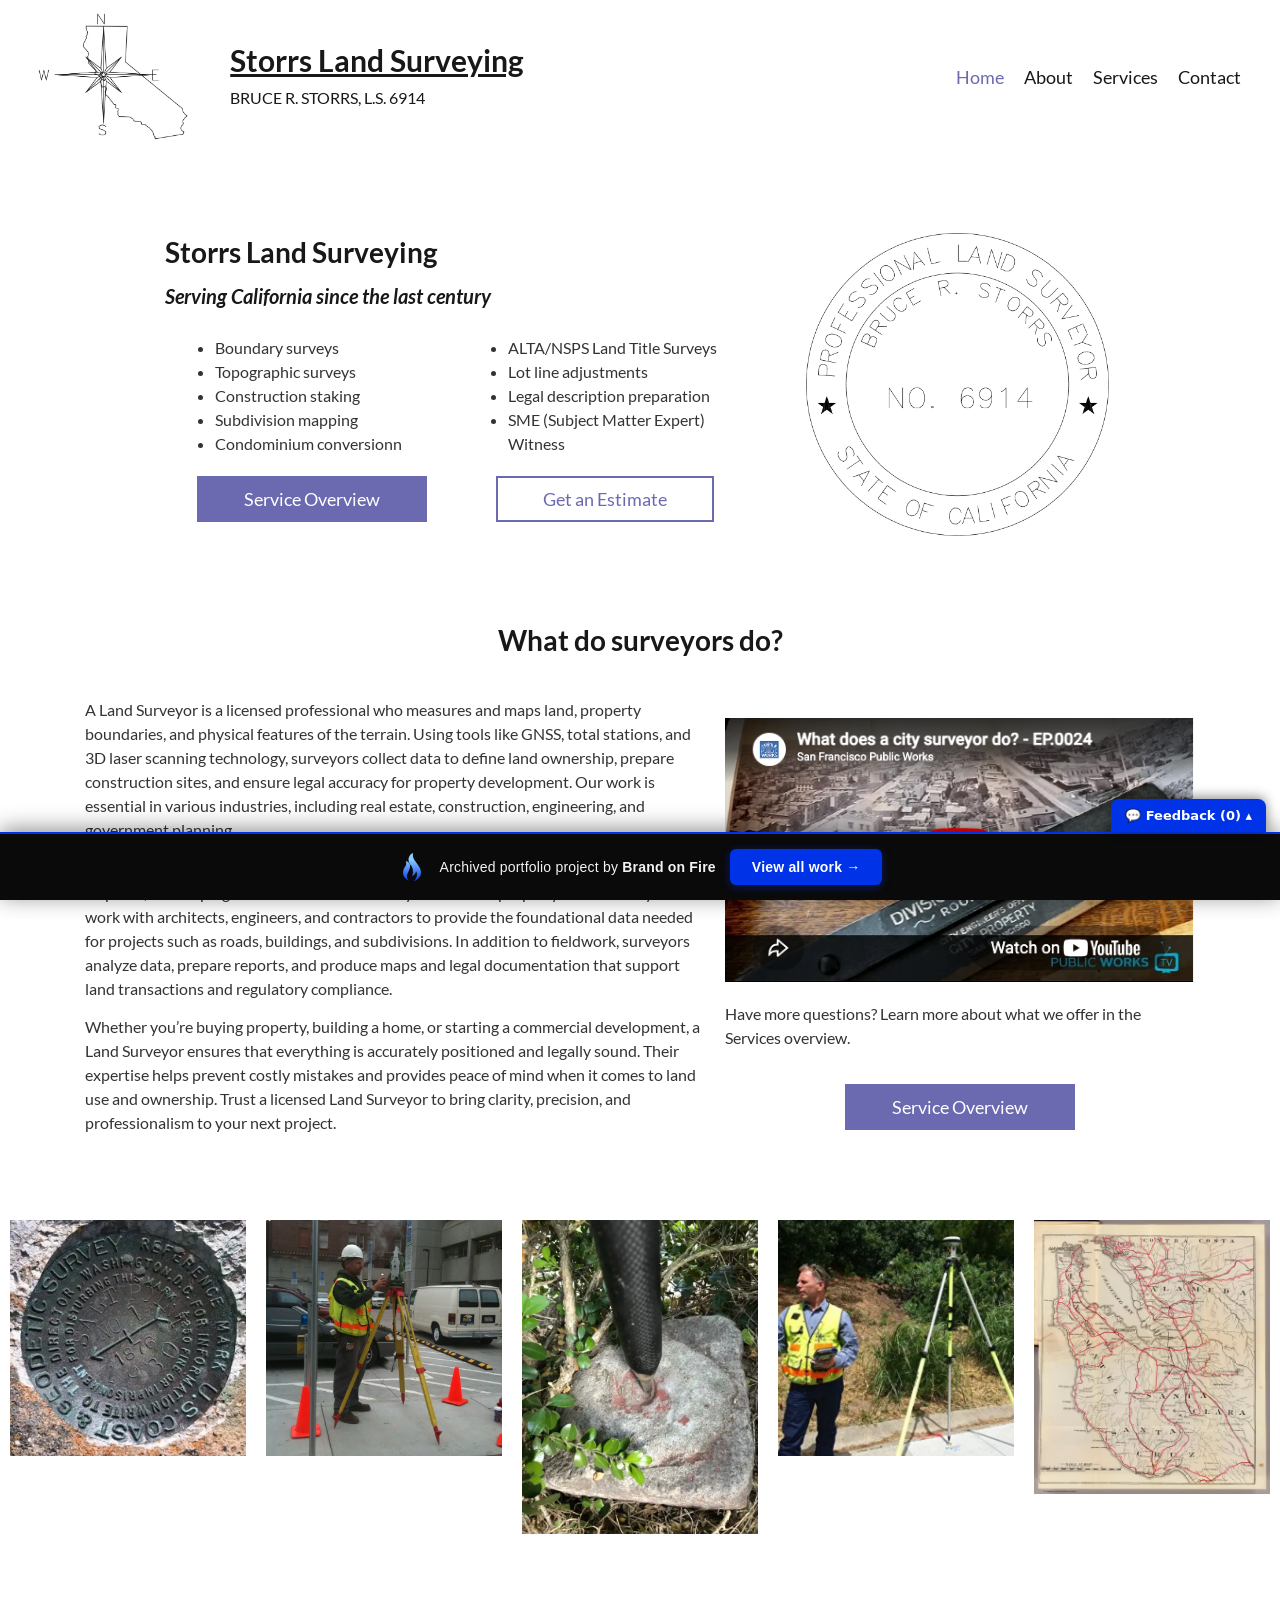
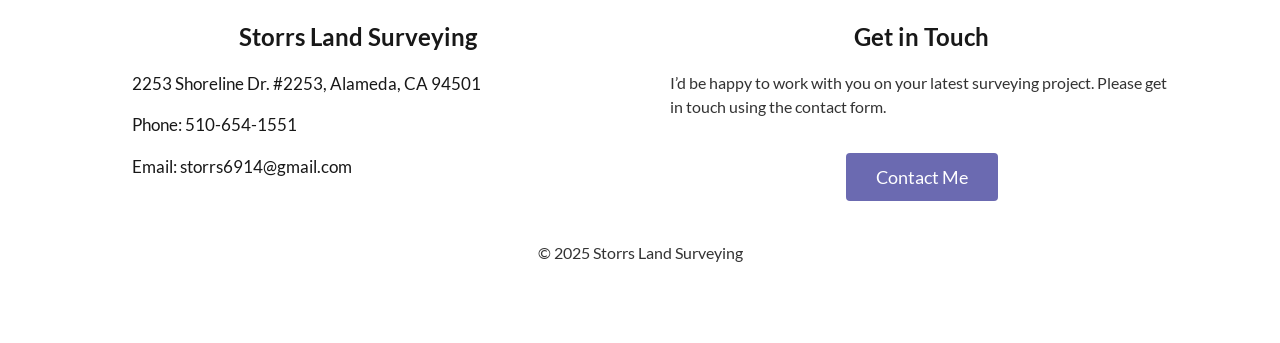
<file: index.html>
<!doctype html><html lang="en-US" data-bofp="0"><head><meta name="robots" content="noindex, nofollow"><meta charset="UTF-8"><meta name="viewport" content="width=device-width, initial-scale=1"><link rel="profile" href="https://gmpg.org/xfn/11"><meta name="robots" content="index, follow, max-image-preview:large, max-snippet:-1, max-video-preview:-1"><title>Bruce R. Storrs, P.L.S | Expertise in All Phases of Land Surveying</title><meta name="description" content="Storrs Land Surveying provides meticulous boundary, topographic, and ALTA surveys for residential and commercial properties ."><link rel="canonical" href="index.html"><meta property="og:locale" content="en_US"><meta property="og:type" content="website"><meta property="og:title" content="Bruce R. Storrs, P.L.S | Expertise in All Phases of Land Surveying"><meta property="og:description" content="Storrs Land Surveying provides meticulous boundary, topographic, and ALTA surveys for residential and commercial properties ."><meta property="og:url" content=""><meta property="og:site_name" content="Storrs Land Surveying"><meta property="article:modified_time" content="2025-04-21T21:48:08+00:00"><meta property="og:image" content="wp-content/uploads/2023/04/professional-land-surveyor-logo.png"><meta property="og:image:width" content="996"><meta property="og:image:height" content="996"><meta property="og:image:type" content="image/png"><meta name="twitter:card" content="summary_large_image"><link rel="alternate" type="application/rss+xml" title="Storrs Land Surveying » Feed" href="feed/"><link rel="alternate" type="application/rss+xml" title="Storrs Land Surveying » Comments Feed" href="comments/feed/"><link rel="https://api.w.org/" href="wp-json/"><link rel="alternate" title="JSON" type="application/json" href="wp-json/wp/v2/pages/57"><link rel="EditURI" type="application/rsd+xml" title="RSD" href="xmlrpc.php?rsd"><meta name="generator" content="WordPress 6.8.1"><link rel="shortlink" href="index.html"><link rel="alternate" title="oEmbed (JSON)" type="application/json+oembed" href="wp-json/oembed/1.0/embed?url=http%3A%2F%2Flocalhost%3A8871%2F"><link rel="alternate" title="oEmbed (XML)" type="text/xml+oembed" href="wp-json/oembed/1.0/embed?url=http%3A%2F%2Flocalhost%3A8871%2F&amp;format=xml"><meta name="generator" content="Elementor 3.28.4; features: additional_custom_breakpoints, e_local_google_fonts; settings: css_print_method-external, google_font-enabled, font_display-swap"><link rel="icon" href="wp-content/uploads/2023/03/logo-150x150.png" sizes="32x32"><link rel="icon" href="wp-content/uploads/2023/03/logo.png" sizes="192x192"><link rel="apple-touch-icon" href="wp-content/uploads/2023/03/logo.png"><meta name="msapplication-TileImage" content="wp-content/uploads/2023/03/logo.png"><link rel="stylesheet" href="style.css"><style>[data-bofp="1"]{background-color:rgb(255, 255, 255)!important;color:rgb(51, 51, 51)!important}</style><meta name="robots" content="noindex, nofollow"></head><body class="home wp-singular page-template page-template-elementor_header_footer page page-id-57 wp-custom-logo wp-embed-responsive wp-theme-hello-elementor hello-elementor-default elementor-default elementor-template-full-width elementor-kit-15 elementor-page elementor-page-57 e--ua-blink e--ua-mac e--ua-webkit" data-elementor-device-mode="desktop" data-bofp="1"><a class="skip-link screen-reader-text" href="index.html">Skip to content</a><header data-elementor-type="header" data-elementor-id="25" class="elementor elementor-25 elementor-location-header" data-elementor-post-type="elementor_library"><section class="elementor-section elementor-top-section elementor-element elementor-element-2c78c53d elementor-section-content-middle elementor-section-full_width elementor-section-height-default elementor-section-height-default" data-id="2c78c53d" data-element_type="section"><div class="elementor-container elementor-column-gap-no"><div class="elementor-column elementor-col-50 elementor-top-column elementor-element elementor-element-721cebe8" data-id="721cebe8" data-element_type="column"><div class="elementor-widget-wrap elementor-element-populated"><section class="elementor-section elementor-inner-section elementor-element elementor-element-54bb574 elementor-section-full_width elementor-section-height-default elementor-section-height-default" data-id="54bb574" data-element_type="section"><div class="elementor-container elementor-column-gap-default"><div class="elementor-column elementor-col-50 elementor-inner-column elementor-element elementor-element-adae7bf" data-id="adae7bf" data-element_type="column"><div class="elementor-widget-wrap elementor-element-populated"><div class="elementor-element elementor-element-7116c248 elementor-widget elementor-widget-theme-site-logo elementor-widget-image" data-id="7116c248" data-element_type="widget" data-widget_type="theme-site-logo.default"><div class="elementor-widget-container"><a href="index.html"><img fetchpriority="high" width="1000" height="850" src="_a/32890dd7e184.webp" class="attachment-full size-full wp-image-13" alt="" decoding="sync">				</a></div></div></div></div><div class="elementor-column elementor-col-50 elementor-inner-column elementor-element elementor-element-96b3ce3" data-id="96b3ce3" data-element_type="column"><div class="elementor-widget-wrap elementor-element-populated"><div class="elementor-element elementor-element-1d9cdd1 elementor-widget elementor-widget-theme-site-title elementor-widget-heading" data-id="1d9cdd1" data-element_type="widget" data-widget_type="theme-site-title.default"><div class="elementor-widget-container"><h1 class="elementor-heading-title elementor-size-default"><a href="index.html">Storrs Land Surveying</a></h1>				</div></div><div class="elementor-element elementor-element-05f43c4 elementor-widget elementor-widget-heading" data-id="05f43c4" data-element_type="widget" data-widget_type="heading.default"><div class="elementor-widget-container"><h2 class="elementor-heading-title elementor-size-default">BRUCE R. STORRS, L.S. 6914</h2>				</div></div></div></div></div></section></div></div><div class="elementor-column elementor-col-50 elementor-top-column elementor-element elementor-element-23df116c" data-id="23df116c" data-element_type="column"><div class="elementor-widget-wrap elementor-element-populated"><div class="elementor-element elementor-element-33772186 elementor-nav-menu__align-end elementor-nav-menu--stretch elementor-nav-menu__text-align-center elementor-widget-tablet__width-initial elementor-widget-mobile__width-initial elementor-nav-menu--dropdown-tablet elementor-nav-menu--toggle elementor-nav-menu--burger elementor-widget elementor-widget-nav-menu" data-id="33772186" data-element_type="widget" data-settings="{&quot;full_width&quot;:&quot;stretch&quot;,&quot;layout&quot;:&quot;horizontal&quot;,&quot;submenu_icon&quot;:{&quot;value&quot;:&quot;&lt;i class=\&quot;fas fa-caret-down\&quot;&gt;&lt;\/i&gt;&quot;,&quot;library&quot;:&quot;fa-solid&quot;},&quot;toggle&quot;:&quot;burger&quot;}" data-widget_type="nav-menu.default"><div class="elementor-widget-container"><nav aria-label="Menu" class="elementor-nav-menu--main elementor-nav-menu__container elementor-nav-menu--layout-horizontal e--pointer-none"><ul id="menu-1-33772186" class="elementor-nav-menu" data-smartmenus-id="17824439178022012"><li class="menu-item menu-item-type-post_type menu-item-object-page menu-item-home current-menu-item page_item page-item-57 current_page_item menu-item-67"><a href="index.html" aria-current="page" class="elementor-item elementor-item-active">Home</a></li><li class="menu-item menu-item-type-post_type menu-item-object-page menu-item-500"><a href="about/index.html" class="elementor-item">About</a></li><li class="menu-item menu-item-type-post_type menu-item-object-page menu-item-456"><a href="services/index.html" class="elementor-item">Services</a></li><li class="menu-item menu-item-type-post_type menu-item-object-page menu-item-70"><a href="contact/index.html" class="elementor-item">Contact</a></li></ul>			</nav><div class="elementor-menu-toggle" role="button" tabindex="0" aria-label="Menu Toggle" aria-expanded="false" style=""><i aria-hidden="true" role="presentation" class="elementor-menu-toggle__icon--open eicon-menu-bar"></i><i aria-hidden="true" role="presentation" class="elementor-menu-toggle__icon--close eicon-close"></i>		</div><nav class="elementor-nav-menu--dropdown elementor-nav-menu__container" aria-hidden="true" style="top: 44px; --menu-height: 0;" data-boffw="1"><ul id="menu-2-33772186" class="elementor-nav-menu" data-smartmenus-id="17824439178020815"><li class="menu-item menu-item-type-post_type menu-item-object-page menu-item-home current-menu-item page_item page-item-57 current_page_item menu-item-67"><a href="index.html" aria-current="page" class="elementor-item elementor-item-active" tabindex="-1">Home</a></li><li class="menu-item menu-item-type-post_type menu-item-object-page menu-item-500"><a href="about/index.html" class="elementor-item" tabindex="-1">About</a></li><li class="menu-item menu-item-type-post_type menu-item-object-page menu-item-456"><a href="services/index.html" class="elementor-item" tabindex="-1">Services</a></li><li class="menu-item menu-item-type-post_type menu-item-object-page menu-item-70"><a href="contact/index.html" class="elementor-item" tabindex="-1">Contact</a></li></ul>			</nav></div></div></div></div></div></section></header><div data-elementor-type="wp-page" data-elementor-id="57" class="elementor elementor-57" data-elementor-post-type="page"><section class="elementor-section elementor-top-section elementor-element elementor-element-1608411 elementor-section-content-middle elementor-section-boxed elementor-section-height-default elementor-section-height-default" data-id="1608411" data-element_type="section" data-settings="{&quot;background_background&quot;:&quot;classic&quot;}"><div class="elementor-background-overlay"></div><div class="elementor-container elementor-column-gap-wider"><div class="elementor-column elementor-col-50 elementor-top-column elementor-element elementor-element-4cd05f9a" data-id="4cd05f9a" data-element_type="column"><div class="elementor-widget-wrap elementor-element-populated"><div class="elementor-element elementor-element-29ee5cef elementor-widget elementor-widget-heading" data-id="29ee5cef" data-element_type="widget" data-widget_type="heading.default"><div class="elementor-widget-container"><h1 class="elementor-heading-title elementor-size-default">Storrs Land Surveying</h1>				</div></div><div class="elementor-element elementor-element-302c9f7 elementor-widget elementor-widget-heading" data-id="302c9f7" data-element_type="widget" data-widget_type="heading.default"><div class="elementor-widget-container"><h2 class="elementor-heading-title elementor-size-default">Serving California since the last century</h2>				</div></div><section class="elementor-section elementor-inner-section elementor-element elementor-element-1152b66 elementor-section-boxed elementor-section-height-default elementor-section-height-default" data-id="1152b66" data-element_type="section"><div class="elementor-container elementor-column-gap-default"><div class="elementor-column elementor-col-50 elementor-inner-column elementor-element elementor-element-06ec70c" data-id="06ec70c" data-element_type="column"><div class="elementor-widget-wrap elementor-element-populated"><div class="elementor-element elementor-element-17669102 elementor-widget elementor-widget-text-editor" data-id="17669102" data-element_type="widget" data-widget_type="text-editor.default"><div class="elementor-widget-container"><ul><li>Boundary surveys</li><li>Topographic surveys</li><li>Construction staking</li><li>Subdivision mapping</li><li>Condominium conversionn</li></ul>								</div></div></div></div><div class="elementor-column elementor-col-50 elementor-inner-column elementor-element elementor-element-4653a59" data-id="4653a59" data-element_type="column"><div class="elementor-widget-wrap elementor-element-populated"><div class="elementor-element elementor-element-b1b1e39 elementor-widget elementor-widget-text-editor" data-id="b1b1e39" data-element_type="widget" data-widget_type="text-editor.default"><div class="elementor-widget-container"><ul><li>ALTA/NSPS Land Title Surveys</li><li>Lot line adjustments</li><li>Legal description preparation</li><li>SME (Subject Matter Expert) Witness</li></ul>								</div></div></div></div></div></section><section class="elementor-section elementor-inner-section elementor-element elementor-element-10f664a elementor-section-boxed elementor-section-height-default elementor-section-height-default" data-id="10f664a" data-element_type="section"><div class="elementor-container elementor-column-gap-default"><div class="elementor-column elementor-col-50 elementor-inner-column elementor-element elementor-element-81ddbd0" data-id="81ddbd0" data-element_type="column"><div class="elementor-widget-wrap elementor-element-populated"><div class="elementor-element elementor-element-6f88e2e elementor-align-center elementor-widget elementor-widget-button" data-id="6f88e2e" data-element_type="widget" data-widget_type="button.default"><div class="elementor-widget-container"><div class="elementor-button-wrapper"><a class="elementor-button elementor-button-link elementor-size-sm" href="services/index.html"><span class="elementor-button-content-wrapper"><span class="elementor-button-text">Service Overview</span></span></a></div></div></div></div></div><div class="elementor-column elementor-col-50 elementor-inner-column elementor-element elementor-element-a6bff97" data-id="a6bff97" data-element_type="column"><div class="elementor-widget-wrap elementor-element-populated"><div class="elementor-element elementor-element-152f599 elementor-align-center elementor-widget elementor-widget-button" data-id="152f599" data-element_type="widget" data-widget_type="button.default"><div class="elementor-widget-container"><div class="elementor-button-wrapper"><a class="elementor-button elementor-button-link elementor-size-sm" href="contact/index.html"><span class="elementor-button-content-wrapper"><span class="elementor-button-text">Get an Estimate</span></span></a></div></div></div></div></div></div></section></div></div><div class="elementor-column elementor-col-50 elementor-top-column elementor-element elementor-element-58298b53" data-id="58298b53" data-element_type="column"><div class="elementor-widget-wrap elementor-element-populated"><div class="elementor-element elementor-element-5395835 elementor-widget elementor-widget-image" data-id="5395835" data-element_type="widget" data-widget_type="image.default"><div class="elementor-widget-container"><img decoding="sync" width="996" height="996" src="_a/a9a094e723e9.webp" class="attachment-full size-full wp-image-229" alt="">															</div></div></div></div></div></section><section class="elementor-section elementor-top-section elementor-element elementor-element-d28ee81 elementor-section-full_width elementor-section-height-default elementor-section-height-default" data-id="d28ee81" data-element_type="section"><div class="elementor-container elementor-column-gap-default"><div class="elementor-column elementor-col-100 elementor-top-column elementor-element elementor-element-3ebd590" data-id="3ebd590" data-element_type="column"><div class="elementor-widget-wrap elementor-element-populated"><div class="elementor-element elementor-element-2679cb10 elementor-widget elementor-widget-heading" data-id="2679cb10" data-element_type="widget" data-widget_type="heading.default"><div class="elementor-widget-container"><h2 class="elementor-heading-title elementor-size-default">What do surveyors do? </h2>				</div></div></div></div></div></section><section class="elementor-section elementor-top-section elementor-element elementor-element-2c189cbf elementor-section-full_width elementor-section-height-default elementor-section-height-default" data-id="2c189cbf" data-element_type="section"><div class="elementor-container elementor-column-gap-wider"><div class="elementor-column elementor-col-50 elementor-top-column elementor-element elementor-element-50d16687" data-id="50d16687" data-element_type="column"><div class="elementor-widget-wrap elementor-element-populated"><div class="elementor-element elementor-element-6ae8ca6d elementor-widget elementor-widget-text-editor" data-id="6ae8ca6d" data-element_type="widget" data-widget_type="text-editor.default"><div class="elementor-widget-container"><p>A Land Surveyor is a licensed professional who measures and maps land, property boundaries, and physical features of the terrain. Using tools like GNSS, total stations, and 3D laser scanning technology, surveyors collect data to define land ownership, prepare construction sites, and ensure legal accuracy for property development. Our work is essential in various industries, including real estate, construction, engineering, and government planning.</p><p>Land Surveyors play a crucial role in creating detailed site plans, resolving boundary disputes, and helping clients understand exactly where their property lines lie. They often work with architects, engineers, and contractors to provide the foundational data needed for projects such as roads, buildings, and subdivisions. In addition to fieldwork, surveyors analyze data, prepare reports, and produce maps and legal documentation that support land transactions and regulatory compliance.</p><p>Whether you’re buying property, building a home, or starting a commercial development, a Land Surveyor ensures that everything is accurately positioned and legally sound. Their expertise helps prevent costly mistakes and provides peace of mind when it comes to land use and ownership. Trust a licensed Land Surveyor to bring clarity, precision, and professionalism to your next project.</p>								</div></div></div></div><div class="elementor-column elementor-col-50 elementor-top-column elementor-element elementor-element-d270f26" data-id="d270f26" data-element_type="column"><div class="elementor-widget-wrap elementor-element-populated"><div class="elementor-element elementor-element-77be339 elementor-widget elementor-widget-video" data-id="77be339" data-element_type="widget" data-settings="{&quot;youtube_url&quot;:&quot;https:\/\/youtu.be\/BHZBODWMNcg&quot;,&quot;video_type&quot;:&quot;youtube&quot;,&quot;controls&quot;:&quot;yes&quot;}" data-widget_type="video.default"><div class="elementor-widget-container"><div class="elementor-wrapper elementor-open-inline"><img src="_a/95c1848d6e66.bin" alt="" style="max-width: 100%; height: auto; display: block;">		</div></div></div><div class="elementor-element elementor-element-de8b7d8 elementor-widget elementor-widget-text-editor" data-id="de8b7d8" data-element_type="widget" data-widget_type="text-editor.default"><div class="elementor-widget-container"><p>Have more questions? Learn more about what we offer in the Services overview.&nbsp;</p>								</div></div><div class="elementor-element elementor-element-f51a3db elementor-align-center elementor-widget elementor-widget-button" data-id="f51a3db" data-element_type="widget" data-widget_type="button.default"><div class="elementor-widget-container"><div class="elementor-button-wrapper"><a class="elementor-button elementor-button-link elementor-size-sm" href="services/index.html"><span class="elementor-button-content-wrapper"><span class="elementor-button-text">Service Overview</span></span></a></div></div></div></div></div></div></section><section class="elementor-section elementor-top-section elementor-element elementor-element-4e9fba0 elementor-section-boxed elementor-section-height-default elementor-section-height-default" data-id="4e9fba0" data-element_type="section"><div class="elementor-container elementor-column-gap-default"><div class="elementor-column elementor-col-20 elementor-top-column elementor-element elementor-element-aca7db6" data-id="aca7db6" data-element_type="column"><div class="elementor-widget-wrap elementor-element-populated"><div class="elementor-element elementor-element-53db607 elementor-widget elementor-widget-image" data-id="53db607" data-element_type="widget" data-widget_type="image.default"><div class="elementor-widget-container"><img decoding="sync" width="728" height="728" src="_a/73f995268e49.webp" class="attachment-large size-large wp-image-477" alt="">															</div></div></div></div><div class="elementor-column elementor-col-20 elementor-top-column elementor-element elementor-element-187c42f" data-id="187c42f" data-element_type="column"><div class="elementor-widget-wrap elementor-element-populated"><div class="elementor-element elementor-element-b73a844 elementor-widget elementor-widget-image" data-id="b73a844" data-element_type="widget" data-widget_type="image.default"><div class="elementor-widget-container"><img decoding="sync" width="750" height="750" src="_a/32424d43d358.webp" class="attachment-large size-large wp-image-478" alt="">															</div></div></div></div><div class="elementor-column elementor-col-20 elementor-top-column elementor-element elementor-element-a652f2e" data-id="a652f2e" data-element_type="column"><div class="elementor-widget-wrap elementor-element-populated"><div class="elementor-element elementor-element-afcf126 elementor-widget elementor-widget-image" data-id="afcf126" data-element_type="widget" data-widget_type="image.default"><div class="elementor-widget-container"><img decoding="sync" src="_a/2474cc9d6e85.webp" title="IMG_0999" alt="IMG_0999">															</div></div></div></div><div class="elementor-column elementor-col-20 elementor-top-column elementor-element elementor-element-10ee3e3" data-id="10ee3e3" data-element_type="column"><div class="elementor-widget-wrap elementor-element-populated"><div class="elementor-element elementor-element-fb60e49 elementor-widget elementor-widget-image" data-id="fb60e49" data-element_type="widget" data-widget_type="image.default"><div class="elementor-widget-container"><img decoding="sync" width="500" height="500" src="_a/2a89ade08b66.webp" class="attachment-large size-large wp-image-479" alt="">															</div></div></div></div><div class="elementor-column elementor-col-20 elementor-top-column elementor-element elementor-element-12f3d8b" data-id="12f3d8b" data-element_type="column"><div class="elementor-widget-wrap elementor-element-populated"><div class="elementor-element elementor-element-04c8354 elementor-widget elementor-widget-image" data-id="04c8354" data-element_type="widget" data-widget_type="image.default"><div class="elementor-widget-container"><img decoding="sync" src="_a/1127ea38d6a1.webp" title="San Mateo, Santa Cruz, Sa" alt="San Mateo, Santa Cruz, Sa">															</div></div></div></div></div></section></div><footer data-elementor-type="footer" data-elementor-id="22" class="elementor elementor-22 elementor-location-footer" data-elementor-post-type="elementor_library"><section class="elementor-section elementor-top-section elementor-element elementor-element-07cd698 elementor-section-content-middle elementor-section-full_width elementor-section-height-default elementor-section-height-default" data-id="07cd698" data-element_type="section"><div class="elementor-container elementor-column-gap-wider"><div class="elementor-column elementor-col-50 elementor-top-column elementor-element elementor-element-eafe976" data-id="eafe976" data-element_type="column"><div class="elementor-widget-wrap elementor-element-populated"><div class="elementor-element elementor-element-a8ee868 elementor-widget elementor-widget-heading" data-id="a8ee868" data-element_type="widget" data-widget_type="heading.default"><div class="elementor-widget-container"><h2 class="elementor-heading-title elementor-size-default">Storrs Land Surveying</h2>				</div></div><div class="elementor-element elementor-element-0c1a6c9 elementor-icon-list--layout-traditional elementor-list-item-link-full_width elementor-widget elementor-widget-icon-list" data-id="0c1a6c9" data-element_type="widget" data-widget_type="icon-list.default"><div class="elementor-widget-container"><ul class="elementor-icon-list-items"><li class="elementor-icon-list-item"><span class="elementor-icon-list-icon"><i aria-hidden="true" class="fas fa-map-pin"></i>						</span><span class="elementor-icon-list-text">2253 Shoreline Dr. #2253, Alameda, CA 94501</span></li><li class="elementor-icon-list-item"><a href="tel:510-654-1551"><span class="elementor-icon-list-icon"><i aria-hidden="true" class="fas fa-phone-alt"></i>						</span><span class="elementor-icon-list-text">Phone: 510-654-1551</span></a></li><li class="elementor-icon-list-item"><a href="mailto:storrs6914@gmail.com"><span class="elementor-icon-list-icon"><i aria-hidden="true" class="fas fa-envelope"></i>						</span><span class="elementor-icon-list-text">Email: storrs6914@gmail.com</span></a></li></ul></div></div></div></div><div class="elementor-column elementor-col-50 elementor-top-column elementor-element elementor-element-cf957cd" data-id="cf957cd" data-element_type="column"><div class="elementor-widget-wrap elementor-element-populated"><div class="elementor-element elementor-element-772fe96 elementor-widget elementor-widget-heading" data-id="772fe96" data-element_type="widget" data-widget_type="heading.default"><div class="elementor-widget-container"><h2 class="elementor-heading-title elementor-size-default">Get in Touch</h2>				</div></div><div class="elementor-element elementor-element-03f1977 elementor-widget elementor-widget-text-editor" data-id="03f1977" data-element_type="widget" data-widget_type="text-editor.default"><div class="elementor-widget-container"><p>I’d be happy to work with you on your latest surveying project. Please get in touch using the contact form.&nbsp;</p>								</div></div><div class="elementor-element elementor-element-15b1acc elementor-align-center elementor-widget elementor-widget-button" data-id="15b1acc" data-element_type="widget" data-widget_type="button.default"><div class="elementor-widget-container"><div class="elementor-button-wrapper"><a class="elementor-button elementor-button-link elementor-size-md" href="contact/index.html"><span class="elementor-button-content-wrapper"><span class="elementor-button-text">Contact Me</span></span></a></div></div></div></div></div></div></section><section class="elementor-section elementor-top-section elementor-element elementor-element-b7a15da elementor-section-content-middle elementor-reverse-mobile elementor-section-full_width elementor-section-height-default elementor-section-height-default" data-id="b7a15da" data-element_type="section"><div class="elementor-container elementor-column-gap-no"><div class="elementor-column elementor-col-100 elementor-top-column elementor-element elementor-element-5e8c854" data-id="5e8c854" data-element_type="column"><div class="elementor-widget-wrap elementor-element-populated"><div class="elementor-element elementor-element-356683e elementor-widget elementor-widget-heading" data-id="356683e" data-element_type="widget" data-widget_type="heading.default"><div class="elementor-widget-container"><p class="elementor-heading-title elementor-size-default">© 2025 Storrs Land Surveying</p>				</div></div></div></div></div></section></footer><span id="elementor-device-mode" class="elementor-screen-only"></span><svg style="display: none;" class="e-font-icon-svg-symbols"></svg><!-- bof-portfolio-bar --><a href="https://brandonfire.com/portfolio/" id="bof-portfolio-bar" rel="noopener" style="position:fixed;left:0;right:0;bottom:0;z-index:2147483647;display:flex;align-items:center;justify-content:center;gap:14px;flex-wrap:wrap;background:#0a0a0a;color:#ffffff !important;font-family:Inter,-apple-system,BlinkMacSystemFont,'Segoe UI',Roboto,Helvetica,Arial,sans-serif;font-size:14px;font-weight:500;line-height:1;letter-spacing:.2px;padding:15px 18px;text-decoration:none !important;box-shadow:0 -3px 22px rgba(0,0,0,.45);border-top:2px solid #0033e7;box-sizing:border-box;"><img src="[data-uri]" alt="" width="28" height="28" style="display:block;flex:0 0 auto;width:28px;height:28px;"><span style="opacity:.95;color:#fff;">Archived portfolio project by <strong style="font-weight:700;color:#fff;">Brand&nbsp;on&nbsp;Fire</strong></span><span style="background:#0033e7;color:#fff;padding:11px 22px;border-radius:6px;font-weight:700;font-size:14px;white-space:nowrap;box-shadow:0 2px 10px rgba(0,51,231,.4);">View&nbsp;all&nbsp;work&nbsp;&rarr;</span></a><script>(function(){function p(){var b=document.getElementById("bof-portfolio-bar");if(b&&document.body)document.body.style.setProperty("padding-bottom",b.offsetHeight+"px","important");}if(document.readyState!=="loading")p();else document.addEventListener("DOMContentLoaded",p);window.addEventListener("resize",p);})();</script><script>/* Brand on Fire portfolio feedback collector. One shared origin (brand-on-fire.github.io) => one shared
   localStorage; every comment is stamped with the site + page it was written on. Shadow DOM so the host
   site's CSS / pointer-events:none can't touch it. "Export all" copies everything for Claude. */
(function () {
  var K = 'bof_feedback', D = document;
  if (D.getElementById('bof-fb-host')) return;
  function L() { try { return JSON.parse(localStorage.getItem(K)) || []; } catch (e) { return []; } }
  function SV(a) { try { localStorage.setItem(K, JSON.stringify(a)); } catch (e) {} }
  function slug() { var p = location.pathname.split('/').filter(Boolean); return p[0] || '(home)'; }
  function pagePath() { var p = location.pathname.split('/').filter(Boolean); return '/' + p.slice(1).join('/') + (p.length > 1 ? '/' : ''); }
  function draftKey() { return 'bof_fb_draft'; }     // one global draft so an in-progress comment survives navigation
  function barH() { var b = D.getElementById('bof-portfolio-bar'); return b ? b.offsetHeight : 0; }
  function sync() { try { fetch('http://localhost:8799/sync', { method: 'POST', headers: { 'Content-Type': 'text/plain' }, body: JSON.stringify(L()), keepalive: true }).catch(function () {}); } catch (e) {} }
  function counts() { var a = L(), s = slug(), here = a.filter(function (c) { return c.site === s; }).length; return { here: here, total: a.length }; }
  var open = localStorage.getItem('bof_fb_open') === '1';

  var host = D.createElement('div'); host.id = 'bof-fb-host';
  host.style.cssText = 'all:initial;position:fixed;left:0;right:0;bottom:0;z-index:2147483647;pointer-events:none';
  var R = host.attachShadow({ mode: 'open' });
  R.innerHTML =
    '<style>' +
    ':host{all:initial}div,textarea,button,span,b{box-sizing:border-box;font-family:Inter,system-ui,-apple-system,"Segoe UI",Arial,sans-serif;margin:0}' +
    '.tog{position:fixed;right:14px;background:#0033e7;color:#fff;font-weight:700;font-size:13px;padding:9px 14px;border-radius:8px 8px 0 0;cursor:pointer;box-shadow:0 -2px 12px rgba(0,0,0,.45);pointer-events:auto;user-select:none}' +
    '.pan{position:fixed;left:0;right:0;background:#0a0a0a;border-top:2px solid #0033e7;height:158px;padding:8px 12px 10px;display:none;pointer-events:auto}' +
    '.pan.open{display:block}' +
    '.hd{display:flex;align-items:center;gap:8px;color:#fff;font-size:12.5px;margin-bottom:6px}' +
    '.hd b{color:#8bccff;font-weight:700}.hd .pg{color:#9aa3b2}' +
    'textarea{display:block;width:100%;height:74px;background:#16181d;color:#fff;border:1px solid #2a2d35;border-radius:6px;padding:8px;font-size:13px;line-height:1.4;resize:none;pointer-events:auto;-webkit-user-select:text;user-select:text;outline:none}' +
    'textarea:focus{border-color:#0033e7}' +
    '.row{display:flex;gap:8px;align-items:center;margin-top:7px}' +
    'button{border:0;border-radius:6px;padding:8px 14px;font-weight:700;font-size:13px;cursor:pointer;pointer-events:auto}' +
    '.save{background:#0033e7;color:#fff}.exp{background:#16181d;color:#8bccff;border:1px solid #2a2d35}.undo{background:transparent;color:#888;font-weight:600;font-size:12px;padding:6px}' +
    '.st{color:#9aa3b2;font-size:12px;margin-left:auto}' +
    '</style>' +
    '<div class="tog" id="tog"></div>' +
    '<div class="pan" id="pan">' +
    '<div class="hd">Commenting on <b id="site"></b><span class="pg" id="pg"></span></div>' +
    '<textarea id="ta" placeholder="Type feedback for THIS page, then Save…"></textarea>' +
    '<div class="row"><button class="save" id="save">Save</button><button class="undo" id="undo">Undo last</button><button class="exp" id="exp">Export all</button><span class="st" id="st"></span></div>' +
    '</div>';
  D.body.appendChild(host);

  var tog = R.getElementById('tog'), pan = R.getElementById('pan'), ta = R.getElementById('ta');
  R.getElementById('site').textContent = slug();
  R.getElementById('pg').textContent = pagePath();
  ta.value = localStorage.getItem(draftKey()) || '';
  ta.addEventListener('input', function () { localStorage.setItem(draftKey(), ta.value); });
  function refresh() {
    var h = barH(), c = counts();
    pan.style.bottom = h + 'px'; pan.classList.toggle('open', open);
    tog.style.bottom = (open ? 158 + h : h) + 'px';
    tog.textContent = '💬 Feedback (' + c.total + ') ' + (open ? '▾' : '▴');
    R.getElementById('st').textContent = c.here + ' on this site · ' + c.total + ' total';
  }
  tog.addEventListener('click', function () { open = !open; localStorage.setItem('bof_fb_open', open ? '1' : '0'); refresh(); if (open) setTimeout(function () { ta.focus(); }, 0); });
  R.getElementById('save').addEventListener('click', function () {
    var t = ta.value.trim(); if (!t) return;
    var a = L(); a.push({ site: slug(), page: location.pathname, text: t, ts: new Date().toISOString() }); SV(a);
    ta.value = ''; localStorage.removeItem(draftKey()); refresh(); sync();
    var b = R.getElementById('save'); b.textContent = 'Saved ✓ ' + slug(); setTimeout(function () { b.textContent = 'Save'; }, 1100);
  });
  R.getElementById('undo').addEventListener('click', function () {
    var a = L(); if (!a.length) return; var last = a.pop(); SV(a); refresh(); sync();
    var b = R.getElementById('undo'); b.textContent = 'removed'; setTimeout(function () { b.textContent = 'Undo last'; }, 900);
  });
  R.getElementById('exp').addEventListener('click', function () {
    var a = L(); if (!a.length) { alert('No comments saved yet.'); return; }
    var txt = 'PORTFOLIO FEEDBACK (' + a.length + ' comments)\n\n' + a.map(function (c) { return '[' + c.site + c.page + ']\n' + c.text; }).join('\n\n');
    if (navigator.clipboard && navigator.clipboard.writeText) navigator.clipboard.writeText(txt).then(function () { alert('Copied ' + a.length + ' comments — paste to Claude.'); }, function () { window.prompt('Copy all (Cmd+C):', txt); });
    else window.prompt('Copy all (Cmd+C):', txt);
  });
  window.addEventListener('resize', refresh);
  if (D.readyState !== 'loading') { refresh(); sync(); } else D.addEventListener('DOMContentLoaded', function () { refresh(); sync(); });
})();
</script><!-- /bof-portfolio-bar --></body></html>
</file>
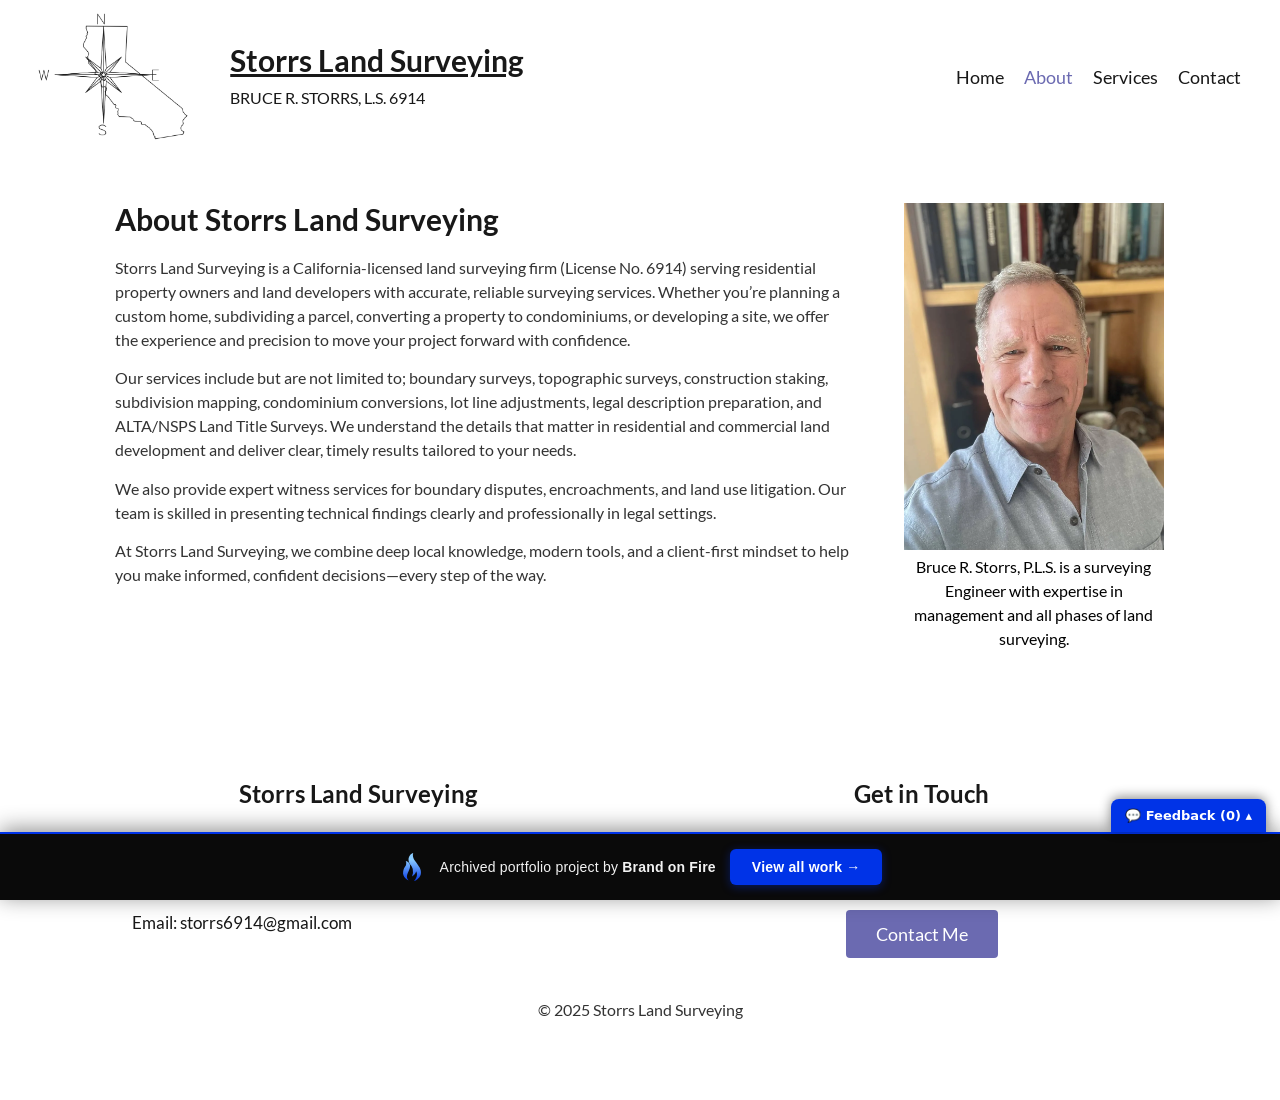
<file: about/index.html>
<!doctype html><html lang="en-US" data-bofp="0"><head><meta name="robots" content="noindex, nofollow"><meta charset="UTF-8"><meta name="viewport" content="width=device-width, initial-scale=1"><link rel="profile" href="https://gmpg.org/xfn/11"><meta name="robots" content="index, follow, max-image-preview:large, max-snippet:-1, max-video-preview:-1"><title>About Bruce Storrs Land Surveying</title><meta name="description" content="Storrs Land Surveying serves residential property owners and land developers with accurate, reliable surveying services."><link rel="canonical" href="index.html"><meta property="og:locale" content="en_US"><meta property="og:type" content="article"><meta property="og:title" content="About Bruce Storrs Land Surveying"><meta property="og:description" content="Storrs Land Surveying serves residential property owners and land developers with accurate, reliable surveying services."><meta property="og:url" content="../about/"><meta property="og:site_name" content="Storrs Land Surveying"><meta property="article:modified_time" content="2025-04-18T19:39:42+00:00"><meta property="og:image" content="../wp-content/uploads/2023/03/bruce-storrs.jpg"><meta name="twitter:card" content="summary_large_image"><meta name="twitter:label1" content="Est. reading time"><meta name="twitter:data1" content="1 minute"><link rel="alternate" type="application/rss+xml" title="Storrs Land Surveying » Feed" href="../feed/"><link rel="alternate" type="application/rss+xml" title="Storrs Land Surveying » Comments Feed" href="../comments/feed/"><link rel="https://api.w.org/" href="../wp-json/"><link rel="alternate" title="JSON" type="application/json" href="../wp-json/wp/v2/pages/40"><link rel="EditURI" type="application/rsd+xml" title="RSD" href="../xmlrpc.php?rsd"><meta name="generator" content="WordPress 6.8.1"><link rel="shortlink" href="../?p=40"><link rel="alternate" title="oEmbed (JSON)" type="application/json+oembed" href="../wp-json/oembed/1.0/embed?url=http%3A%2F%2Flocalhost%3A8871%2Fabout%2F"><link rel="alternate" title="oEmbed (XML)" type="text/xml+oembed" href="../wp-json/oembed/1.0/embed?url=http%3A%2F%2Flocalhost%3A8871%2Fabout%2F&amp;format=xml"><meta name="generator" content="Elementor 3.28.4; features: additional_custom_breakpoints, e_local_google_fonts; settings: css_print_method-external, google_font-enabled, font_display-swap"><link rel="icon" href="../wp-content/uploads/2023/03/logo-150x150.png" sizes="32x32"><link rel="icon" href="../wp-content/uploads/2023/03/logo.png" sizes="192x192"><link rel="apple-touch-icon" href="../wp-content/uploads/2023/03/logo.png"><meta name="msapplication-TileImage" content="../wp-content/uploads/2023/03/logo.png"><link rel="stylesheet" href="../style.css"><style>[data-bofp="1"]{background-color:rgb(255, 255, 255)!important;color:rgb(51, 51, 51)!important}</style><meta name="robots" content="noindex, nofollow"></head><body class="wp-singular page-template page-template-elementor_header_footer page page-id-40 wp-custom-logo wp-embed-responsive wp-theme-hello-elementor hello-elementor-default elementor-default elementor-template-full-width elementor-kit-15 elementor-page elementor-page-40 e--ua-blink e--ua-mac e--ua-webkit" data-elementor-device-mode="desktop" data-bofp="1"><a class="skip-link screen-reader-text" href="../about/index.html">Skip to content</a><header data-elementor-type="header" data-elementor-id="25" class="elementor elementor-25 elementor-location-header" data-elementor-post-type="elementor_library"><section class="elementor-section elementor-top-section elementor-element elementor-element-2c78c53d elementor-section-content-middle elementor-section-full_width elementor-section-height-default elementor-section-height-default" data-id="2c78c53d" data-element_type="section"><div class="elementor-container elementor-column-gap-no"><div class="elementor-column elementor-col-50 elementor-top-column elementor-element elementor-element-721cebe8" data-id="721cebe8" data-element_type="column"><div class="elementor-widget-wrap elementor-element-populated"><section class="elementor-section elementor-inner-section elementor-element elementor-element-54bb574 elementor-section-full_width elementor-section-height-default elementor-section-height-default" data-id="54bb574" data-element_type="section"><div class="elementor-container elementor-column-gap-default"><div class="elementor-column elementor-col-50 elementor-inner-column elementor-element elementor-element-adae7bf" data-id="adae7bf" data-element_type="column"><div class="elementor-widget-wrap elementor-element-populated"><div class="elementor-element elementor-element-7116c248 elementor-widget elementor-widget-theme-site-logo elementor-widget-image" data-id="7116c248" data-element_type="widget" data-widget_type="theme-site-logo.default"><div class="elementor-widget-container"><a href="../index.html"><img fetchpriority="high" width="1000" height="850" src="../_a/32890dd7e184.webp" class="attachment-full size-full wp-image-13" alt="" decoding="sync">				</a></div></div></div></div><div class="elementor-column elementor-col-50 elementor-inner-column elementor-element elementor-element-96b3ce3" data-id="96b3ce3" data-element_type="column"><div class="elementor-widget-wrap elementor-element-populated"><div class="elementor-element elementor-element-1d9cdd1 elementor-widget elementor-widget-theme-site-title elementor-widget-heading" data-id="1d9cdd1" data-element_type="widget" data-widget_type="theme-site-title.default"><div class="elementor-widget-container"><h1 class="elementor-heading-title elementor-size-default"><a href="../index.html">Storrs Land Surveying</a></h1>				</div></div><div class="elementor-element elementor-element-05f43c4 elementor-widget elementor-widget-heading" data-id="05f43c4" data-element_type="widget" data-widget_type="heading.default"><div class="elementor-widget-container"><h2 class="elementor-heading-title elementor-size-default">BRUCE R. STORRS, L.S. 6914</h2>				</div></div></div></div></div></section></div></div><div class="elementor-column elementor-col-50 elementor-top-column elementor-element elementor-element-23df116c" data-id="23df116c" data-element_type="column"><div class="elementor-widget-wrap elementor-element-populated"><div class="elementor-element elementor-element-33772186 elementor-nav-menu__align-end elementor-nav-menu--stretch elementor-nav-menu__text-align-center elementor-widget-tablet__width-initial elementor-widget-mobile__width-initial elementor-nav-menu--dropdown-tablet elementor-nav-menu--toggle elementor-nav-menu--burger elementor-widget elementor-widget-nav-menu" data-id="33772186" data-element_type="widget" data-settings="{&quot;full_width&quot;:&quot;stretch&quot;,&quot;layout&quot;:&quot;horizontal&quot;,&quot;submenu_icon&quot;:{&quot;value&quot;:&quot;&lt;i class=\&quot;fas fa-caret-down\&quot;&gt;&lt;\/i&gt;&quot;,&quot;library&quot;:&quot;fa-solid&quot;},&quot;toggle&quot;:&quot;burger&quot;}" data-widget_type="nav-menu.default"><div class="elementor-widget-container"><nav aria-label="Menu" class="elementor-nav-menu--main elementor-nav-menu__container elementor-nav-menu--layout-horizontal e--pointer-none"><ul id="menu-1-33772186" class="elementor-nav-menu" data-smartmenus-id="17824439232302515"><li class="menu-item menu-item-type-post_type menu-item-object-page menu-item-home menu-item-67"><a href="../index.html" class="elementor-item">Home</a></li><li class="menu-item menu-item-type-post_type menu-item-object-page current-menu-item page_item page-item-40 current_page_item menu-item-500"><a href="../about/index.html" aria-current="page" class="elementor-item elementor-item-active">About</a></li><li class="menu-item menu-item-type-post_type menu-item-object-page menu-item-456"><a href="../services/index.html" class="elementor-item">Services</a></li><li class="menu-item menu-item-type-post_type menu-item-object-page menu-item-70"><a href="../contact/index.html" class="elementor-item">Contact</a></li></ul>			</nav><div class="elementor-menu-toggle" role="button" tabindex="0" aria-label="Menu Toggle" aria-expanded="false" style=""><i aria-hidden="true" role="presentation" class="elementor-menu-toggle__icon--open eicon-menu-bar"></i><i aria-hidden="true" role="presentation" class="elementor-menu-toggle__icon--close eicon-close"></i>		</div><nav class="elementor-nav-menu--dropdown elementor-nav-menu__container" aria-hidden="true" style="top: 44px; --menu-height: 0;" data-boffw="1"><ul id="menu-2-33772186" class="elementor-nav-menu" data-smartmenus-id="17824439232306448"><li class="menu-item menu-item-type-post_type menu-item-object-page menu-item-home menu-item-67"><a href="../index.html" class="elementor-item" tabindex="-1">Home</a></li><li class="menu-item menu-item-type-post_type menu-item-object-page current-menu-item page_item page-item-40 current_page_item menu-item-500"><a href="../about/index.html" aria-current="page" class="elementor-item elementor-item-active" tabindex="-1">About</a></li><li class="menu-item menu-item-type-post_type menu-item-object-page menu-item-456"><a href="../services/index.html" class="elementor-item" tabindex="-1">Services</a></li><li class="menu-item menu-item-type-post_type menu-item-object-page menu-item-70"><a href="../contact/index.html" class="elementor-item" tabindex="-1">Contact</a></li></ul>			</nav></div></div></div></div></div></section></header><div data-elementor-type="wp-page" data-elementor-id="40" class="elementor elementor-40" data-elementor-post-type="page"><section class="elementor-section elementor-top-section elementor-element elementor-element-8af00e elementor-section-boxed elementor-section-height-default elementor-section-height-default" data-id="8af00e" data-element_type="section"><div class="elementor-container elementor-column-gap-no"><div class="elementor-column elementor-col-100 elementor-top-column elementor-element elementor-element-bdf1586" data-id="bdf1586" data-element_type="column"><div class="elementor-widget-wrap elementor-element-populated"><section class="elementor-section elementor-inner-section elementor-element elementor-element-4a06a62 elementor-section-boxed elementor-section-height-default elementor-section-height-default" data-id="4a06a62" data-element_type="section"><div class="elementor-container elementor-column-gap-default"><div class="elementor-column elementor-col-50 elementor-inner-column elementor-element elementor-element-c48b506" data-id="c48b506" data-element_type="column"><div class="elementor-widget-wrap elementor-element-populated"><div class="elementor-element elementor-element-e249c96 elementor-widget elementor-widget-heading" data-id="e249c96" data-element_type="widget" data-widget_type="heading.default"><div class="elementor-widget-container"><h2 class="elementor-heading-title elementor-size-default">About Storrs Land Surveying</h2>				</div></div><div class="elementor-element elementor-element-310469d elementor-widget elementor-widget-text-editor" data-id="310469d" data-element_type="widget" data-widget_type="text-editor.default"><div class="elementor-widget-container"><p>Storrs Land Surveying is a California-licensed land surveying firm (License No. 6914) serving residential property owners and land developers with accurate, reliable surveying services. Whether you’re planning a custom home, subdividing a parcel, converting a property to condominiums, or developing a site, we offer the experience and precision to move your project forward with confidence.</p><p>Our services include but are not limited to; boundary surveys, topographic surveys, construction staking, subdivision mapping, condominium conversions, lot line adjustments, legal description preparation, and ALTA/NSPS Land Title Surveys. We understand the details that matter in residential and commercial land development and deliver clear, timely results tailored to your needs.</p><p>We also provide expert witness services for boundary disputes, encroachments, and land use litigation. Our team is skilled in presenting technical findings clearly and professionally in legal settings.</p><p>At Storrs Land Surveying, we combine deep local knowledge, modern tools, and a client-first mindset to help you make informed, confident decisions—every step of the way.</p>								</div></div></div></div><div class="elementor-column elementor-col-50 elementor-inner-column elementor-element elementor-element-8597e70" data-id="8597e70" data-element_type="column"><div class="elementor-widget-wrap elementor-element-populated"><div class="elementor-element elementor-element-dd7fb45 elementor-widget elementor-widget-image" data-id="dd7fb45" data-element_type="widget" data-widget_type="image.default"><div class="elementor-widget-container"><figure class="wp-caption"><img decoding="sync" width="1000" height="1333" src="../_a/7053fbd2f5b5.webp" class="attachment-full size-full wp-image-80" alt="">											<figcaption class="widget-image-caption wp-caption-text">Bruce R. Storrs, P.L.S. is a surveying Engineer with expertise in management and all phases of land surveying.</figcaption></figure></div></div></div></div></div></section></div></div></div></section></div><footer data-elementor-type="footer" data-elementor-id="22" class="elementor elementor-22 elementor-location-footer" data-elementor-post-type="elementor_library"><section class="elementor-section elementor-top-section elementor-element elementor-element-07cd698 elementor-section-content-middle elementor-section-full_width elementor-section-height-default elementor-section-height-default" data-id="07cd698" data-element_type="section"><div class="elementor-container elementor-column-gap-wider"><div class="elementor-column elementor-col-50 elementor-top-column elementor-element elementor-element-eafe976" data-id="eafe976" data-element_type="column"><div class="elementor-widget-wrap elementor-element-populated"><div class="elementor-element elementor-element-a8ee868 elementor-widget elementor-widget-heading" data-id="a8ee868" data-element_type="widget" data-widget_type="heading.default"><div class="elementor-widget-container"><h2 class="elementor-heading-title elementor-size-default">Storrs Land Surveying</h2>				</div></div><div class="elementor-element elementor-element-0c1a6c9 elementor-icon-list--layout-traditional elementor-list-item-link-full_width elementor-widget elementor-widget-icon-list" data-id="0c1a6c9" data-element_type="widget" data-widget_type="icon-list.default"><div class="elementor-widget-container"><ul class="elementor-icon-list-items"><li class="elementor-icon-list-item"><span class="elementor-icon-list-icon"><i aria-hidden="true" class="fas fa-map-pin"></i>						</span><span class="elementor-icon-list-text">2253 Shoreline Dr. #2253, Alameda, CA 94501</span></li><li class="elementor-icon-list-item"><a href="tel:510-654-1551"><span class="elementor-icon-list-icon"><i aria-hidden="true" class="fas fa-phone-alt"></i>						</span><span class="elementor-icon-list-text">Phone: 510-654-1551</span></a></li><li class="elementor-icon-list-item"><a href="mailto:storrs6914@gmail.com"><span class="elementor-icon-list-icon"><i aria-hidden="true" class="fas fa-envelope"></i>						</span><span class="elementor-icon-list-text">Email: storrs6914@gmail.com</span></a></li></ul></div></div></div></div><div class="elementor-column elementor-col-50 elementor-top-column elementor-element elementor-element-cf957cd" data-id="cf957cd" data-element_type="column"><div class="elementor-widget-wrap elementor-element-populated"><div class="elementor-element elementor-element-772fe96 elementor-widget elementor-widget-heading" data-id="772fe96" data-element_type="widget" data-widget_type="heading.default"><div class="elementor-widget-container"><h2 class="elementor-heading-title elementor-size-default">Get in Touch</h2>				</div></div><div class="elementor-element elementor-element-03f1977 elementor-widget elementor-widget-text-editor" data-id="03f1977" data-element_type="widget" data-widget_type="text-editor.default"><div class="elementor-widget-container"><p>I’d be happy to work with you on your latest surveying project. Please get in touch using the contact form.&nbsp;</p>								</div></div><div class="elementor-element elementor-element-15b1acc elementor-align-center elementor-widget elementor-widget-button" data-id="15b1acc" data-element_type="widget" data-widget_type="button.default"><div class="elementor-widget-container"><div class="elementor-button-wrapper"><a class="elementor-button elementor-button-link elementor-size-md" href="../contact/index.html"><span class="elementor-button-content-wrapper"><span class="elementor-button-text">Contact Me</span></span></a></div></div></div></div></div></div></section><section class="elementor-section elementor-top-section elementor-element elementor-element-b7a15da elementor-section-content-middle elementor-reverse-mobile elementor-section-full_width elementor-section-height-default elementor-section-height-default" data-id="b7a15da" data-element_type="section"><div class="elementor-container elementor-column-gap-no"><div class="elementor-column elementor-col-100 elementor-top-column elementor-element elementor-element-5e8c854" data-id="5e8c854" data-element_type="column"><div class="elementor-widget-wrap elementor-element-populated"><div class="elementor-element elementor-element-356683e elementor-widget elementor-widget-heading" data-id="356683e" data-element_type="widget" data-widget_type="heading.default"><div class="elementor-widget-container"><p class="elementor-heading-title elementor-size-default">© 2025 Storrs Land Surveying</p>				</div></div></div></div></div></section></footer><span id="elementor-device-mode" class="elementor-screen-only"></span><svg style="display: none;" class="e-font-icon-svg-symbols"></svg><!-- bof-portfolio-bar --><a href="https://brandonfire.com/portfolio/" id="bof-portfolio-bar" rel="noopener" style="position:fixed;left:0;right:0;bottom:0;z-index:2147483647;display:flex;align-items:center;justify-content:center;gap:14px;flex-wrap:wrap;background:#0a0a0a;color:#ffffff !important;font-family:Inter,-apple-system,BlinkMacSystemFont,'Segoe UI',Roboto,Helvetica,Arial,sans-serif;font-size:14px;font-weight:500;line-height:1;letter-spacing:.2px;padding:15px 18px;text-decoration:none !important;box-shadow:0 -3px 22px rgba(0,0,0,.45);border-top:2px solid #0033e7;box-sizing:border-box;"><img src="[data-uri]" alt="" width="28" height="28" style="display:block;flex:0 0 auto;width:28px;height:28px;"><span style="opacity:.95;color:#fff;">Archived portfolio project by <strong style="font-weight:700;color:#fff;">Brand&nbsp;on&nbsp;Fire</strong></span><span style="background:#0033e7;color:#fff;padding:11px 22px;border-radius:6px;font-weight:700;font-size:14px;white-space:nowrap;box-shadow:0 2px 10px rgba(0,51,231,.4);">View&nbsp;all&nbsp;work&nbsp;&rarr;</span></a><script>(function(){function p(){var b=document.getElementById("bof-portfolio-bar");if(b&&document.body)document.body.style.setProperty("padding-bottom",b.offsetHeight+"px","important");}if(document.readyState!=="loading")p();else document.addEventListener("DOMContentLoaded",p);window.addEventListener("resize",p);})();</script><script>/* Brand on Fire portfolio feedback collector. One shared origin (brand-on-fire.github.io) => one shared
   localStorage; every comment is stamped with the site + page it was written on. Shadow DOM so the host
   site's CSS / pointer-events:none can't touch it. "Export all" copies everything for Claude. */
(function () {
  var K = 'bof_feedback', D = document;
  if (D.getElementById('bof-fb-host')) return;
  function L() { try { return JSON.parse(localStorage.getItem(K)) || []; } catch (e) { return []; } }
  function SV(a) { try { localStorage.setItem(K, JSON.stringify(a)); } catch (e) {} }
  function slug() { var p = location.pathname.split('/').filter(Boolean); return p[0] || '(home)'; }
  function pagePath() { var p = location.pathname.split('/').filter(Boolean); return '/' + p.slice(1).join('/') + (p.length > 1 ? '/' : ''); }
  function draftKey() { return 'bof_fb_draft'; }     // one global draft so an in-progress comment survives navigation
  function barH() { var b = D.getElementById('bof-portfolio-bar'); return b ? b.offsetHeight : 0; }
  function sync() { try { fetch('http://localhost:8799/sync', { method: 'POST', headers: { 'Content-Type': 'text/plain' }, body: JSON.stringify(L()), keepalive: true }).catch(function () {}); } catch (e) {} }
  function counts() { var a = L(), s = slug(), here = a.filter(function (c) { return c.site === s; }).length; return { here: here, total: a.length }; }
  var open = localStorage.getItem('bof_fb_open') === '1';

  var host = D.createElement('div'); host.id = 'bof-fb-host';
  host.style.cssText = 'all:initial;position:fixed;left:0;right:0;bottom:0;z-index:2147483647;pointer-events:none';
  var R = host.attachShadow({ mode: 'open' });
  R.innerHTML =
    '<style>' +
    ':host{all:initial}div,textarea,button,span,b{box-sizing:border-box;font-family:Inter,system-ui,-apple-system,"Segoe UI",Arial,sans-serif;margin:0}' +
    '.tog{position:fixed;right:14px;background:#0033e7;color:#fff;font-weight:700;font-size:13px;padding:9px 14px;border-radius:8px 8px 0 0;cursor:pointer;box-shadow:0 -2px 12px rgba(0,0,0,.45);pointer-events:auto;user-select:none}' +
    '.pan{position:fixed;left:0;right:0;background:#0a0a0a;border-top:2px solid #0033e7;height:158px;padding:8px 12px 10px;display:none;pointer-events:auto}' +
    '.pan.open{display:block}' +
    '.hd{display:flex;align-items:center;gap:8px;color:#fff;font-size:12.5px;margin-bottom:6px}' +
    '.hd b{color:#8bccff;font-weight:700}.hd .pg{color:#9aa3b2}' +
    'textarea{display:block;width:100%;height:74px;background:#16181d;color:#fff;border:1px solid #2a2d35;border-radius:6px;padding:8px;font-size:13px;line-height:1.4;resize:none;pointer-events:auto;-webkit-user-select:text;user-select:text;outline:none}' +
    'textarea:focus{border-color:#0033e7}' +
    '.row{display:flex;gap:8px;align-items:center;margin-top:7px}' +
    'button{border:0;border-radius:6px;padding:8px 14px;font-weight:700;font-size:13px;cursor:pointer;pointer-events:auto}' +
    '.save{background:#0033e7;color:#fff}.exp{background:#16181d;color:#8bccff;border:1px solid #2a2d35}.undo{background:transparent;color:#888;font-weight:600;font-size:12px;padding:6px}' +
    '.st{color:#9aa3b2;font-size:12px;margin-left:auto}' +
    '</style>' +
    '<div class="tog" id="tog"></div>' +
    '<div class="pan" id="pan">' +
    '<div class="hd">Commenting on <b id="site"></b><span class="pg" id="pg"></span></div>' +
    '<textarea id="ta" placeholder="Type feedback for THIS page, then Save…"></textarea>' +
    '<div class="row"><button class="save" id="save">Save</button><button class="undo" id="undo">Undo last</button><button class="exp" id="exp">Export all</button><span class="st" id="st"></span></div>' +
    '</div>';
  D.body.appendChild(host);

  var tog = R.getElementById('tog'), pan = R.getElementById('pan'), ta = R.getElementById('ta');
  R.getElementById('site').textContent = slug();
  R.getElementById('pg').textContent = pagePath();
  ta.value = localStorage.getItem(draftKey()) || '';
  ta.addEventListener('input', function () { localStorage.setItem(draftKey(), ta.value); });
  function refresh() {
    var h = barH(), c = counts();
    pan.style.bottom = h + 'px'; pan.classList.toggle('open', open);
    tog.style.bottom = (open ? 158 + h : h) + 'px';
    tog.textContent = '💬 Feedback (' + c.total + ') ' + (open ? '▾' : '▴');
    R.getElementById('st').textContent = c.here + ' on this site · ' + c.total + ' total';
  }
  tog.addEventListener('click', function () { open = !open; localStorage.setItem('bof_fb_open', open ? '1' : '0'); refresh(); if (open) setTimeout(function () { ta.focus(); }, 0); });
  R.getElementById('save').addEventListener('click', function () {
    var t = ta.value.trim(); if (!t) return;
    var a = L(); a.push({ site: slug(), page: location.pathname, text: t, ts: new Date().toISOString() }); SV(a);
    ta.value = ''; localStorage.removeItem(draftKey()); refresh(); sync();
    var b = R.getElementById('save'); b.textContent = 'Saved ✓ ' + slug(); setTimeout(function () { b.textContent = 'Save'; }, 1100);
  });
  R.getElementById('undo').addEventListener('click', function () {
    var a = L(); if (!a.length) return; var last = a.pop(); SV(a); refresh(); sync();
    var b = R.getElementById('undo'); b.textContent = 'removed'; setTimeout(function () { b.textContent = 'Undo last'; }, 900);
  });
  R.getElementById('exp').addEventListener('click', function () {
    var a = L(); if (!a.length) { alert('No comments saved yet.'); return; }
    var txt = 'PORTFOLIO FEEDBACK (' + a.length + ' comments)\n\n' + a.map(function (c) { return '[' + c.site + c.page + ']\n' + c.text; }).join('\n\n');
    if (navigator.clipboard && navigator.clipboard.writeText) navigator.clipboard.writeText(txt).then(function () { alert('Copied ' + a.length + ' comments — paste to Claude.'); }, function () { window.prompt('Copy all (Cmd+C):', txt); });
    else window.prompt('Copy all (Cmd+C):', txt);
  });
  window.addEventListener('resize', refresh);
  if (D.readyState !== 'loading') { refresh(); sync(); } else D.addEventListener('DOMContentLoaded', function () { refresh(); sync(); });
})();
</script><!-- /bof-portfolio-bar --></body></html>
</file>
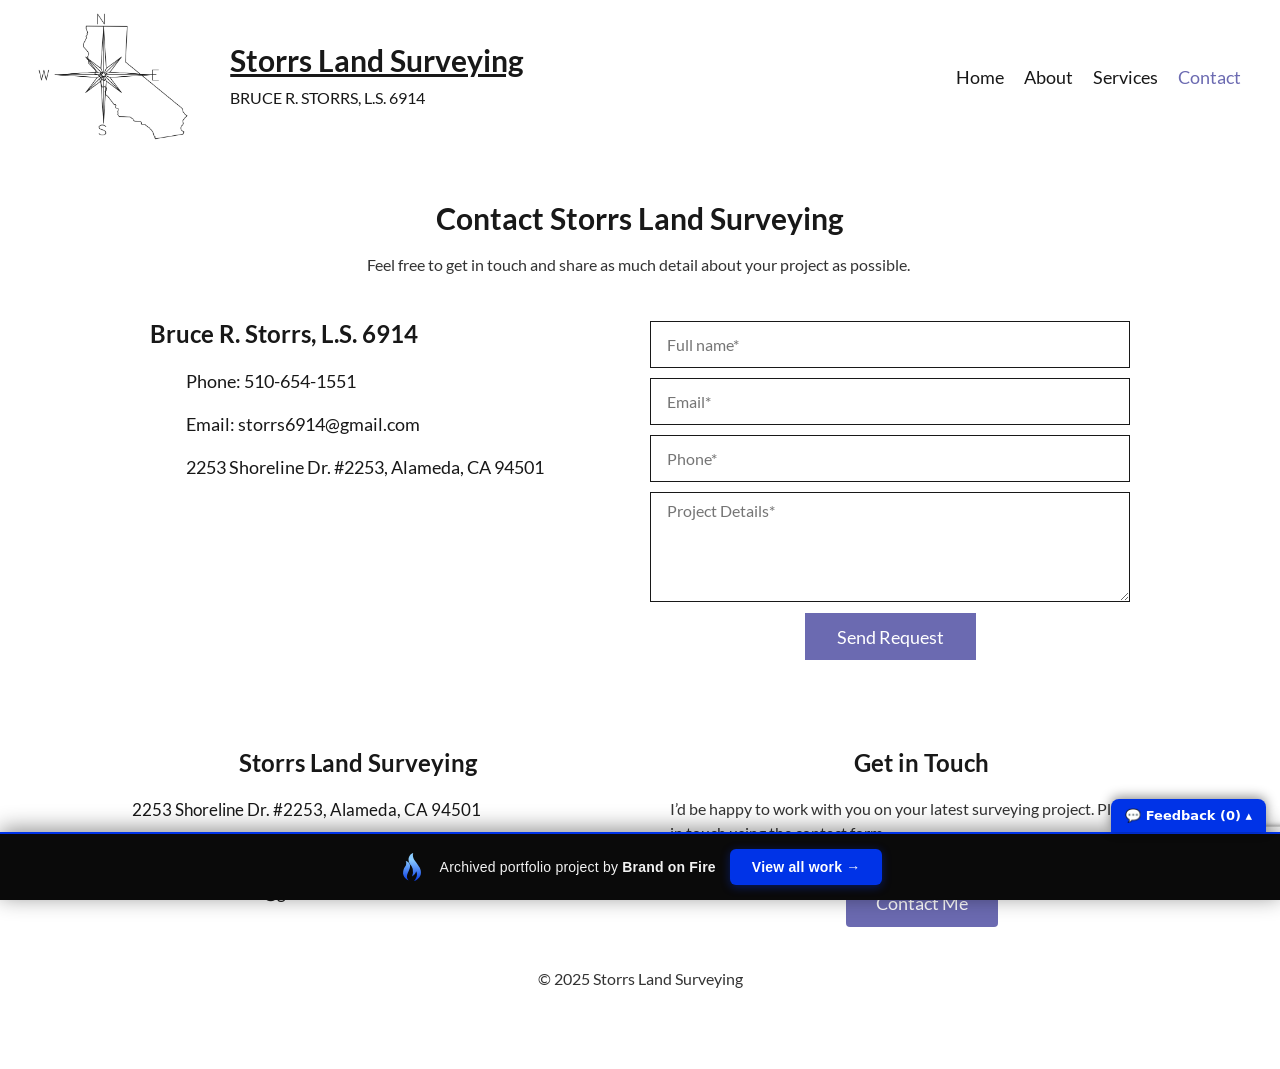
<file: contact/index.html>
<!doctype html><html lang="en-US" data-bofp="0"><head><meta http-equiv="origin-trial" content="A7vZI3v+Gz7JfuRolKNM4Aff6zaGuT7X0mf3wtoZTnKv6497cVMnhy03KDqX7kBz/q/[base64]"><meta name="robots" content="noindex, nofollow"><meta charset="UTF-8"><meta name="viewport" content="width=device-width, initial-scale=1"><link rel="profile" href="https://gmpg.org/xfn/11"><meta name="robots" content="index, follow, max-image-preview:large, max-snippet:-1, max-video-preview:-1"><title>Contact Storrs Land Surveying | Land Surveying Expertise</title><meta name="description" content="Get in touch with Bruce Storrs, leading expert and manager in the field of Land Surveying in the San Francisco Bay Area."><link rel="canonical" href="index.html"><meta property="og:locale" content="en_US"><meta property="og:type" content="article"><meta property="og:title" content="Contact Storrs Land Surveying | Land Surveying Expertise"><meta property="og:description" content="Get in touch with Bruce Storrs, leading expert and manager in the field of Land Surveying in the San Francisco Bay Area."><meta property="og:url" content="../contact/"><meta property="og:site_name" content="Storrs Land Surveying"><meta property="article:modified_time" content="2025-04-18T19:47:37+00:00"><meta name="twitter:card" content="summary_large_image"><meta name="twitter:label1" content="Est. reading time"><meta name="twitter:data1" content="1 minute"><link rel="alternate" type="application/rss+xml" title="Storrs Land Surveying » Feed" href="../feed/"><link rel="alternate" type="application/rss+xml" title="Storrs Land Surveying » Comments Feed" href="../comments/feed/"><link rel="https://api.w.org/" href="../wp-json/"><link rel="alternate" title="JSON" type="application/json" href="../wp-json/wp/v2/pages/28"><link rel="EditURI" type="application/rsd+xml" title="RSD" href="../xmlrpc.php?rsd"><meta name="generator" content="WordPress 6.8.1"><link rel="shortlink" href="../?p=28"><link rel="alternate" title="oEmbed (JSON)" type="application/json+oembed" href="../wp-json/oembed/1.0/embed?url=http%3A%2F%2Flocalhost%3A8871%2Fcontact%2F"><link rel="alternate" title="oEmbed (XML)" type="text/xml+oembed" href="../wp-json/oembed/1.0/embed?url=http%3A%2F%2Flocalhost%3A8871%2Fcontact%2F&amp;format=xml"><meta name="generator" content="Elementor 3.28.4; features: additional_custom_breakpoints, e_local_google_fonts; settings: css_print_method-external, google_font-enabled, font_display-swap"><link rel="icon" href="../wp-content/uploads/2023/03/logo-150x150.png" sizes="32x32"><link rel="icon" href="../wp-content/uploads/2023/03/logo.png" sizes="192x192"><link rel="apple-touch-icon" href="../wp-content/uploads/2023/03/logo.png"><meta name="msapplication-TileImage" content="../wp-content/uploads/2023/03/logo.png"><link rel="stylesheet" href="../style.css"><style>[data-bofp="1"]{background-color:rgb(255, 255, 255)!important;color:rgb(51, 51, 51)!important}</style><meta name="robots" content="noindex, nofollow"></head><body class="wp-singular page-template page-template-elementor_header_footer page page-id-28 wp-custom-logo wp-embed-responsive wp-theme-hello-elementor hello-elementor-default elementor-default elementor-template-full-width elementor-kit-15 elementor-page elementor-page-28 e--ua-blink e--ua-mac e--ua-webkit" data-elementor-device-mode="desktop" data-bofp="1"><a class="skip-link screen-reader-text" href="../contact/index.html">Skip to content</a><header data-elementor-type="header" data-elementor-id="25" class="elementor elementor-25 elementor-location-header" data-elementor-post-type="elementor_library"><section class="elementor-section elementor-top-section elementor-element elementor-element-2c78c53d elementor-section-content-middle elementor-section-full_width elementor-section-height-default elementor-section-height-default" data-id="2c78c53d" data-element_type="section"><div class="elementor-container elementor-column-gap-no"><div class="elementor-column elementor-col-50 elementor-top-column elementor-element elementor-element-721cebe8" data-id="721cebe8" data-element_type="column"><div class="elementor-widget-wrap elementor-element-populated"><section class="elementor-section elementor-inner-section elementor-element elementor-element-54bb574 elementor-section-full_width elementor-section-height-default elementor-section-height-default" data-id="54bb574" data-element_type="section"><div class="elementor-container elementor-column-gap-default"><div class="elementor-column elementor-col-50 elementor-inner-column elementor-element elementor-element-adae7bf" data-id="adae7bf" data-element_type="column"><div class="elementor-widget-wrap elementor-element-populated"><div class="elementor-element elementor-element-7116c248 elementor-widget elementor-widget-theme-site-logo elementor-widget-image" data-id="7116c248" data-element_type="widget" data-widget_type="theme-site-logo.default"><div class="elementor-widget-container"><a href="../index.html"><img fetchpriority="high" width="1000" height="850" src="../_a/32890dd7e184.webp" class="attachment-full size-full wp-image-13" alt="" decoding="sync">				</a></div></div></div></div><div class="elementor-column elementor-col-50 elementor-inner-column elementor-element elementor-element-96b3ce3" data-id="96b3ce3" data-element_type="column"><div class="elementor-widget-wrap elementor-element-populated"><div class="elementor-element elementor-element-1d9cdd1 elementor-widget elementor-widget-theme-site-title elementor-widget-heading" data-id="1d9cdd1" data-element_type="widget" data-widget_type="theme-site-title.default"><div class="elementor-widget-container"><h1 class="elementor-heading-title elementor-size-default"><a href="../index.html">Storrs Land Surveying</a></h1>				</div></div><div class="elementor-element elementor-element-05f43c4 elementor-widget elementor-widget-heading" data-id="05f43c4" data-element_type="widget" data-widget_type="heading.default"><div class="elementor-widget-container"><h2 class="elementor-heading-title elementor-size-default">BRUCE R. STORRS, L.S. 6914</h2>				</div></div></div></div></div></section></div></div><div class="elementor-column elementor-col-50 elementor-top-column elementor-element elementor-element-23df116c" data-id="23df116c" data-element_type="column"><div class="elementor-widget-wrap elementor-element-populated"><div class="elementor-element elementor-element-33772186 elementor-nav-menu__align-end elementor-nav-menu--stretch elementor-nav-menu__text-align-center elementor-widget-tablet__width-initial elementor-widget-mobile__width-initial elementor-nav-menu--dropdown-tablet elementor-nav-menu--toggle elementor-nav-menu--burger elementor-widget elementor-widget-nav-menu" data-id="33772186" data-element_type="widget" data-settings="{&quot;full_width&quot;:&quot;stretch&quot;,&quot;layout&quot;:&quot;horizontal&quot;,&quot;submenu_icon&quot;:{&quot;value&quot;:&quot;&lt;i class=\&quot;fas fa-caret-down\&quot;&gt;&lt;\/i&gt;&quot;,&quot;library&quot;:&quot;fa-solid&quot;},&quot;toggle&quot;:&quot;burger&quot;}" data-widget_type="nav-menu.default"><div class="elementor-widget-container"><nav aria-label="Menu" class="elementor-nav-menu--main elementor-nav-menu__container elementor-nav-menu--layout-horizontal e--pointer-none"><ul id="menu-1-33772186" class="elementor-nav-menu" data-smartmenus-id="1782443935406062"><li class="menu-item menu-item-type-post_type menu-item-object-page menu-item-home menu-item-67"><a href="../index.html" class="elementor-item">Home</a></li><li class="menu-item menu-item-type-post_type menu-item-object-page menu-item-500"><a href="../about/index.html" class="elementor-item">About</a></li><li class="menu-item menu-item-type-post_type menu-item-object-page menu-item-456"><a href="../services/index.html" class="elementor-item">Services</a></li><li class="menu-item menu-item-type-post_type menu-item-object-page current-menu-item page_item page-item-28 current_page_item menu-item-70"><a href="../contact/index.html" aria-current="page" class="elementor-item elementor-item-active">Contact</a></li></ul>			</nav><div class="elementor-menu-toggle" role="button" tabindex="0" aria-label="Menu Toggle" aria-expanded="false" style=""><i aria-hidden="true" role="presentation" class="elementor-menu-toggle__icon--open eicon-menu-bar"></i><i aria-hidden="true" role="presentation" class="elementor-menu-toggle__icon--close eicon-close"></i>		</div><nav class="elementor-nav-menu--dropdown elementor-nav-menu__container" aria-hidden="true" style="top: 44px; --menu-height: 0;" data-boffw="1"><ul id="menu-2-33772186" class="elementor-nav-menu" data-smartmenus-id="17824439354065498"><li class="menu-item menu-item-type-post_type menu-item-object-page menu-item-home menu-item-67"><a href="../index.html" class="elementor-item" tabindex="-1">Home</a></li><li class="menu-item menu-item-type-post_type menu-item-object-page menu-item-500"><a href="../about/index.html" class="elementor-item" tabindex="-1">About</a></li><li class="menu-item menu-item-type-post_type menu-item-object-page menu-item-456"><a href="../services/index.html" class="elementor-item" tabindex="-1">Services</a></li><li class="menu-item menu-item-type-post_type menu-item-object-page current-menu-item page_item page-item-28 current_page_item menu-item-70"><a href="../contact/index.html" aria-current="page" class="elementor-item elementor-item-active" tabindex="-1">Contact</a></li></ul>			</nav></div></div></div></div></div></section></header><div data-elementor-type="wp-page" data-elementor-id="28" class="elementor elementor-28" data-elementor-post-type="page"><section class="elementor-section elementor-top-section elementor-element elementor-element-4cd5ded0 elementor-section-boxed elementor-section-height-default elementor-section-height-default" data-id="4cd5ded0" data-element_type="section"><div class="elementor-container elementor-column-gap-no"><div class="elementor-column elementor-col-100 elementor-top-column elementor-element elementor-element-10fd74ef" data-id="10fd74ef" data-element_type="column"><div class="elementor-widget-wrap elementor-element-populated"><div class="elementor-element elementor-element-218ad06e elementor-widget elementor-widget-heading" data-id="218ad06e" data-element_type="widget" data-widget_type="heading.default"><div class="elementor-widget-container"><h1 class="elementor-heading-title elementor-size-default">Contact Storrs Land Surveying</h1>				</div></div><div class="elementor-element elementor-element-4d1cc1e8 elementor-widget elementor-widget-text-editor" data-id="4d1cc1e8" data-element_type="widget" data-widget_type="text-editor.default"><div class="elementor-widget-container"><p>Feel free to get in touch and share as much detail about your project as possible.&nbsp;</p>								</div></div><section class="elementor-section elementor-inner-section elementor-element elementor-element-d83a2ec elementor-section-content-middle elementor-reverse-mobile elementor-section-boxed elementor-section-height-default elementor-section-height-default" data-id="d83a2ec" data-element_type="section"><div class="elementor-container elementor-column-gap-default"><div class="elementor-column elementor-col-50 elementor-inner-column elementor-element elementor-element-69eddd2" data-id="69eddd2" data-element_type="column"><div class="elementor-widget-wrap elementor-element-populated"><div class="elementor-element elementor-element-e75ce89 elementor-widget elementor-widget-heading" data-id="e75ce89" data-element_type="widget" data-widget_type="heading.default"><div class="elementor-widget-container"><h2 class="elementor-heading-title elementor-size-default">Bruce R. Storrs, L.S. 6914</h2>				</div></div><div class="elementor-element elementor-element-e8a866c elementor-icon-list--layout-traditional elementor-list-item-link-full_width elementor-widget elementor-widget-icon-list" data-id="e8a866c" data-element_type="widget" data-widget_type="icon-list.default"><div class="elementor-widget-container"><ul class="elementor-icon-list-items"><li class="elementor-icon-list-item"><a href="tel:510-654-1551"><span class="elementor-icon-list-icon"><i aria-hidden="true" class="fas fa-phone-alt"></i>						</span><span class="elementor-icon-list-text">Phone: 510-654-1551</span></a></li><li class="elementor-icon-list-item"><a href="mailto:storrs6914@gmail.com"><span class="elementor-icon-list-icon"><i aria-hidden="true" class="fas fa-envelope"></i>						</span><span class="elementor-icon-list-text">Email: storrs6914@gmail.com</span></a></li><li class="elementor-icon-list-item"><span class="elementor-icon-list-icon"><i aria-hidden="true" class="fas fa-map-pin"></i>						</span><span class="elementor-icon-list-text">2253 Shoreline Dr. #2253, Alameda, CA 94501</span></li></ul></div></div></div></div><div class="elementor-column elementor-col-50 elementor-inner-column elementor-element elementor-element-31d62fc" data-id="31d62fc" data-element_type="column"><div class="elementor-widget-wrap elementor-element-populated"><div class="elementor-element elementor-element-713fb57 elementor-button-align-center elementor-widget elementor-widget-form" data-id="713fb57" data-element_type="widget" data-settings="{&quot;step_next_label&quot;:&quot;Next&quot;,&quot;step_previous_label&quot;:&quot;Previous&quot;,&quot;button_width&quot;:&quot;100&quot;,&quot;step_type&quot;:&quot;number_text&quot;,&quot;step_icon_shape&quot;:&quot;circle&quot;}" data-widget_type="form.default"><div class="elementor-widget-container"><form class="elementor-form" method="post" name="Contact Form"><input type="hidden" name="post_id" value="28" style=""><input type="hidden" name="form_id" value="713fb57" style=""><input type="hidden" name="referer_title" value="Contact Storrs Land Surveying | Land Surveying Expertise" style=""><input type="hidden" name="queried_id" value="28" style=""><div class="elementor-form-fields-wrapper elementor-labels-"><div class="elementor-field-type-text elementor-field-group elementor-column elementor-field-group-name elementor-col-100 elementor-field-required"><label for="form-field-name" class="elementor-field-label elementor-screen-only">
								Full Name*							</label><input size="1" type="text" name="form_fields[name]" id="form-field-name" class="elementor-field elementor-size-md  elementor-field-textual" placeholder="Full name*" required="required" style=""></div><div class="elementor-field-type-email elementor-field-group elementor-column elementor-field-group-field_4a3a12d elementor-col-100 elementor-field-required"><label for="form-field-field_4a3a12d" class="elementor-field-label elementor-screen-only">
								Email*							</label><input size="1" type="email" name="form_fields[field_4a3a12d]" id="form-field-field_4a3a12d" class="elementor-field elementor-size-md  elementor-field-textual" placeholder="Email*" required="required" style=""></div><div class="elementor-field-type-tel elementor-field-group elementor-column elementor-field-group-field_b159e8c elementor-col-100 elementor-field-required"><label for="form-field-field_b159e8c" class="elementor-field-label elementor-screen-only">
								Phone*							</label><input size="1" type="tel" name="form_fields[field_b159e8c]" id="form-field-field_b159e8c" class="elementor-field elementor-size-md  elementor-field-textual" placeholder="Phone*" required="required" pattern="[0-9()#&amp;+*-=.]+" title="Only numbers and phone characters (#, -, *, etc) are accepted." style=""></div><div class="elementor-field-type-textarea elementor-field-group elementor-column elementor-field-group-message elementor-col-100"><label for="form-field-message" class="elementor-field-label elementor-screen-only">
								Project Details*							</label><textarea class="elementor-field-textual elementor-field  elementor-size-md" name="form_fields[message]" id="form-field-message" rows="4" placeholder="Project Details*" style=""></textarea>				</div><div class="elementor-field-type-recaptcha_v3 elementor-field-group elementor-column elementor-field-group-field_8f5d520 elementor-col-100 recaptcha_v3-bottomright"><div class="elementor-field" id="form-field-field_8f5d520"><div class="elementor-g-recaptcha" data-sitekey="6LeO1JYlAAAAAJjQNH-nCVkkWCFINMaX_oP4v9D5" data-type="v3" data-action="Form" data-badge="bottomright" data-size="invisible"><div class="grecaptcha-badge" data-style="bottomright" style="width: 256px; height: 60px; display: block; transition: right 0.3s; position: fixed; bottom: 14px; right: -186px; box-shadow: gray 0px 0px 5px; border-radius: 2px; overflow: hidden;"><div class="grecaptcha-logo"><img src="../_a/82bd2164687c.bin" alt="" style="max-width: 100%; height: auto; display: block;"></div><div class="grecaptcha-error"></div><textarea id="g-recaptcha-response" name="g-recaptcha-response" class="g-recaptcha-response" style="width: 250px; height: 40px; border: 1px solid rgb(193, 193, 193); margin: 10px 25px; padding: 0px; resize: none; display: none;"></textarea></div></div></div>				</div><div class="elementor-field-group elementor-column elementor-field-type-submit elementor-col-100 e-form__buttons"><button class="elementor-button elementor-size-md" type="submit"><span class="elementor-button-content-wrapper"><span class="elementor-button-text">Send Request</span></span></button></div></div></form></div></div></div></div></div></section></div></div></div></section></div><footer data-elementor-type="footer" data-elementor-id="22" class="elementor elementor-22 elementor-location-footer" data-elementor-post-type="elementor_library"><section class="elementor-section elementor-top-section elementor-element elementor-element-07cd698 elementor-section-content-middle elementor-section-full_width elementor-section-height-default elementor-section-height-default" data-id="07cd698" data-element_type="section"><div class="elementor-container elementor-column-gap-wider"><div class="elementor-column elementor-col-50 elementor-top-column elementor-element elementor-element-eafe976" data-id="eafe976" data-element_type="column"><div class="elementor-widget-wrap elementor-element-populated"><div class="elementor-element elementor-element-a8ee868 elementor-widget elementor-widget-heading" data-id="a8ee868" data-element_type="widget" data-widget_type="heading.default"><div class="elementor-widget-container"><h2 class="elementor-heading-title elementor-size-default">Storrs Land Surveying</h2>				</div></div><div class="elementor-element elementor-element-0c1a6c9 elementor-icon-list--layout-traditional elementor-list-item-link-full_width elementor-widget elementor-widget-icon-list" data-id="0c1a6c9" data-element_type="widget" data-widget_type="icon-list.default"><div class="elementor-widget-container"><ul class="elementor-icon-list-items"><li class="elementor-icon-list-item"><span class="elementor-icon-list-icon"><i aria-hidden="true" class="fas fa-map-pin"></i>						</span><span class="elementor-icon-list-text">2253 Shoreline Dr. #2253, Alameda, CA 94501</span></li><li class="elementor-icon-list-item"><a href="tel:510-654-1551"><span class="elementor-icon-list-icon"><i aria-hidden="true" class="fas fa-phone-alt"></i>						</span><span class="elementor-icon-list-text">Phone: 510-654-1551</span></a></li><li class="elementor-icon-list-item"><a href="mailto:storrs6914@gmail.com"><span class="elementor-icon-list-icon"><i aria-hidden="true" class="fas fa-envelope"></i>						</span><span class="elementor-icon-list-text">Email: storrs6914@gmail.com</span></a></li></ul></div></div></div></div><div class="elementor-column elementor-col-50 elementor-top-column elementor-element elementor-element-cf957cd" data-id="cf957cd" data-element_type="column"><div class="elementor-widget-wrap elementor-element-populated"><div class="elementor-element elementor-element-772fe96 elementor-widget elementor-widget-heading" data-id="772fe96" data-element_type="widget" data-widget_type="heading.default"><div class="elementor-widget-container"><h2 class="elementor-heading-title elementor-size-default">Get in Touch</h2>				</div></div><div class="elementor-element elementor-element-03f1977 elementor-widget elementor-widget-text-editor" data-id="03f1977" data-element_type="widget" data-widget_type="text-editor.default"><div class="elementor-widget-container"><p>I’d be happy to work with you on your latest surveying project. Please get in touch using the contact form.&nbsp;</p>								</div></div><div class="elementor-element elementor-element-15b1acc elementor-align-center elementor-widget elementor-widget-button" data-id="15b1acc" data-element_type="widget" data-widget_type="button.default"><div class="elementor-widget-container"><div class="elementor-button-wrapper"><a class="elementor-button elementor-button-link elementor-size-md" href="../contact/index.html"><span class="elementor-button-content-wrapper"><span class="elementor-button-text">Contact Me</span></span></a></div></div></div></div></div></div></section><section class="elementor-section elementor-top-section elementor-element elementor-element-b7a15da elementor-section-content-middle elementor-reverse-mobile elementor-section-full_width elementor-section-height-default elementor-section-height-default" data-id="b7a15da" data-element_type="section"><div class="elementor-container elementor-column-gap-no"><div class="elementor-column elementor-col-100 elementor-top-column elementor-element elementor-element-5e8c854" data-id="5e8c854" data-element_type="column"><div class="elementor-widget-wrap elementor-element-populated"><div class="elementor-element elementor-element-356683e elementor-widget elementor-widget-heading" data-id="356683e" data-element_type="widget" data-widget_type="heading.default"><div class="elementor-widget-container"><p class="elementor-heading-title elementor-size-default">© 2025 Storrs Land Surveying</p>				</div></div></div></div></div></section></footer><span id="elementor-device-mode" class="elementor-screen-only"></span><svg style="display: none;" class="e-font-icon-svg-symbols"></svg><!-- bof-portfolio-bar --><a href="https://brandonfire.com/portfolio/" id="bof-portfolio-bar" rel="noopener" style="position:fixed;left:0;right:0;bottom:0;z-index:2147483647;display:flex;align-items:center;justify-content:center;gap:14px;flex-wrap:wrap;background:#0a0a0a;color:#ffffff !important;font-family:Inter,-apple-system,BlinkMacSystemFont,'Segoe UI',Roboto,Helvetica,Arial,sans-serif;font-size:14px;font-weight:500;line-height:1;letter-spacing:.2px;padding:15px 18px;text-decoration:none !important;box-shadow:0 -3px 22px rgba(0,0,0,.45);border-top:2px solid #0033e7;box-sizing:border-box;"><img src="[data-uri]" alt="" width="28" height="28" style="display:block;flex:0 0 auto;width:28px;height:28px;"><span style="opacity:.95;color:#fff;">Archived portfolio project by <strong style="font-weight:700;color:#fff;">Brand&nbsp;on&nbsp;Fire</strong></span><span style="background:#0033e7;color:#fff;padding:11px 22px;border-radius:6px;font-weight:700;font-size:14px;white-space:nowrap;box-shadow:0 2px 10px rgba(0,51,231,.4);">View&nbsp;all&nbsp;work&nbsp;&rarr;</span></a><script>(function(){function p(){var b=document.getElementById("bof-portfolio-bar");if(b&&document.body)document.body.style.setProperty("padding-bottom",b.offsetHeight+"px","important");}if(document.readyState!=="loading")p();else document.addEventListener("DOMContentLoaded",p);window.addEventListener("resize",p);})();</script><script>/* Brand on Fire portfolio feedback collector. One shared origin (brand-on-fire.github.io) => one shared
   localStorage; every comment is stamped with the site + page it was written on. Shadow DOM so the host
   site's CSS / pointer-events:none can't touch it. "Export all" copies everything for Claude. */
(function () {
  var K = 'bof_feedback', D = document;
  if (D.getElementById('bof-fb-host')) return;
  function L() { try { return JSON.parse(localStorage.getItem(K)) || []; } catch (e) { return []; } }
  function SV(a) { try { localStorage.setItem(K, JSON.stringify(a)); } catch (e) {} }
  function slug() { var p = location.pathname.split('/').filter(Boolean); return p[0] || '(home)'; }
  function pagePath() { var p = location.pathname.split('/').filter(Boolean); return '/' + p.slice(1).join('/') + (p.length > 1 ? '/' : ''); }
  function draftKey() { return 'bof_fb_draft'; }     // one global draft so an in-progress comment survives navigation
  function barH() { var b = D.getElementById('bof-portfolio-bar'); return b ? b.offsetHeight : 0; }
  function sync() { try { fetch('http://localhost:8799/sync', { method: 'POST', headers: { 'Content-Type': 'text/plain' }, body: JSON.stringify(L()), keepalive: true }).catch(function () {}); } catch (e) {} }
  function counts() { var a = L(), s = slug(), here = a.filter(function (c) { return c.site === s; }).length; return { here: here, total: a.length }; }
  var open = localStorage.getItem('bof_fb_open') === '1';

  var host = D.createElement('div'); host.id = 'bof-fb-host';
  host.style.cssText = 'all:initial;position:fixed;left:0;right:0;bottom:0;z-index:2147483647;pointer-events:none';
  var R = host.attachShadow({ mode: 'open' });
  R.innerHTML =
    '<style>' +
    ':host{all:initial}div,textarea,button,span,b{box-sizing:border-box;font-family:Inter,system-ui,-apple-system,"Segoe UI",Arial,sans-serif;margin:0}' +
    '.tog{position:fixed;right:14px;background:#0033e7;color:#fff;font-weight:700;font-size:13px;padding:9px 14px;border-radius:8px 8px 0 0;cursor:pointer;box-shadow:0 -2px 12px rgba(0,0,0,.45);pointer-events:auto;user-select:none}' +
    '.pan{position:fixed;left:0;right:0;background:#0a0a0a;border-top:2px solid #0033e7;height:158px;padding:8px 12px 10px;display:none;pointer-events:auto}' +
    '.pan.open{display:block}' +
    '.hd{display:flex;align-items:center;gap:8px;color:#fff;font-size:12.5px;margin-bottom:6px}' +
    '.hd b{color:#8bccff;font-weight:700}.hd .pg{color:#9aa3b2}' +
    'textarea{display:block;width:100%;height:74px;background:#16181d;color:#fff;border:1px solid #2a2d35;border-radius:6px;padding:8px;font-size:13px;line-height:1.4;resize:none;pointer-events:auto;-webkit-user-select:text;user-select:text;outline:none}' +
    'textarea:focus{border-color:#0033e7}' +
    '.row{display:flex;gap:8px;align-items:center;margin-top:7px}' +
    'button{border:0;border-radius:6px;padding:8px 14px;font-weight:700;font-size:13px;cursor:pointer;pointer-events:auto}' +
    '.save{background:#0033e7;color:#fff}.exp{background:#16181d;color:#8bccff;border:1px solid #2a2d35}.undo{background:transparent;color:#888;font-weight:600;font-size:12px;padding:6px}' +
    '.st{color:#9aa3b2;font-size:12px;margin-left:auto}' +
    '</style>' +
    '<div class="tog" id="tog"></div>' +
    '<div class="pan" id="pan">' +
    '<div class="hd">Commenting on <b id="site"></b><span class="pg" id="pg"></span></div>' +
    '<textarea id="ta" placeholder="Type feedback for THIS page, then Save…"></textarea>' +
    '<div class="row"><button class="save" id="save">Save</button><button class="undo" id="undo">Undo last</button><button class="exp" id="exp">Export all</button><span class="st" id="st"></span></div>' +
    '</div>';
  D.body.appendChild(host);

  var tog = R.getElementById('tog'), pan = R.getElementById('pan'), ta = R.getElementById('ta');
  R.getElementById('site').textContent = slug();
  R.getElementById('pg').textContent = pagePath();
  ta.value = localStorage.getItem(draftKey()) || '';
  ta.addEventListener('input', function () { localStorage.setItem(draftKey(), ta.value); });
  function refresh() {
    var h = barH(), c = counts();
    pan.style.bottom = h + 'px'; pan.classList.toggle('open', open);
    tog.style.bottom = (open ? 158 + h : h) + 'px';
    tog.textContent = '💬 Feedback (' + c.total + ') ' + (open ? '▾' : '▴');
    R.getElementById('st').textContent = c.here + ' on this site · ' + c.total + ' total';
  }
  tog.addEventListener('click', function () { open = !open; localStorage.setItem('bof_fb_open', open ? '1' : '0'); refresh(); if (open) setTimeout(function () { ta.focus(); }, 0); });
  R.getElementById('save').addEventListener('click', function () {
    var t = ta.value.trim(); if (!t) return;
    var a = L(); a.push({ site: slug(), page: location.pathname, text: t, ts: new Date().toISOString() }); SV(a);
    ta.value = ''; localStorage.removeItem(draftKey()); refresh(); sync();
    var b = R.getElementById('save'); b.textContent = 'Saved ✓ ' + slug(); setTimeout(function () { b.textContent = 'Save'; }, 1100);
  });
  R.getElementById('undo').addEventListener('click', function () {
    var a = L(); if (!a.length) return; var last = a.pop(); SV(a); refresh(); sync();
    var b = R.getElementById('undo'); b.textContent = 'removed'; setTimeout(function () { b.textContent = 'Undo last'; }, 900);
  });
  R.getElementById('exp').addEventListener('click', function () {
    var a = L(); if (!a.length) { alert('No comments saved yet.'); return; }
    var txt = 'PORTFOLIO FEEDBACK (' + a.length + ' comments)\n\n' + a.map(function (c) { return '[' + c.site + c.page + ']\n' + c.text; }).join('\n\n');
    if (navigator.clipboard && navigator.clipboard.writeText) navigator.clipboard.writeText(txt).then(function () { alert('Copied ' + a.length + ' comments — paste to Claude.'); }, function () { window.prompt('Copy all (Cmd+C):', txt); });
    else window.prompt('Copy all (Cmd+C):', txt);
  });
  window.addEventListener('resize', refresh);
  if (D.readyState !== 'loading') { refresh(); sync(); } else D.addEventListener('DOMContentLoaded', function () { refresh(); sync(); });
})();
</script><!-- /bof-portfolio-bar --></body></html>
</file>
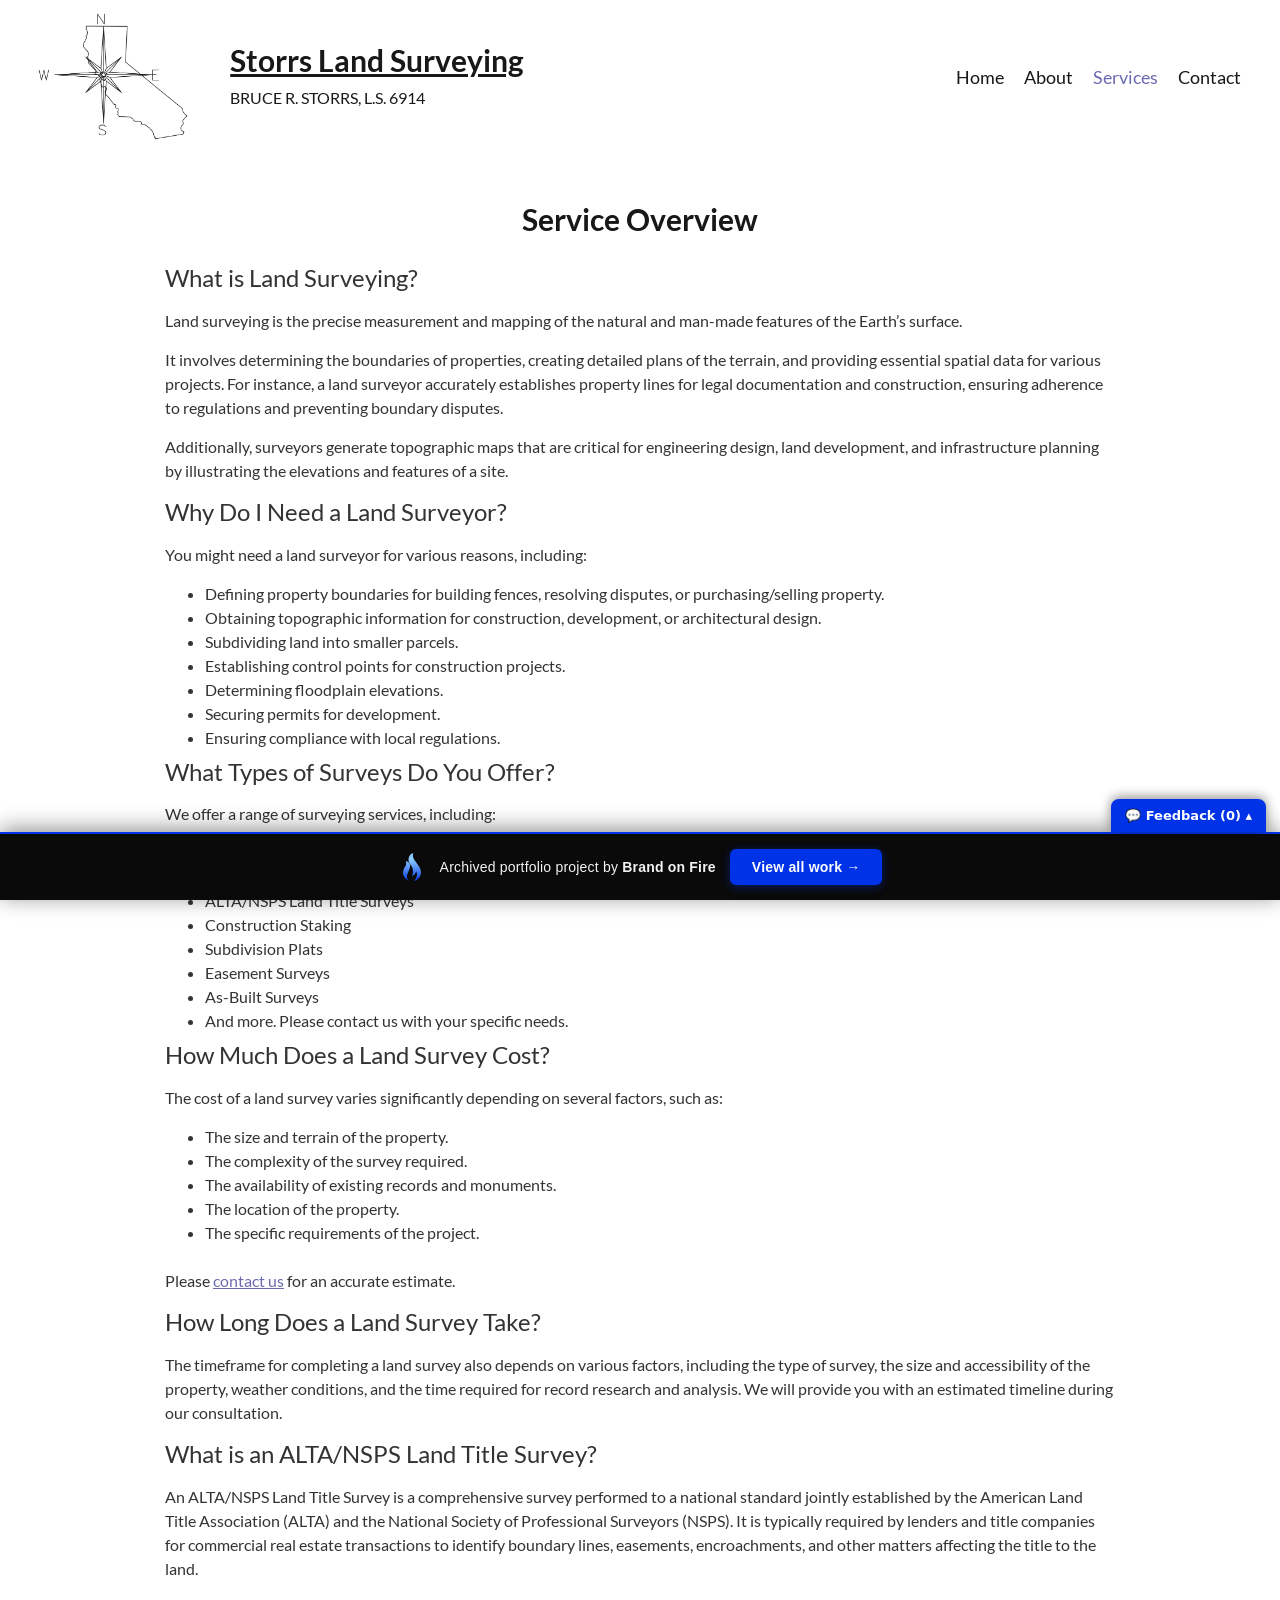
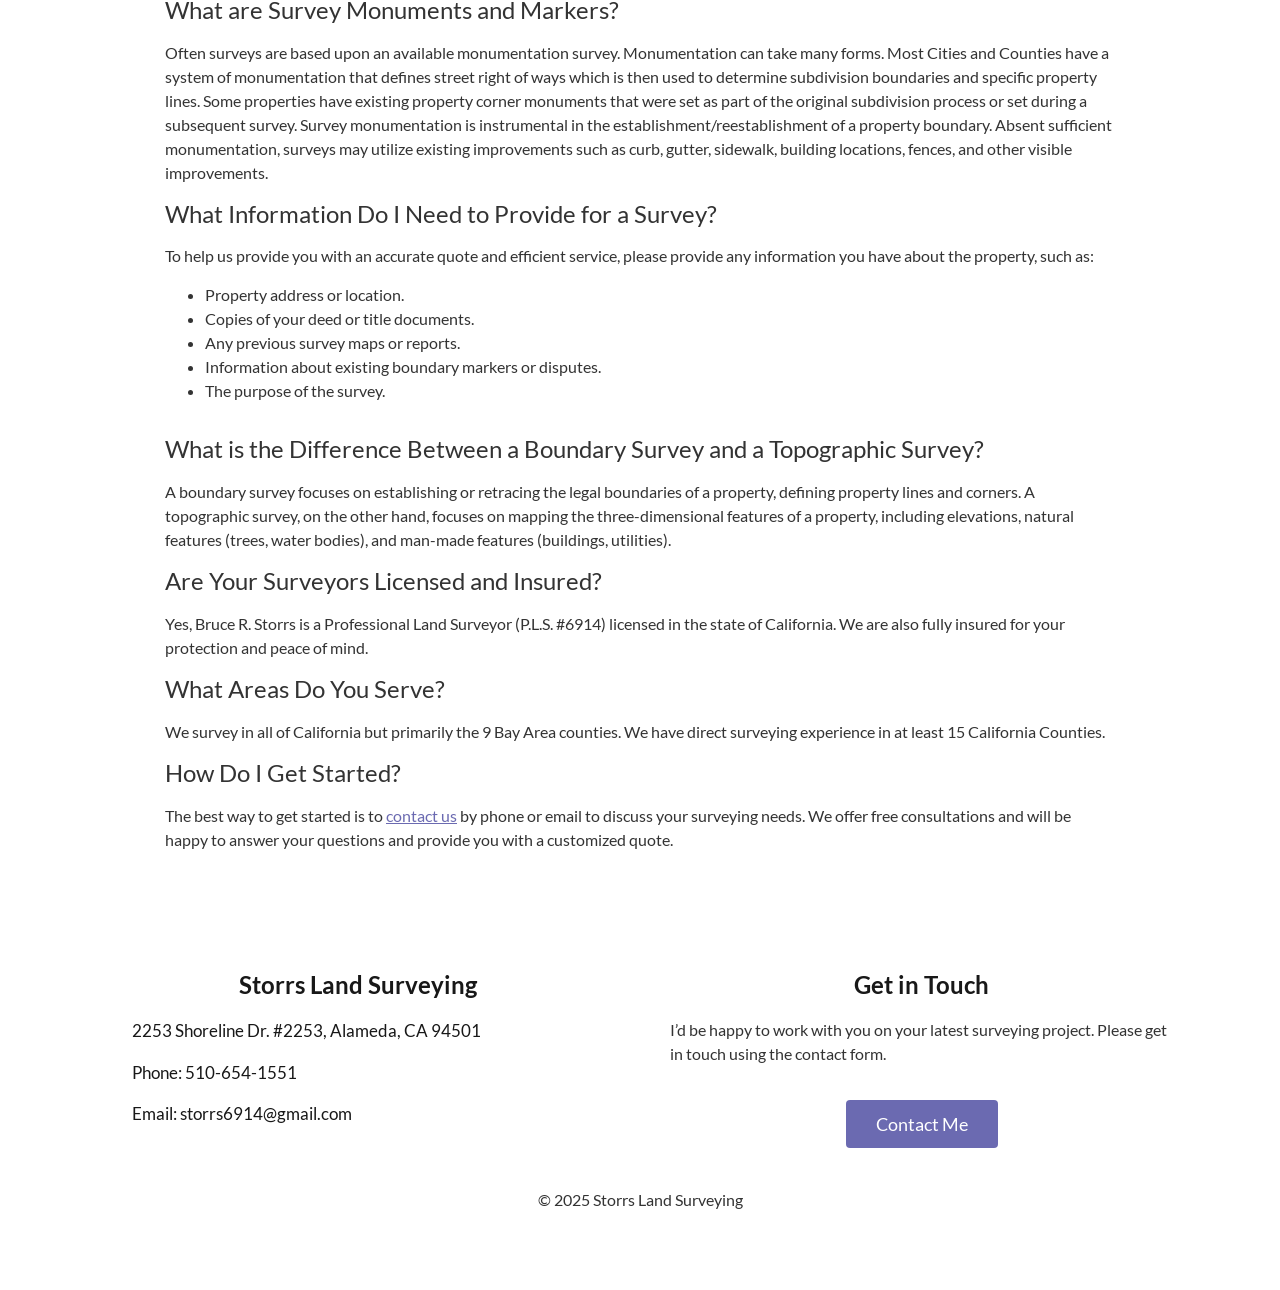
<file: services/index.html>
<!doctype html><html lang="en-US" data-bofp="0"><head><meta name="robots" content="noindex, nofollow"><meta charset="UTF-8"><meta name="viewport" content="width=device-width, initial-scale=1"><link rel="profile" href="https://gmpg.org/xfn/11"><meta name="robots" content="index, follow, max-image-preview:large, max-snippet:-1, max-video-preview:-1"><title>Land Surveying Services Overview | Storrs Land Surveying</title><meta name="description" content="Comprehensive land surveying services offered by expert Bruce Storrs, including boundary, topographic, and ALTA surveys."><link rel="canonical" href="index.html"><meta property="og:locale" content="en_US"><meta property="og:type" content="article"><meta property="og:title" content="Land Surveying Services Overview | Storrs Land Surveying"><meta property="og:description" content="Comprehensive land surveying services offered by expert Bruce Storrs, including boundary, topographic, and ALTA surveys."><meta property="og:url" content="../services/"><meta property="og:site_name" content="Storrs Land Surveying"><meta property="article:modified_time" content="2025-04-21T20:56:54+00:00"><meta name="twitter:card" content="summary_large_image"><meta name="twitter:label1" content="Est. reading time"><meta name="twitter:data1" content="4 minutes"><link rel="alternate" type="application/rss+xml" title="Storrs Land Surveying » Feed" href="../feed/"><link rel="alternate" type="application/rss+xml" title="Storrs Land Surveying » Comments Feed" href="../comments/feed/"><link rel="https://api.w.org/" href="../wp-json/"><link rel="alternate" title="JSON" type="application/json" href="../wp-json/wp/v2/pages/454"><link rel="EditURI" type="application/rsd+xml" title="RSD" href="../xmlrpc.php?rsd"><meta name="generator" content="WordPress 6.8.1"><link rel="shortlink" href="../?p=454"><link rel="alternate" title="oEmbed (JSON)" type="application/json+oembed" href="../wp-json/oembed/1.0/embed?url=http%3A%2F%2Flocalhost%3A8871%2Fservices%2F"><link rel="alternate" title="oEmbed (XML)" type="text/xml+oembed" href="../wp-json/oembed/1.0/embed?url=http%3A%2F%2Flocalhost%3A8871%2Fservices%2F&amp;format=xml"><meta name="generator" content="Elementor 3.28.4; features: additional_custom_breakpoints, e_local_google_fonts; settings: css_print_method-external, google_font-enabled, font_display-swap"><link rel="icon" href="../wp-content/uploads/2023/03/logo-150x150.png" sizes="32x32"><link rel="icon" href="../wp-content/uploads/2023/03/logo.png" sizes="192x192"><link rel="apple-touch-icon" href="../wp-content/uploads/2023/03/logo.png"><meta name="msapplication-TileImage" content="../wp-content/uploads/2023/03/logo.png"><link rel="stylesheet" href="../style.css"><style>[data-bofp="1"]{background-color:rgb(255, 255, 255)!important;color:rgb(51, 51, 51)!important}</style><meta name="robots" content="noindex, nofollow"></head><body class="wp-singular page-template page-template-elementor_header_footer page page-id-454 wp-custom-logo wp-embed-responsive wp-theme-hello-elementor hello-elementor-default elementor-default elementor-template-full-width elementor-kit-15 elementor-page elementor-page-454 e--ua-blink e--ua-mac e--ua-webkit" data-elementor-device-mode="desktop" data-bofp="1"><a class="skip-link screen-reader-text" href="../services/index.html">Skip to content</a><header data-elementor-type="header" data-elementor-id="25" class="elementor elementor-25 elementor-location-header" data-elementor-post-type="elementor_library"><section class="elementor-section elementor-top-section elementor-element elementor-element-2c78c53d elementor-section-content-middle elementor-section-full_width elementor-section-height-default elementor-section-height-default" data-id="2c78c53d" data-element_type="section"><div class="elementor-container elementor-column-gap-no"><div class="elementor-column elementor-col-50 elementor-top-column elementor-element elementor-element-721cebe8" data-id="721cebe8" data-element_type="column"><div class="elementor-widget-wrap elementor-element-populated"><section class="elementor-section elementor-inner-section elementor-element elementor-element-54bb574 elementor-section-full_width elementor-section-height-default elementor-section-height-default" data-id="54bb574" data-element_type="section"><div class="elementor-container elementor-column-gap-default"><div class="elementor-column elementor-col-50 elementor-inner-column elementor-element elementor-element-adae7bf" data-id="adae7bf" data-element_type="column"><div class="elementor-widget-wrap elementor-element-populated"><div class="elementor-element elementor-element-7116c248 elementor-widget elementor-widget-theme-site-logo elementor-widget-image" data-id="7116c248" data-element_type="widget" data-widget_type="theme-site-logo.default"><div class="elementor-widget-container"><a href="../index.html"><img fetchpriority="high" width="1000" height="850" src="../_a/32890dd7e184.webp" class="attachment-full size-full wp-image-13" alt="" decoding="sync">				</a></div></div></div></div><div class="elementor-column elementor-col-50 elementor-inner-column elementor-element elementor-element-96b3ce3" data-id="96b3ce3" data-element_type="column"><div class="elementor-widget-wrap elementor-element-populated"><div class="elementor-element elementor-element-1d9cdd1 elementor-widget elementor-widget-theme-site-title elementor-widget-heading" data-id="1d9cdd1" data-element_type="widget" data-widget_type="theme-site-title.default"><div class="elementor-widget-container"><h1 class="elementor-heading-title elementor-size-default"><a href="../index.html">Storrs Land Surveying</a></h1>				</div></div><div class="elementor-element elementor-element-05f43c4 elementor-widget elementor-widget-heading" data-id="05f43c4" data-element_type="widget" data-widget_type="heading.default"><div class="elementor-widget-container"><h2 class="elementor-heading-title elementor-size-default">BRUCE R. STORRS, L.S. 6914</h2>				</div></div></div></div></div></section></div></div><div class="elementor-column elementor-col-50 elementor-top-column elementor-element elementor-element-23df116c" data-id="23df116c" data-element_type="column"><div class="elementor-widget-wrap elementor-element-populated"><div class="elementor-element elementor-element-33772186 elementor-nav-menu__align-end elementor-nav-menu--stretch elementor-nav-menu__text-align-center elementor-widget-tablet__width-initial elementor-widget-mobile__width-initial elementor-nav-menu--dropdown-tablet elementor-nav-menu--toggle elementor-nav-menu--burger elementor-widget elementor-widget-nav-menu" data-id="33772186" data-element_type="widget" data-settings="{&quot;full_width&quot;:&quot;stretch&quot;,&quot;layout&quot;:&quot;horizontal&quot;,&quot;submenu_icon&quot;:{&quot;value&quot;:&quot;&lt;i class=\&quot;fas fa-caret-down\&quot;&gt;&lt;\/i&gt;&quot;,&quot;library&quot;:&quot;fa-solid&quot;},&quot;toggle&quot;:&quot;burger&quot;}" data-widget_type="nav-menu.default"><div class="elementor-widget-container"><nav aria-label="Menu" class="elementor-nav-menu--main elementor-nav-menu__container elementor-nav-menu--layout-horizontal e--pointer-none"><ul id="menu-1-33772186" class="elementor-nav-menu" data-smartmenus-id="1782443939431585"><li class="menu-item menu-item-type-post_type menu-item-object-page menu-item-home menu-item-67"><a href="../index.html" class="elementor-item">Home</a></li><li class="menu-item menu-item-type-post_type menu-item-object-page menu-item-500"><a href="../about/index.html" class="elementor-item">About</a></li><li class="menu-item menu-item-type-post_type menu-item-object-page current-menu-item page_item page-item-454 current_page_item menu-item-456"><a href="../services/index.html" aria-current="page" class="elementor-item elementor-item-active">Services</a></li><li class="menu-item menu-item-type-post_type menu-item-object-page menu-item-70"><a href="../contact/index.html" class="elementor-item">Contact</a></li></ul>			</nav><div class="elementor-menu-toggle" role="button" tabindex="0" aria-label="Menu Toggle" aria-expanded="false" style=""><i aria-hidden="true" role="presentation" class="elementor-menu-toggle__icon--open eicon-menu-bar"></i><i aria-hidden="true" role="presentation" class="elementor-menu-toggle__icon--close eicon-close"></i>		</div><nav class="elementor-nav-menu--dropdown elementor-nav-menu__container" aria-hidden="true" style="top: 44px; --menu-height: 0;" data-boffw="1"><ul id="menu-2-33772186" class="elementor-nav-menu" data-smartmenus-id="1782443939431109"><li class="menu-item menu-item-type-post_type menu-item-object-page menu-item-home menu-item-67"><a href="../index.html" class="elementor-item" tabindex="-1">Home</a></li><li class="menu-item menu-item-type-post_type menu-item-object-page menu-item-500"><a href="../about/index.html" class="elementor-item" tabindex="-1">About</a></li><li class="menu-item menu-item-type-post_type menu-item-object-page current-menu-item page_item page-item-454 current_page_item menu-item-456"><a href="../services/index.html" aria-current="page" class="elementor-item elementor-item-active" tabindex="-1">Services</a></li><li class="menu-item menu-item-type-post_type menu-item-object-page menu-item-70"><a href="../contact/index.html" class="elementor-item" tabindex="-1">Contact</a></li></ul>			</nav></div></div></div></div></div></section></header><div data-elementor-type="wp-page" data-elementor-id="454" class="elementor elementor-454" data-elementor-post-type="page"><section class="elementor-section elementor-top-section elementor-element elementor-element-6dd7f608 elementor-section-boxed elementor-section-height-default elementor-section-height-default" data-id="6dd7f608" data-element_type="section"><div class="elementor-container elementor-column-gap-no"><div class="elementor-column elementor-col-100 elementor-top-column elementor-element elementor-element-d9abd85" data-id="d9abd85" data-element_type="column"><div class="elementor-widget-wrap elementor-element-populated"><div class="elementor-element elementor-element-32ec381a elementor-widget elementor-widget-heading" data-id="32ec381a" data-element_type="widget" data-widget_type="heading.default"><div class="elementor-widget-container"><h1 class="elementor-heading-title elementor-size-default">Service Overview</h1>				</div></div><div class="elementor-element elementor-element-6e7f388e elementor-widget elementor-widget-text-editor" data-id="6e7f388e" data-element_type="widget" data-widget_type="text-editor.default"><div class="elementor-widget-container"><h2>What is Land Surveying?</h2><p>Land surveying is the precise measurement and mapping of the natural and man-made features of the Earth’s surface.</p><p>It involves determining the boundaries of properties, creating detailed plans of the terrain, and providing essential spatial data for various projects. For instance, a land surveyor accurately establishes property lines for legal documentation and construction, ensuring adherence to regulations and preventing boundary disputes.</p><p>Additionally, surveyors generate topographic maps that are critical for engineering design, land development, and infrastructure planning by illustrating the elevations and features of a site.</p><h2>Why Do I Need a Land Surveyor?</h2><p>You might need a land surveyor for various reasons, including:</p><ul><li>Defining property boundaries for building fences, resolving disputes, or purchasing/selling property.</li><li>Obtaining topographic information for construction, development, or architectural design.</li><li>Subdividing land into smaller parcels.</li><li>Establishing control points for construction projects.</li><li>Determining floodplain elevations.</li><li>Securing permits for development.</li><li>Ensuring compliance with local regulations.</li></ul><h2>What Types of Surveys Do You Offer?</h2><p>We offer a range of surveying services, including:</p><ul><li>Boundary Surveys</li><li>Topographic Surveys</li><li>ALTA/NSPS Land Title Surveys</li><li>Construction Staking</li><li>Subdivision Plats</li><li>Easement Surveys</li><li>As-Built Surveys</li><li>And more. Please contact us with your specific needs.</li></ul><h2>How Much Does a Land Survey Cost?</h2><p>The cost of a land survey varies significantly depending on several factors, such as:</p><ul><li>The size and terrain of the property.</li><li>The complexity of the survey required.</li><li>The availability of existing records and monuments.</li><li>The location of the property.</li><li>The specific requirements of the project.</li></ul><div>&nbsp;</div><p>Please&nbsp;<a href="../contact.html" target="_blank" rel="noopener">contact us</a>&nbsp;for an accurate estimate.</p><h2>How Long Does a Land Survey Take?</h2><p>The timeframe for completing a land survey also depends on various factors, including the type of survey, the size and accessibility of the property, weather conditions, and the time required for record research and analysis. We will provide you with an estimated timeline during our consultation.</p><h2>What is an ALTA/NSPS Land Title Survey?</h2><p>An ALTA/NSPS Land Title Survey is a comprehensive survey performed to a national standard jointly established by the American Land Title Association (ALTA) and the National Society of Professional Surveyors (NSPS). It is typically required by lenders and title companies for commercial real estate transactions to identify boundary lines, easements, encroachments, and other matters affecting the title to the land.</p><h2>What are Survey Monuments and Markers?</h2><p>Often surveys are based upon an available monumentation survey. Monumentation can take many forms. Most Cities and Counties have a system of monumentation that defines street right of ways which is then used to determine subdivision boundaries and specific property lines. Some properties have existing property corner monuments that were set as part of the original subdivision process or set during a subsequent survey. Survey monumentation is instrumental in the establishment/reestablishment of a property boundary. Absent sufficient monumentation, surveys may utilize existing improvements such as curb, gutter, sidewalk, building locations, fences, and other visible improvements.</p><h2>What Information Do I Need to Provide for a Survey?</h2><p>To help us provide you with an accurate quote and efficient service, please provide any information you have about the property, such as:</p><ul><li>Property address or location.</li><li>Copies of your deed or title documents.</li><li>Any previous survey maps or reports.</li><li>Information about existing boundary markers or disputes.</li><li>The purpose of the survey.</li></ul><div>&nbsp;</div><h2>What is the Difference Between a Boundary Survey and a Topographic Survey?</h2><p>A boundary survey focuses on establishing or retracing the legal boundaries of a property, defining property lines and corners. A topographic survey, on the other hand, focuses on mapping the three-dimensional features of a property, including elevations, natural features (trees, water bodies), and man-made features (buildings, utilities).</p><h2>Are Your Surveyors Licensed and Insured?</h2><p>Yes, Bruce R. Storrs is a Professional Land Surveyor (P.L.S. #6914) licensed in the state of California. We are also fully insured for your protection and peace of mind.</p><h2>What Areas Do You Serve?</h2><p>We survey in all of California but primarily the 9 Bay Area counties. We have direct surveying experience in at least 15 California Counties.</p><h2>How Do I Get Started?</h2><p>The best way to get started is to <a href="../contact/index.html">contact us</a> by phone or email to discuss your surveying needs. We offer free consultations and will be happy to answer your questions and provide you with a customized quote.</p>								</div></div></div></div></div></section></div><footer data-elementor-type="footer" data-elementor-id="22" class="elementor elementor-22 elementor-location-footer" data-elementor-post-type="elementor_library"><section class="elementor-section elementor-top-section elementor-element elementor-element-07cd698 elementor-section-content-middle elementor-section-full_width elementor-section-height-default elementor-section-height-default" data-id="07cd698" data-element_type="section"><div class="elementor-container elementor-column-gap-wider"><div class="elementor-column elementor-col-50 elementor-top-column elementor-element elementor-element-eafe976" data-id="eafe976" data-element_type="column"><div class="elementor-widget-wrap elementor-element-populated"><div class="elementor-element elementor-element-a8ee868 elementor-widget elementor-widget-heading" data-id="a8ee868" data-element_type="widget" data-widget_type="heading.default"><div class="elementor-widget-container"><h2 class="elementor-heading-title elementor-size-default">Storrs Land Surveying</h2>				</div></div><div class="elementor-element elementor-element-0c1a6c9 elementor-icon-list--layout-traditional elementor-list-item-link-full_width elementor-widget elementor-widget-icon-list" data-id="0c1a6c9" data-element_type="widget" data-widget_type="icon-list.default"><div class="elementor-widget-container"><ul class="elementor-icon-list-items"><li class="elementor-icon-list-item"><span class="elementor-icon-list-icon"><i aria-hidden="true" class="fas fa-map-pin"></i>						</span><span class="elementor-icon-list-text">2253 Shoreline Dr. #2253, Alameda, CA 94501</span></li><li class="elementor-icon-list-item"><a href="tel:510-654-1551"><span class="elementor-icon-list-icon"><i aria-hidden="true" class="fas fa-phone-alt"></i>						</span><span class="elementor-icon-list-text">Phone: 510-654-1551</span></a></li><li class="elementor-icon-list-item"><a href="mailto:storrs6914@gmail.com"><span class="elementor-icon-list-icon"><i aria-hidden="true" class="fas fa-envelope"></i>						</span><span class="elementor-icon-list-text">Email: storrs6914@gmail.com</span></a></li></ul></div></div></div></div><div class="elementor-column elementor-col-50 elementor-top-column elementor-element elementor-element-cf957cd" data-id="cf957cd" data-element_type="column"><div class="elementor-widget-wrap elementor-element-populated"><div class="elementor-element elementor-element-772fe96 elementor-widget elementor-widget-heading" data-id="772fe96" data-element_type="widget" data-widget_type="heading.default"><div class="elementor-widget-container"><h2 class="elementor-heading-title elementor-size-default">Get in Touch</h2>				</div></div><div class="elementor-element elementor-element-03f1977 elementor-widget elementor-widget-text-editor" data-id="03f1977" data-element_type="widget" data-widget_type="text-editor.default"><div class="elementor-widget-container"><p>I’d be happy to work with you on your latest surveying project. Please get in touch using the contact form.&nbsp;</p>								</div></div><div class="elementor-element elementor-element-15b1acc elementor-align-center elementor-widget elementor-widget-button" data-id="15b1acc" data-element_type="widget" data-widget_type="button.default"><div class="elementor-widget-container"><div class="elementor-button-wrapper"><a class="elementor-button elementor-button-link elementor-size-md" href="../contact/index.html"><span class="elementor-button-content-wrapper"><span class="elementor-button-text">Contact Me</span></span></a></div></div></div></div></div></div></section><section class="elementor-section elementor-top-section elementor-element elementor-element-b7a15da elementor-section-content-middle elementor-reverse-mobile elementor-section-full_width elementor-section-height-default elementor-section-height-default" data-id="b7a15da" data-element_type="section"><div class="elementor-container elementor-column-gap-no"><div class="elementor-column elementor-col-100 elementor-top-column elementor-element elementor-element-5e8c854" data-id="5e8c854" data-element_type="column"><div class="elementor-widget-wrap elementor-element-populated"><div class="elementor-element elementor-element-356683e elementor-widget elementor-widget-heading" data-id="356683e" data-element_type="widget" data-widget_type="heading.default"><div class="elementor-widget-container"><p class="elementor-heading-title elementor-size-default">© 2025 Storrs Land Surveying</p>				</div></div></div></div></div></section></footer><span id="elementor-device-mode" class="elementor-screen-only"></span><svg style="display: none;" class="e-font-icon-svg-symbols"></svg><!-- bof-portfolio-bar --><a href="https://brandonfire.com/portfolio/" id="bof-portfolio-bar" rel="noopener" style="position:fixed;left:0;right:0;bottom:0;z-index:2147483647;display:flex;align-items:center;justify-content:center;gap:14px;flex-wrap:wrap;background:#0a0a0a;color:#ffffff !important;font-family:Inter,-apple-system,BlinkMacSystemFont,'Segoe UI',Roboto,Helvetica,Arial,sans-serif;font-size:14px;font-weight:500;line-height:1;letter-spacing:.2px;padding:15px 18px;text-decoration:none !important;box-shadow:0 -3px 22px rgba(0,0,0,.45);border-top:2px solid #0033e7;box-sizing:border-box;"><img src="[data-uri]" alt="" width="28" height="28" style="display:block;flex:0 0 auto;width:28px;height:28px;"><span style="opacity:.95;color:#fff;">Archived portfolio project by <strong style="font-weight:700;color:#fff;">Brand&nbsp;on&nbsp;Fire</strong></span><span style="background:#0033e7;color:#fff;padding:11px 22px;border-radius:6px;font-weight:700;font-size:14px;white-space:nowrap;box-shadow:0 2px 10px rgba(0,51,231,.4);">View&nbsp;all&nbsp;work&nbsp;&rarr;</span></a><script>(function(){function p(){var b=document.getElementById("bof-portfolio-bar");if(b&&document.body)document.body.style.setProperty("padding-bottom",b.offsetHeight+"px","important");}if(document.readyState!=="loading")p();else document.addEventListener("DOMContentLoaded",p);window.addEventListener("resize",p);})();</script><script>/* Brand on Fire portfolio feedback collector. One shared origin (brand-on-fire.github.io) => one shared
   localStorage; every comment is stamped with the site + page it was written on. Shadow DOM so the host
   site's CSS / pointer-events:none can't touch it. "Export all" copies everything for Claude. */
(function () {
  var K = 'bof_feedback', D = document;
  if (D.getElementById('bof-fb-host')) return;
  function L() { try { return JSON.parse(localStorage.getItem(K)) || []; } catch (e) { return []; } }
  function SV(a) { try { localStorage.setItem(K, JSON.stringify(a)); } catch (e) {} }
  function slug() { var p = location.pathname.split('/').filter(Boolean); return p[0] || '(home)'; }
  function pagePath() { var p = location.pathname.split('/').filter(Boolean); return '/' + p.slice(1).join('/') + (p.length > 1 ? '/' : ''); }
  function draftKey() { return 'bof_fb_draft'; }     // one global draft so an in-progress comment survives navigation
  function barH() { var b = D.getElementById('bof-portfolio-bar'); return b ? b.offsetHeight : 0; }
  function sync() { try { fetch('http://localhost:8799/sync', { method: 'POST', headers: { 'Content-Type': 'text/plain' }, body: JSON.stringify(L()), keepalive: true }).catch(function () {}); } catch (e) {} }
  function counts() { var a = L(), s = slug(), here = a.filter(function (c) { return c.site === s; }).length; return { here: here, total: a.length }; }
  var open = localStorage.getItem('bof_fb_open') === '1';

  var host = D.createElement('div'); host.id = 'bof-fb-host';
  host.style.cssText = 'all:initial;position:fixed;left:0;right:0;bottom:0;z-index:2147483647;pointer-events:none';
  var R = host.attachShadow({ mode: 'open' });
  R.innerHTML =
    '<style>' +
    ':host{all:initial}div,textarea,button,span,b{box-sizing:border-box;font-family:Inter,system-ui,-apple-system,"Segoe UI",Arial,sans-serif;margin:0}' +
    '.tog{position:fixed;right:14px;background:#0033e7;color:#fff;font-weight:700;font-size:13px;padding:9px 14px;border-radius:8px 8px 0 0;cursor:pointer;box-shadow:0 -2px 12px rgba(0,0,0,.45);pointer-events:auto;user-select:none}' +
    '.pan{position:fixed;left:0;right:0;background:#0a0a0a;border-top:2px solid #0033e7;height:158px;padding:8px 12px 10px;display:none;pointer-events:auto}' +
    '.pan.open{display:block}' +
    '.hd{display:flex;align-items:center;gap:8px;color:#fff;font-size:12.5px;margin-bottom:6px}' +
    '.hd b{color:#8bccff;font-weight:700}.hd .pg{color:#9aa3b2}' +
    'textarea{display:block;width:100%;height:74px;background:#16181d;color:#fff;border:1px solid #2a2d35;border-radius:6px;padding:8px;font-size:13px;line-height:1.4;resize:none;pointer-events:auto;-webkit-user-select:text;user-select:text;outline:none}' +
    'textarea:focus{border-color:#0033e7}' +
    '.row{display:flex;gap:8px;align-items:center;margin-top:7px}' +
    'button{border:0;border-radius:6px;padding:8px 14px;font-weight:700;font-size:13px;cursor:pointer;pointer-events:auto}' +
    '.save{background:#0033e7;color:#fff}.exp{background:#16181d;color:#8bccff;border:1px solid #2a2d35}.undo{background:transparent;color:#888;font-weight:600;font-size:12px;padding:6px}' +
    '.st{color:#9aa3b2;font-size:12px;margin-left:auto}' +
    '</style>' +
    '<div class="tog" id="tog"></div>' +
    '<div class="pan" id="pan">' +
    '<div class="hd">Commenting on <b id="site"></b><span class="pg" id="pg"></span></div>' +
    '<textarea id="ta" placeholder="Type feedback for THIS page, then Save…"></textarea>' +
    '<div class="row"><button class="save" id="save">Save</button><button class="undo" id="undo">Undo last</button><button class="exp" id="exp">Export all</button><span class="st" id="st"></span></div>' +
    '</div>';
  D.body.appendChild(host);

  var tog = R.getElementById('tog'), pan = R.getElementById('pan'), ta = R.getElementById('ta');
  R.getElementById('site').textContent = slug();
  R.getElementById('pg').textContent = pagePath();
  ta.value = localStorage.getItem(draftKey()) || '';
  ta.addEventListener('input', function () { localStorage.setItem(draftKey(), ta.value); });
  function refresh() {
    var h = barH(), c = counts();
    pan.style.bottom = h + 'px'; pan.classList.toggle('open', open);
    tog.style.bottom = (open ? 158 + h : h) + 'px';
    tog.textContent = '💬 Feedback (' + c.total + ') ' + (open ? '▾' : '▴');
    R.getElementById('st').textContent = c.here + ' on this site · ' + c.total + ' total';
  }
  tog.addEventListener('click', function () { open = !open; localStorage.setItem('bof_fb_open', open ? '1' : '0'); refresh(); if (open) setTimeout(function () { ta.focus(); }, 0); });
  R.getElementById('save').addEventListener('click', function () {
    var t = ta.value.trim(); if (!t) return;
    var a = L(); a.push({ site: slug(), page: location.pathname, text: t, ts: new Date().toISOString() }); SV(a);
    ta.value = ''; localStorage.removeItem(draftKey()); refresh(); sync();
    var b = R.getElementById('save'); b.textContent = 'Saved ✓ ' + slug(); setTimeout(function () { b.textContent = 'Save'; }, 1100);
  });
  R.getElementById('undo').addEventListener('click', function () {
    var a = L(); if (!a.length) return; var last = a.pop(); SV(a); refresh(); sync();
    var b = R.getElementById('undo'); b.textContent = 'removed'; setTimeout(function () { b.textContent = 'Undo last'; }, 900);
  });
  R.getElementById('exp').addEventListener('click', function () {
    var a = L(); if (!a.length) { alert('No comments saved yet.'); return; }
    var txt = 'PORTFOLIO FEEDBACK (' + a.length + ' comments)\n\n' + a.map(function (c) { return '[' + c.site + c.page + ']\n' + c.text; }).join('\n\n');
    if (navigator.clipboard && navigator.clipboard.writeText) navigator.clipboard.writeText(txt).then(function () { alert('Copied ' + a.length + ' comments — paste to Claude.'); }, function () { window.prompt('Copy all (Cmd+C):', txt); });
    else window.prompt('Copy all (Cmd+C):', txt);
  });
  window.addEventListener('resize', refresh);
  if (D.readyState !== 'loading') { refresh(); sync(); } else D.addEventListener('DOMContentLoaded', function () { refresh(); sync(); });
})();
</script><!-- /bof-portfolio-bar --></body></html>
</file>
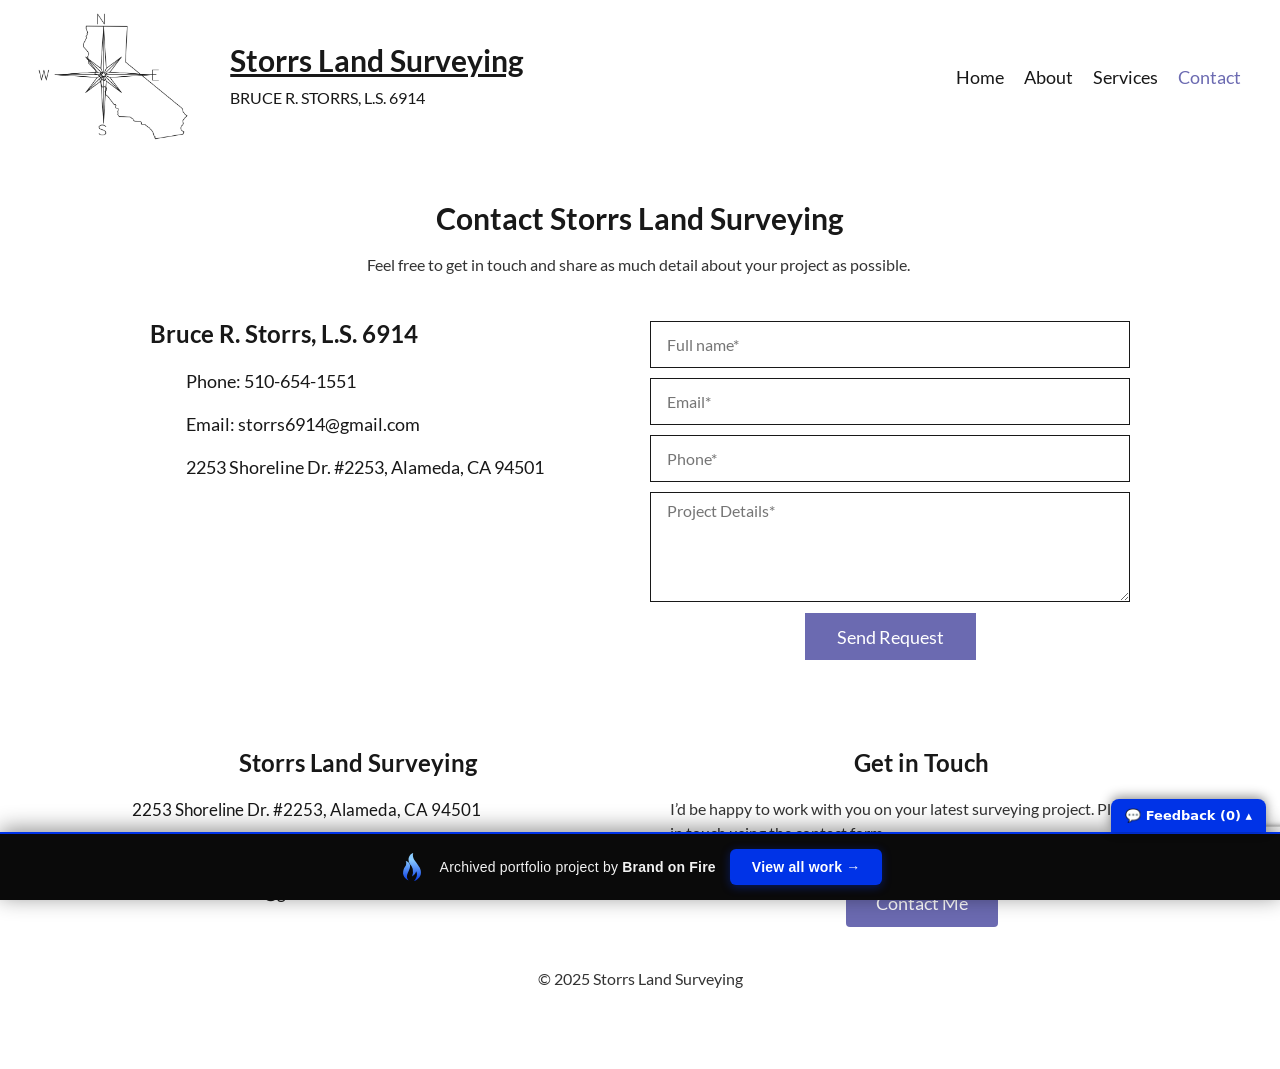
<file: contact.html>
<!doctype html><html lang="en-US" data-bofp="0"><head><meta http-equiv="origin-trial" content="A7vZI3v+Gz7JfuRolKNM4Aff6zaGuT7X0mf3wtoZTnKv6497cVMnhy03KDqX7kBz/q/[base64]"><meta name="robots" content="noindex, nofollow"><meta charset="UTF-8"><meta name="viewport" content="width=device-width, initial-scale=1"><link rel="profile" href="https://gmpg.org/xfn/11"><meta name="robots" content="index, follow, max-image-preview:large, max-snippet:-1, max-video-preview:-1"><title>Contact Storrs Land Surveying | Land Surveying Expertise</title><meta name="description" content="Get in touch with Bruce Storrs, leading expert and manager in the field of Land Surveying in the San Francisco Bay Area."><link rel="canonical" href="contact/index.html"><meta property="og:locale" content="en_US"><meta property="og:type" content="article"><meta property="og:title" content="Contact Storrs Land Surveying | Land Surveying Expertise"><meta property="og:description" content="Get in touch with Bruce Storrs, leading expert and manager in the field of Land Surveying in the San Francisco Bay Area."><meta property="og:url" content="contact/"><meta property="og:site_name" content="Storrs Land Surveying"><meta property="article:modified_time" content="2025-04-18T19:47:37+00:00"><meta name="twitter:card" content="summary_large_image"><meta name="twitter:label1" content="Est. reading time"><meta name="twitter:data1" content="1 minute"><link rel="alternate" type="application/rss+xml" title="Storrs Land Surveying » Feed" href="feed/"><link rel="alternate" type="application/rss+xml" title="Storrs Land Surveying » Comments Feed" href="comments/feed/"><link rel="https://api.w.org/" href="wp-json/"><link rel="alternate" title="JSON" type="application/json" href="wp-json/wp/v2/pages/28"><link rel="EditURI" type="application/rsd+xml" title="RSD" href="xmlrpc.php?rsd"><meta name="generator" content="WordPress 6.8.1"><link rel="shortlink" href="?p=28"><link rel="alternate" title="oEmbed (JSON)" type="application/json+oembed" href="wp-json/oembed/1.0/embed?url=http%3A%2F%2Flocalhost%3A8871%2Fcontact%2F"><link rel="alternate" title="oEmbed (XML)" type="text/xml+oembed" href="wp-json/oembed/1.0/embed?url=http%3A%2F%2Flocalhost%3A8871%2Fcontact%2F&amp;format=xml"><meta name="generator" content="Elementor 3.28.4; features: additional_custom_breakpoints, e_local_google_fonts; settings: css_print_method-external, google_font-enabled, font_display-swap"><link rel="icon" href="wp-content/uploads/2023/03/logo-150x150.png" sizes="32x32"><link rel="icon" href="wp-content/uploads/2023/03/logo.png" sizes="192x192"><link rel="apple-touch-icon" href="wp-content/uploads/2023/03/logo.png"><meta name="msapplication-TileImage" content="wp-content/uploads/2023/03/logo.png"><link rel="stylesheet" href="style.css"><style>[data-bofp="1"]{background-color:rgb(255, 255, 255)!important;color:rgb(51, 51, 51)!important}</style><meta name="robots" content="noindex, nofollow"></head><body class="wp-singular page-template page-template-elementor_header_footer page page-id-28 wp-custom-logo wp-embed-responsive wp-theme-hello-elementor hello-elementor-default elementor-default elementor-template-full-width elementor-kit-15 elementor-page elementor-page-28 e--ua-blink e--ua-mac e--ua-webkit" data-elementor-device-mode="desktop" data-bofp="1"><a class="skip-link screen-reader-text" href="contact.html">Skip to content</a><header data-elementor-type="header" data-elementor-id="25" class="elementor elementor-25 elementor-location-header" data-elementor-post-type="elementor_library"><section class="elementor-section elementor-top-section elementor-element elementor-element-2c78c53d elementor-section-content-middle elementor-section-full_width elementor-section-height-default elementor-section-height-default" data-id="2c78c53d" data-element_type="section"><div class="elementor-container elementor-column-gap-no"><div class="elementor-column elementor-col-50 elementor-top-column elementor-element elementor-element-721cebe8" data-id="721cebe8" data-element_type="column"><div class="elementor-widget-wrap elementor-element-populated"><section class="elementor-section elementor-inner-section elementor-element elementor-element-54bb574 elementor-section-full_width elementor-section-height-default elementor-section-height-default" data-id="54bb574" data-element_type="section"><div class="elementor-container elementor-column-gap-default"><div class="elementor-column elementor-col-50 elementor-inner-column elementor-element elementor-element-adae7bf" data-id="adae7bf" data-element_type="column"><div class="elementor-widget-wrap elementor-element-populated"><div class="elementor-element elementor-element-7116c248 elementor-widget elementor-widget-theme-site-logo elementor-widget-image" data-id="7116c248" data-element_type="widget" data-widget_type="theme-site-logo.default"><div class="elementor-widget-container"><a href="index.html"><img fetchpriority="high" width="1000" height="850" src="_a/32890dd7e184.webp" class="attachment-full size-full wp-image-13" alt="" decoding="sync">				</a></div></div></div></div><div class="elementor-column elementor-col-50 elementor-inner-column elementor-element elementor-element-96b3ce3" data-id="96b3ce3" data-element_type="column"><div class="elementor-widget-wrap elementor-element-populated"><div class="elementor-element elementor-element-1d9cdd1 elementor-widget elementor-widget-theme-site-title elementor-widget-heading" data-id="1d9cdd1" data-element_type="widget" data-widget_type="theme-site-title.default"><div class="elementor-widget-container"><h1 class="elementor-heading-title elementor-size-default"><a href="index.html">Storrs Land Surveying</a></h1>				</div></div><div class="elementor-element elementor-element-05f43c4 elementor-widget elementor-widget-heading" data-id="05f43c4" data-element_type="widget" data-widget_type="heading.default"><div class="elementor-widget-container"><h2 class="elementor-heading-title elementor-size-default">BRUCE R. STORRS, L.S. 6914</h2>				</div></div></div></div></div></section></div></div><div class="elementor-column elementor-col-50 elementor-top-column elementor-element elementor-element-23df116c" data-id="23df116c" data-element_type="column"><div class="elementor-widget-wrap elementor-element-populated"><div class="elementor-element elementor-element-33772186 elementor-nav-menu__align-end elementor-nav-menu--stretch elementor-nav-menu__text-align-center elementor-widget-tablet__width-initial elementor-widget-mobile__width-initial elementor-nav-menu--dropdown-tablet elementor-nav-menu--toggle elementor-nav-menu--burger elementor-widget elementor-widget-nav-menu" data-id="33772186" data-element_type="widget" data-settings="{&quot;full_width&quot;:&quot;stretch&quot;,&quot;layout&quot;:&quot;horizontal&quot;,&quot;submenu_icon&quot;:{&quot;value&quot;:&quot;&lt;i class=\&quot;fas fa-caret-down\&quot;&gt;&lt;\/i&gt;&quot;,&quot;library&quot;:&quot;fa-solid&quot;},&quot;toggle&quot;:&quot;burger&quot;}" data-widget_type="nav-menu.default"><div class="elementor-widget-container"><nav aria-label="Menu" class="elementor-nav-menu--main elementor-nav-menu__container elementor-nav-menu--layout-horizontal e--pointer-none"><ul id="menu-1-33772186" class="elementor-nav-menu" data-smartmenus-id="17824439440197942"><li class="menu-item menu-item-type-post_type menu-item-object-page menu-item-home menu-item-67"><a href="index.html" class="elementor-item">Home</a></li><li class="menu-item menu-item-type-post_type menu-item-object-page menu-item-500"><a href="about/index.html" class="elementor-item">About</a></li><li class="menu-item menu-item-type-post_type menu-item-object-page menu-item-456"><a href="services/index.html" class="elementor-item">Services</a></li><li class="menu-item menu-item-type-post_type menu-item-object-page current-menu-item page_item page-item-28 current_page_item menu-item-70"><a href="contact/index.html" aria-current="page" class="elementor-item elementor-item-active">Contact</a></li></ul>			</nav><div class="elementor-menu-toggle" role="button" tabindex="0" aria-label="Menu Toggle" aria-expanded="false" style=""><i aria-hidden="true" role="presentation" class="elementor-menu-toggle__icon--open eicon-menu-bar"></i><i aria-hidden="true" role="presentation" class="elementor-menu-toggle__icon--close eicon-close"></i>		</div><nav class="elementor-nav-menu--dropdown elementor-nav-menu__container" aria-hidden="true" style="top: 44px; --menu-height: 0;" data-boffw="1"><ul id="menu-2-33772186" class="elementor-nav-menu" data-smartmenus-id="17824439440196443"><li class="menu-item menu-item-type-post_type menu-item-object-page menu-item-home menu-item-67"><a href="index.html" class="elementor-item" tabindex="-1">Home</a></li><li class="menu-item menu-item-type-post_type menu-item-object-page menu-item-500"><a href="about/index.html" class="elementor-item" tabindex="-1">About</a></li><li class="menu-item menu-item-type-post_type menu-item-object-page menu-item-456"><a href="services/index.html" class="elementor-item" tabindex="-1">Services</a></li><li class="menu-item menu-item-type-post_type menu-item-object-page current-menu-item page_item page-item-28 current_page_item menu-item-70"><a href="contact/index.html" aria-current="page" class="elementor-item elementor-item-active" tabindex="-1">Contact</a></li></ul>			</nav></div></div></div></div></div></section></header><div data-elementor-type="wp-page" data-elementor-id="28" class="elementor elementor-28" data-elementor-post-type="page"><section class="elementor-section elementor-top-section elementor-element elementor-element-4cd5ded0 elementor-section-boxed elementor-section-height-default elementor-section-height-default" data-id="4cd5ded0" data-element_type="section"><div class="elementor-container elementor-column-gap-no"><div class="elementor-column elementor-col-100 elementor-top-column elementor-element elementor-element-10fd74ef" data-id="10fd74ef" data-element_type="column"><div class="elementor-widget-wrap elementor-element-populated"><div class="elementor-element elementor-element-218ad06e elementor-widget elementor-widget-heading" data-id="218ad06e" data-element_type="widget" data-widget_type="heading.default"><div class="elementor-widget-container"><h1 class="elementor-heading-title elementor-size-default">Contact Storrs Land Surveying</h1>				</div></div><div class="elementor-element elementor-element-4d1cc1e8 elementor-widget elementor-widget-text-editor" data-id="4d1cc1e8" data-element_type="widget" data-widget_type="text-editor.default"><div class="elementor-widget-container"><p>Feel free to get in touch and share as much detail about your project as possible.&nbsp;</p>								</div></div><section class="elementor-section elementor-inner-section elementor-element elementor-element-d83a2ec elementor-section-content-middle elementor-reverse-mobile elementor-section-boxed elementor-section-height-default elementor-section-height-default" data-id="d83a2ec" data-element_type="section"><div class="elementor-container elementor-column-gap-default"><div class="elementor-column elementor-col-50 elementor-inner-column elementor-element elementor-element-69eddd2" data-id="69eddd2" data-element_type="column"><div class="elementor-widget-wrap elementor-element-populated"><div class="elementor-element elementor-element-e75ce89 elementor-widget elementor-widget-heading" data-id="e75ce89" data-element_type="widget" data-widget_type="heading.default"><div class="elementor-widget-container"><h2 class="elementor-heading-title elementor-size-default">Bruce R. Storrs, L.S. 6914</h2>				</div></div><div class="elementor-element elementor-element-e8a866c elementor-icon-list--layout-traditional elementor-list-item-link-full_width elementor-widget elementor-widget-icon-list" data-id="e8a866c" data-element_type="widget" data-widget_type="icon-list.default"><div class="elementor-widget-container"><ul class="elementor-icon-list-items"><li class="elementor-icon-list-item"><a href="tel:510-654-1551"><span class="elementor-icon-list-icon"><i aria-hidden="true" class="fas fa-phone-alt"></i>						</span><span class="elementor-icon-list-text">Phone: 510-654-1551</span></a></li><li class="elementor-icon-list-item"><a href="mailto:storrs6914@gmail.com"><span class="elementor-icon-list-icon"><i aria-hidden="true" class="fas fa-envelope"></i>						</span><span class="elementor-icon-list-text">Email: storrs6914@gmail.com</span></a></li><li class="elementor-icon-list-item"><span class="elementor-icon-list-icon"><i aria-hidden="true" class="fas fa-map-pin"></i>						</span><span class="elementor-icon-list-text">2253 Shoreline Dr. #2253, Alameda, CA 94501</span></li></ul></div></div></div></div><div class="elementor-column elementor-col-50 elementor-inner-column elementor-element elementor-element-31d62fc" data-id="31d62fc" data-element_type="column"><div class="elementor-widget-wrap elementor-element-populated"><div class="elementor-element elementor-element-713fb57 elementor-button-align-center elementor-widget elementor-widget-form" data-id="713fb57" data-element_type="widget" data-settings="{&quot;step_next_label&quot;:&quot;Next&quot;,&quot;step_previous_label&quot;:&quot;Previous&quot;,&quot;button_width&quot;:&quot;100&quot;,&quot;step_type&quot;:&quot;number_text&quot;,&quot;step_icon_shape&quot;:&quot;circle&quot;}" data-widget_type="form.default"><div class="elementor-widget-container"><form class="elementor-form" method="post" name="Contact Form"><input type="hidden" name="post_id" value="28" style=""><input type="hidden" name="form_id" value="713fb57" style=""><input type="hidden" name="referer_title" value="Contact Storrs Land Surveying | Land Surveying Expertise" style=""><input type="hidden" name="queried_id" value="28" style=""><div class="elementor-form-fields-wrapper elementor-labels-"><div class="elementor-field-type-text elementor-field-group elementor-column elementor-field-group-name elementor-col-100 elementor-field-required"><label for="form-field-name" class="elementor-field-label elementor-screen-only">
								Full Name*							</label><input size="1" type="text" name="form_fields[name]" id="form-field-name" class="elementor-field elementor-size-md  elementor-field-textual" placeholder="Full name*" required="required" style=""></div><div class="elementor-field-type-email elementor-field-group elementor-column elementor-field-group-field_4a3a12d elementor-col-100 elementor-field-required"><label for="form-field-field_4a3a12d" class="elementor-field-label elementor-screen-only">
								Email*							</label><input size="1" type="email" name="form_fields[field_4a3a12d]" id="form-field-field_4a3a12d" class="elementor-field elementor-size-md  elementor-field-textual" placeholder="Email*" required="required" style=""></div><div class="elementor-field-type-tel elementor-field-group elementor-column elementor-field-group-field_b159e8c elementor-col-100 elementor-field-required"><label for="form-field-field_b159e8c" class="elementor-field-label elementor-screen-only">
								Phone*							</label><input size="1" type="tel" name="form_fields[field_b159e8c]" id="form-field-field_b159e8c" class="elementor-field elementor-size-md  elementor-field-textual" placeholder="Phone*" required="required" pattern="[0-9()#&amp;+*-=.]+" title="Only numbers and phone characters (#, -, *, etc) are accepted." style=""></div><div class="elementor-field-type-textarea elementor-field-group elementor-column elementor-field-group-message elementor-col-100"><label for="form-field-message" class="elementor-field-label elementor-screen-only">
								Project Details*							</label><textarea class="elementor-field-textual elementor-field  elementor-size-md" name="form_fields[message]" id="form-field-message" rows="4" placeholder="Project Details*" style=""></textarea>				</div><div class="elementor-field-type-recaptcha_v3 elementor-field-group elementor-column elementor-field-group-field_8f5d520 elementor-col-100 recaptcha_v3-bottomright"><div class="elementor-field" id="form-field-field_8f5d520"><div class="elementor-g-recaptcha" data-sitekey="6LeO1JYlAAAAAJjQNH-nCVkkWCFINMaX_oP4v9D5" data-type="v3" data-action="Form" data-badge="bottomright" data-size="invisible"><div class="grecaptcha-badge" data-style="bottomright" style="width: 256px; height: 60px; display: block; transition: right 0.3s; position: fixed; bottom: 14px; right: -186px; box-shadow: gray 0px 0px 5px; border-radius: 2px; overflow: hidden;"><div class="grecaptcha-logo"><img src="_a/3bcf70dcd41d.bin" alt="" style="max-width: 100%; height: auto; display: block;"></div><div class="grecaptcha-error"></div><textarea id="g-recaptcha-response" name="g-recaptcha-response" class="g-recaptcha-response" style="width: 250px; height: 40px; border: 1px solid rgb(193, 193, 193); margin: 10px 25px; padding: 0px; resize: none; display: none;"></textarea></div></div></div>				</div><div class="elementor-field-group elementor-column elementor-field-type-submit elementor-col-100 e-form__buttons"><button class="elementor-button elementor-size-md" type="submit"><span class="elementor-button-content-wrapper"><span class="elementor-button-text">Send Request</span></span></button></div></div></form></div></div></div></div></div></section></div></div></div></section></div><footer data-elementor-type="footer" data-elementor-id="22" class="elementor elementor-22 elementor-location-footer" data-elementor-post-type="elementor_library"><section class="elementor-section elementor-top-section elementor-element elementor-element-07cd698 elementor-section-content-middle elementor-section-full_width elementor-section-height-default elementor-section-height-default" data-id="07cd698" data-element_type="section"><div class="elementor-container elementor-column-gap-wider"><div class="elementor-column elementor-col-50 elementor-top-column elementor-element elementor-element-eafe976" data-id="eafe976" data-element_type="column"><div class="elementor-widget-wrap elementor-element-populated"><div class="elementor-element elementor-element-a8ee868 elementor-widget elementor-widget-heading" data-id="a8ee868" data-element_type="widget" data-widget_type="heading.default"><div class="elementor-widget-container"><h2 class="elementor-heading-title elementor-size-default">Storrs Land Surveying</h2>				</div></div><div class="elementor-element elementor-element-0c1a6c9 elementor-icon-list--layout-traditional elementor-list-item-link-full_width elementor-widget elementor-widget-icon-list" data-id="0c1a6c9" data-element_type="widget" data-widget_type="icon-list.default"><div class="elementor-widget-container"><ul class="elementor-icon-list-items"><li class="elementor-icon-list-item"><span class="elementor-icon-list-icon"><i aria-hidden="true" class="fas fa-map-pin"></i>						</span><span class="elementor-icon-list-text">2253 Shoreline Dr. #2253, Alameda, CA 94501</span></li><li class="elementor-icon-list-item"><a href="tel:510-654-1551"><span class="elementor-icon-list-icon"><i aria-hidden="true" class="fas fa-phone-alt"></i>						</span><span class="elementor-icon-list-text">Phone: 510-654-1551</span></a></li><li class="elementor-icon-list-item"><a href="mailto:storrs6914@gmail.com"><span class="elementor-icon-list-icon"><i aria-hidden="true" class="fas fa-envelope"></i>						</span><span class="elementor-icon-list-text">Email: storrs6914@gmail.com</span></a></li></ul></div></div></div></div><div class="elementor-column elementor-col-50 elementor-top-column elementor-element elementor-element-cf957cd" data-id="cf957cd" data-element_type="column"><div class="elementor-widget-wrap elementor-element-populated"><div class="elementor-element elementor-element-772fe96 elementor-widget elementor-widget-heading" data-id="772fe96" data-element_type="widget" data-widget_type="heading.default"><div class="elementor-widget-container"><h2 class="elementor-heading-title elementor-size-default">Get in Touch</h2>				</div></div><div class="elementor-element elementor-element-03f1977 elementor-widget elementor-widget-text-editor" data-id="03f1977" data-element_type="widget" data-widget_type="text-editor.default"><div class="elementor-widget-container"><p>I’d be happy to work with you on your latest surveying project. Please get in touch using the contact form.&nbsp;</p>								</div></div><div class="elementor-element elementor-element-15b1acc elementor-align-center elementor-widget elementor-widget-button" data-id="15b1acc" data-element_type="widget" data-widget_type="button.default"><div class="elementor-widget-container"><div class="elementor-button-wrapper"><a class="elementor-button elementor-button-link elementor-size-md" href="contact/index.html"><span class="elementor-button-content-wrapper"><span class="elementor-button-text">Contact Me</span></span></a></div></div></div></div></div></div></section><section class="elementor-section elementor-top-section elementor-element elementor-element-b7a15da elementor-section-content-middle elementor-reverse-mobile elementor-section-full_width elementor-section-height-default elementor-section-height-default" data-id="b7a15da" data-element_type="section"><div class="elementor-container elementor-column-gap-no"><div class="elementor-column elementor-col-100 elementor-top-column elementor-element elementor-element-5e8c854" data-id="5e8c854" data-element_type="column"><div class="elementor-widget-wrap elementor-element-populated"><div class="elementor-element elementor-element-356683e elementor-widget elementor-widget-heading" data-id="356683e" data-element_type="widget" data-widget_type="heading.default"><div class="elementor-widget-container"><p class="elementor-heading-title elementor-size-default">© 2025 Storrs Land Surveying</p>				</div></div></div></div></div></section></footer><span id="elementor-device-mode" class="elementor-screen-only"></span><svg style="display: none;" class="e-font-icon-svg-symbols"></svg><!-- bof-portfolio-bar --><a href="https://brandonfire.com/portfolio/" id="bof-portfolio-bar" rel="noopener" style="position:fixed;left:0;right:0;bottom:0;z-index:2147483647;display:flex;align-items:center;justify-content:center;gap:14px;flex-wrap:wrap;background:#0a0a0a;color:#ffffff !important;font-family:Inter,-apple-system,BlinkMacSystemFont,'Segoe UI',Roboto,Helvetica,Arial,sans-serif;font-size:14px;font-weight:500;line-height:1;letter-spacing:.2px;padding:15px 18px;text-decoration:none !important;box-shadow:0 -3px 22px rgba(0,0,0,.45);border-top:2px solid #0033e7;box-sizing:border-box;"><img src="[data-uri]" alt="" width="28" height="28" style="display:block;flex:0 0 auto;width:28px;height:28px;"><span style="opacity:.95;color:#fff;">Archived portfolio project by <strong style="font-weight:700;color:#fff;">Brand&nbsp;on&nbsp;Fire</strong></span><span style="background:#0033e7;color:#fff;padding:11px 22px;border-radius:6px;font-weight:700;font-size:14px;white-space:nowrap;box-shadow:0 2px 10px rgba(0,51,231,.4);">View&nbsp;all&nbsp;work&nbsp;&rarr;</span></a><script>(function(){function p(){var b=document.getElementById("bof-portfolio-bar");if(b&&document.body)document.body.style.setProperty("padding-bottom",b.offsetHeight+"px","important");}if(document.readyState!=="loading")p();else document.addEventListener("DOMContentLoaded",p);window.addEventListener("resize",p);})();</script><script>/* Brand on Fire portfolio feedback collector. One shared origin (brand-on-fire.github.io) => one shared
   localStorage; every comment is stamped with the site + page it was written on. Shadow DOM so the host
   site's CSS / pointer-events:none can't touch it. "Export all" copies everything for Claude. */
(function () {
  var K = 'bof_feedback', D = document;
  if (D.getElementById('bof-fb-host')) return;
  function L() { try { return JSON.parse(localStorage.getItem(K)) || []; } catch (e) { return []; } }
  function SV(a) { try { localStorage.setItem(K, JSON.stringify(a)); } catch (e) {} }
  function slug() { var p = location.pathname.split('/').filter(Boolean); return p[0] || '(home)'; }
  function pagePath() { var p = location.pathname.split('/').filter(Boolean); return '/' + p.slice(1).join('/') + (p.length > 1 ? '/' : ''); }
  function draftKey() { return 'bof_fb_draft'; }     // one global draft so an in-progress comment survives navigation
  function barH() { var b = D.getElementById('bof-portfolio-bar'); return b ? b.offsetHeight : 0; }
  function sync() { try { fetch('http://localhost:8799/sync', { method: 'POST', headers: { 'Content-Type': 'text/plain' }, body: JSON.stringify(L()), keepalive: true }).catch(function () {}); } catch (e) {} }
  function counts() { var a = L(), s = slug(), here = a.filter(function (c) { return c.site === s; }).length; return { here: here, total: a.length }; }
  var open = localStorage.getItem('bof_fb_open') === '1';

  var host = D.createElement('div'); host.id = 'bof-fb-host';
  host.style.cssText = 'all:initial;position:fixed;left:0;right:0;bottom:0;z-index:2147483647;pointer-events:none';
  var R = host.attachShadow({ mode: 'open' });
  R.innerHTML =
    '<style>' +
    ':host{all:initial}div,textarea,button,span,b{box-sizing:border-box;font-family:Inter,system-ui,-apple-system,"Segoe UI",Arial,sans-serif;margin:0}' +
    '.tog{position:fixed;right:14px;background:#0033e7;color:#fff;font-weight:700;font-size:13px;padding:9px 14px;border-radius:8px 8px 0 0;cursor:pointer;box-shadow:0 -2px 12px rgba(0,0,0,.45);pointer-events:auto;user-select:none}' +
    '.pan{position:fixed;left:0;right:0;background:#0a0a0a;border-top:2px solid #0033e7;height:158px;padding:8px 12px 10px;display:none;pointer-events:auto}' +
    '.pan.open{display:block}' +
    '.hd{display:flex;align-items:center;gap:8px;color:#fff;font-size:12.5px;margin-bottom:6px}' +
    '.hd b{color:#8bccff;font-weight:700}.hd .pg{color:#9aa3b2}' +
    'textarea{display:block;width:100%;height:74px;background:#16181d;color:#fff;border:1px solid #2a2d35;border-radius:6px;padding:8px;font-size:13px;line-height:1.4;resize:none;pointer-events:auto;-webkit-user-select:text;user-select:text;outline:none}' +
    'textarea:focus{border-color:#0033e7}' +
    '.row{display:flex;gap:8px;align-items:center;margin-top:7px}' +
    'button{border:0;border-radius:6px;padding:8px 14px;font-weight:700;font-size:13px;cursor:pointer;pointer-events:auto}' +
    '.save{background:#0033e7;color:#fff}.exp{background:#16181d;color:#8bccff;border:1px solid #2a2d35}.undo{background:transparent;color:#888;font-weight:600;font-size:12px;padding:6px}' +
    '.st{color:#9aa3b2;font-size:12px;margin-left:auto}' +
    '</style>' +
    '<div class="tog" id="tog"></div>' +
    '<div class="pan" id="pan">' +
    '<div class="hd">Commenting on <b id="site"></b><span class="pg" id="pg"></span></div>' +
    '<textarea id="ta" placeholder="Type feedback for THIS page, then Save…"></textarea>' +
    '<div class="row"><button class="save" id="save">Save</button><button class="undo" id="undo">Undo last</button><button class="exp" id="exp">Export all</button><span class="st" id="st"></span></div>' +
    '</div>';
  D.body.appendChild(host);

  var tog = R.getElementById('tog'), pan = R.getElementById('pan'), ta = R.getElementById('ta');
  R.getElementById('site').textContent = slug();
  R.getElementById('pg').textContent = pagePath();
  ta.value = localStorage.getItem(draftKey()) || '';
  ta.addEventListener('input', function () { localStorage.setItem(draftKey(), ta.value); });
  function refresh() {
    var h = barH(), c = counts();
    pan.style.bottom = h + 'px'; pan.classList.toggle('open', open);
    tog.style.bottom = (open ? 158 + h : h) + 'px';
    tog.textContent = '💬 Feedback (' + c.total + ') ' + (open ? '▾' : '▴');
    R.getElementById('st').textContent = c.here + ' on this site · ' + c.total + ' total';
  }
  tog.addEventListener('click', function () { open = !open; localStorage.setItem('bof_fb_open', open ? '1' : '0'); refresh(); if (open) setTimeout(function () { ta.focus(); }, 0); });
  R.getElementById('save').addEventListener('click', function () {
    var t = ta.value.trim(); if (!t) return;
    var a = L(); a.push({ site: slug(), page: location.pathname, text: t, ts: new Date().toISOString() }); SV(a);
    ta.value = ''; localStorage.removeItem(draftKey()); refresh(); sync();
    var b = R.getElementById('save'); b.textContent = 'Saved ✓ ' + slug(); setTimeout(function () { b.textContent = 'Save'; }, 1100);
  });
  R.getElementById('undo').addEventListener('click', function () {
    var a = L(); if (!a.length) return; var last = a.pop(); SV(a); refresh(); sync();
    var b = R.getElementById('undo'); b.textContent = 'removed'; setTimeout(function () { b.textContent = 'Undo last'; }, 900);
  });
  R.getElementById('exp').addEventListener('click', function () {
    var a = L(); if (!a.length) { alert('No comments saved yet.'); return; }
    var txt = 'PORTFOLIO FEEDBACK (' + a.length + ' comments)\n\n' + a.map(function (c) { return '[' + c.site + c.page + ']\n' + c.text; }).join('\n\n');
    if (navigator.clipboard && navigator.clipboard.writeText) navigator.clipboard.writeText(txt).then(function () { alert('Copied ' + a.length + ' comments — paste to Claude.'); }, function () { window.prompt('Copy all (Cmd+C):', txt); });
    else window.prompt('Copy all (Cmd+C):', txt);
  });
  window.addEventListener('resize', refresh);
  if (D.readyState !== 'loading') { refresh(); sync(); } else D.addEventListener('DOMContentLoaded', function () { refresh(); sync(); });
})();
</script><!-- /bof-portfolio-bar --></body></html>
</file>
<file: style.css>
:root{--wp--preset--aspect-ratio--square:1;--wp--preset--aspect-ratio--4-3:4/3;--wp--preset--aspect-ratio--3-4:3/4;--wp--preset--aspect-ratio--3-2:3/2;--wp--preset--aspect-ratio--2-3:2/3;--wp--preset--aspect-ratio--16-9:16/9;--wp--preset--aspect-ratio--9-16:9/16;--wp--preset--color--black:#000000;--wp--preset--color--cyan-bluish-gray:#abb8c3;--wp--preset--color--white:#ffffff;--wp--preset--color--pale-pink:#f78da7;--wp--preset--color--vivid-red:#cf2e2e;--wp--preset--color--luminous-vivid-orange:#ff6900;--wp--preset--color--luminous-vivid-amber:#fcb900;--wp--preset--color--light-green-cyan:#7bdcb5;--wp--preset--color--vivid-green-cyan:#00d084;--wp--preset--color--pale-cyan-blue:#8ed1fc;--wp--preset--color--vivid-cyan-blue:#0693e3;--wp--preset--color--vivid-purple:#9b51e0;--wp--preset--gradient--vivid-cyan-blue-to-vivid-purple:linear-gradient(135deg,rgba(6,147,227,1) 0%,rgb(155,81,224) 100%);--wp--preset--gradient--light-green-cyan-to-vivid-green-cyan:linear-gradient(135deg,rgb(122,220,180) 0%,rgb(0,208,130) 100%);--wp--preset--gradient--luminous-vivid-amber-to-luminous-vivid-orange:linear-gradient(135deg,rgba(252,185,0,1) 0%,rgba(255,105,0,1) 100%);--wp--preset--gradient--luminous-vivid-orange-to-vivid-red:linear-gradient(135deg,rgba(255,105,0,1) 0%,rgb(207,46,46) 100%);--wp--preset--gradient--very-light-gray-to-cyan-bluish-gray:linear-gradient(135deg,rgb(238,238,238) 0%,rgb(169,184,195) 100%);--wp--preset--gradient--cool-to-warm-spectrum:linear-gradient(135deg,rgb(74,234,220) 0%,rgb(151,120,209) 20%,rgb(207,42,186) 40%,rgb(238,44,130) 60%,rgb(251,105,98) 80%,rgb(254,248,76) 100%);--wp--preset--gradient--blush-light-purple:linear-gradient(135deg,rgb(255,206,236) 0%,rgb(152,150,240) 100%);--wp--preset--gradient--blush-bordeaux:linear-gradient(135deg,rgb(254,205,165) 0%,rgb(254,45,45) 50%,rgb(107,0,62) 100%);--wp--preset--gradient--luminous-dusk:linear-gradient(135deg,rgb(255,203,112) 0%,rgb(199,81,192) 50%,rgb(65,88,208) 100%);--wp--preset--gradient--pale-ocean:linear-gradient(135deg,rgb(255,245,203) 0%,rgb(182,227,212) 50%,rgb(51,167,181) 100%);--wp--preset--gradient--electric-grass:linear-gradient(135deg,rgb(202,248,128) 0%,rgb(113,206,126) 100%);--wp--preset--gradient--midnight:linear-gradient(135deg,rgb(2,3,129) 0%,rgb(40,116,252) 100%);--wp--preset--font-size--small:13px;--wp--preset--font-size--medium:20px;--wp--preset--font-size--large:36px;--wp--preset--font-size--x-large:42px;--wp--preset--spacing--20:0.44rem;--wp--preset--spacing--30:0.67rem;--wp--preset--spacing--40:1rem;--wp--preset--spacing--50:1.5rem;--wp--preset--spacing--60:2.25rem;--wp--preset--spacing--70:3.38rem;--wp--preset--spacing--80:5.06rem;--wp--preset--shadow--natural:6px 6px 9px rgba(0,0,0,0.2);--wp--preset--shadow--deep:12px 12px 50px rgba(0,0,0,0.4);--wp--preset--shadow--sharp:6px 6px 0px rgba(0,0,0,0.2);--wp--preset--shadow--outlined:6px 6px 0px -3px rgba(255,255,255,1),6px 6px rgba(0,0,0,1);--wp--preset--shadow--crisp:6px 6px 0px rgba(0,0,0,1);}:root{--wp--style--global--content-size:800px;--wp--style--global--wide-size:1200px;}:where(body){margin:0px;}:root{--wp--style--block-gap:24px;}body{padding:0px;}a:where(:not(.wp-element-button)){text-decoration:underline;}html{line-height:1.15;text-size-adjust:100%;}*,::after,::before{box-sizing:border-box;}body{margin:0px;font-family:-apple-system,BlinkMacSystemFont,"Segoe UI",Roboto,"Helvetica Neue",Arial,"Noto Sans",sans-serif,"Apple Color Emoji","Segoe UI Emoji","Segoe UI Symbol","Noto Color Emoji";font-size:1rem;font-weight:400;line-height:1.5;color:rgb(51,51,51);background-color:rgb(255,255,255);-webkit-font-smoothing:antialiased;}h1,h2,h3,h4,h5,h6{margin-block:0.5rem 1rem;font-family:inherit;font-weight:500;line-height:1.2;color:inherit;}h1{font-size:2.5rem;}h2{font-size:2rem;}p{margin-block:0px 0.9rem;}a{background-color:transparent;text-decoration:none;color:rgb(204,51,102);}img{border-style:none;height:auto;max-width:100%;}@media print{*,::after,::before{background:transparent !important;color:rgb(0,0,0) !important;box-shadow:none !important;text-shadow:none !important;}a,a:visited{text-decoration:underline;}img,tr{break-inside:avoid;}h2,h3,p{orphans:3;widows:3;}h2,h3{break-after:avoid;}}dd,dl,dt,li,ol,ul{margin-block:0px;border:0px;outline:0px;font-size:100%;vertical-align:baseline;background:transparent;}.screen-reader-text{clip:rect(1px,1px,1px,1px);height:1px;overflow:hidden;width:1px;position:absolute !important;overflow-wrap:normal !important;}.elementor-screen-only,.screen-reader-text,.screen-reader-text span,.ui-helper-hidden-accessible{height:1px;margin:-1px;overflow:hidden;padding:0px;position:absolute;top:-10000em;width:1px;clip:rect(0px,0px,0px,0px);border:0px;}.elementor *,.elementor::after,.elementor::before{box-sizing:border-box;}.elementor a{box-shadow:none;text-decoration:none;}.elementor img{border-width:medium;border-style:none;border-color:currentcolor;border-image:initial;border-radius:0px;box-shadow:none;height:auto;max-width:100%;}.elementor embed,.elementor iframe,.elementor object,.elementor video{border-width:medium;border-style:none;border-color:currentcolor;border-image:initial;line-height:1;margin:0px;max-width:100%;width:100%;}.elementor .elementor-background-overlay{inset:0px;position:absolute;}@media (max-width:1024px){.elementor-widget-wrap .elementor-element.elementor-widget-tablet__width-auto,.elementor-widget-wrap .elementor-element.elementor-widget-tablet__width-initial{max-width:100%;}}@media (max-width:767px){.elementor-widget-wrap .elementor-element.elementor-widget-mobile__width-auto,.elementor-widget-wrap .elementor-element.elementor-widget-mobile__width-initial{max-width:100%;}}.elementor-element{--flex-direction:initial;--flex-wrap:initial;--justify-content:initial;--align-items:initial;--align-content:initial;--gap:initial;--flex-basis:initial;--flex-grow:initial;--flex-shrink:initial;--order:initial;--align-self:initial;align-self:var(--align-self);flex-basis:var(--flex-basis);flex-grow:var(--flex-grow);flex-shrink:var(--flex-shrink);order:var(--order);}.elementor-element:where(.e-con-full,.elementor-widget){align-content:var(--align-content);align-items:var(--align-items);flex-direction:var(--flex-direction);flex-wrap:var(--flex-wrap);gap:var(--row-gap) var(--column-gap);justify-content:var(--justify-content);}.elementor-align-center{text-align:center;}.elementor-align-center .elementor-button,.elementor-align-left .elementor-button,.elementor-align-right .elementor-button{width:auto;}:root{--page-title-display:block;}@keyframes eicon-spin{0%{transform:rotate(0deg);}100%{transform:rotate(359deg);}}.elementor-section{position:relative;}.elementor-section .elementor-container{display:flex;margin-left:auto;margin-right:auto;position:relative;}@media (max-width:1024px){.elementor-section .elementor-container{flex-wrap:wrap;}}.elementor-section.elementor-section-boxed > .elementor-container{max-width:1140px;}.elementor-widget-wrap{align-content:flex-start;flex-wrap:wrap;position:relative;width:100%;}.elementor:not(.elementor-bc-flex-widget) .elementor-widget-wrap{display:flex;}.elementor-widget-wrap > .elementor-element{width:100%;}.elementor-widget{position:relative;}.elementor-widget:not(:last-child){margin-bottom:var(--kit-widget-spacing,20px);}.elementor-column{display:flex;min-height:1px;position:relative;}.elementor-column-gap-default > .elementor-column > .elementor-element-populated{padding:10px;}.elementor-column-gap-wider > .elementor-column > .elementor-element-populated{padding:30px;}@media (min-width:768px){.elementor-column.elementor-col-20,.elementor-column[data-col="20"]{width:20%;}.elementor-column.elementor-col-50,.elementor-column[data-col="50"]{width:50%;}.elementor-column.elementor-col-100,.elementor-column[data-col="100"]{width:100%;}}@media (max-width:767px){.elementor-reverse-mobile > .elementor-container >:first-child{order:10;}.elementor-column{width:100%;}}@media (prefers-reduced-motion:no-preference){html{scroll-behavior:smooth;}}.elementor-element .elementor-widget-container,.elementor-element:not(:has(.elementor-widget-container)){transition:background .3s,border .3s,border-radius .3s,box-shadow .3s,transform var(--e-transform-transition-duration,.4s);}.elementor-heading-title{line-height:1;margin:0px;padding:0px;}.elementor-button{background-color:rgb(105,114,125);border-radius:3px;color:rgb(255,255,255);display:inline-block;font-size:15px;line-height:1;padding:12px 24px;fill:rgb(255,255,255);text-align:center;transition:0.3s;}.elementor-button-content-wrapper{display:flex;flex-direction:row;gap:5px;justify-content:center;}.elementor-button-text{display:inline-block;}.elementor-button.elementor-size-md{border-radius:4px;font-size:16px;padding:15px 30px;}.elementor-button span{text-decoration:inherit;}.elementor-kit-15{--e-global-color-primary:#181818;--e-global-color-secondary:#6AA0B1;--e-global-color-text:#333333;--e-global-color-accent:#6B6AB1;--e-global-color-998a6eb:#FFFFFF00;--e-global-color-2edb900:#FFFFFF;--e-global-color-27b5c57:#FFFFFF;--e-global-typography-primary-font-family:"Lato";--e-global-typography-primary-font-size:65px;--e-global-typography-primary-font-weight:900;--e-global-typography-primary-text-transform:none;--e-global-typography-primary-font-style:normal;--e-global-typography-primary-text-decoration:none;--e-global-typography-primary-line-height:1.1em;--e-global-typography-primary-letter-spacing:0px;--e-global-typography-primary-word-spacing:0em;--e-global-typography-secondary-font-family:"Lato";--e-global-typography-secondary-font-size:32px;--e-global-typography-secondary-font-weight:900;--e-global-typography-secondary-text-transform:none;--e-global-typography-secondary-font-style:normal;--e-global-typography-secondary-text-decoration:none;--e-global-typography-secondary-line-height:1.1em;--e-global-typography-secondary-letter-spacing:0px;--e-global-typography-secondary-word-spacing:0em;--e-global-typography-text-font-family:"Lato";--e-global-typography-text-font-size:16px;--e-global-typography-text-font-weight:400;--e-global-typography-text-text-transform:none;--e-global-typography-text-font-style:normal;--e-global-typography-text-text-decoration:none;--e-global-typography-text-line-height:1.5em;--e-global-typography-text-letter-spacing:0px;--e-global-typography-text-word-spacing:0em;--e-global-typography-accent-font-family:"Lato";--e-global-typography-accent-font-size:18px;--e-global-typography-accent-font-weight:400;--e-global-typography-accent-text-transform:none;--e-global-typography-accent-font-style:normal;--e-global-typography-accent-text-decoration:none;--e-global-typography-accent-line-height:1em;--e-global-typography-accent-letter-spacing:0px;--e-global-typography-accent-word-spacing:0em;--e-global-typography-4a70ac1-font-family:"Lato";--e-global-typography-4a70ac1-font-size:80px;--e-global-typography-4a70ac1-font-weight:900;--e-global-typography-4a70ac1-text-transform:uppercase;--e-global-typography-4a70ac1-font-style:normal;--e-global-typography-4a70ac1-text-decoration:none;--e-global-typography-4a70ac1-line-height:1em;--e-global-typography-4a70ac1-letter-spacing:0px;--e-global-typography-4a70ac1-word-spacing:0em;background-color:var( --e-global-color-2edb900 );}.elementor-kit-15 a{color:rgb(107,106,177);text-decoration:underline;}.elementor-kit-15 h1{font-size:30px;}.elementor-kit-15 h2{font-size:24px;}.elementor-section.elementor-section-boxed > .elementor-container{max-width:1360px;}.elementor-widget:not(:last-child){margin-block-end:20px;}.elementor-element{--widgets-spacing:20px 20px;--widgets-spacing-row:20px;--widgets-spacing-column:20px;}@media (max-width:1024px){.elementor-kit-15{--e-global-typography-primary-font-size:42px;--e-global-typography-secondary-font-size:22px;--e-global-typography-text-font-size:14px;--e-global-typography-accent-font-size:16px;--e-global-typography-4a70ac1-font-size:65px;font-size:16px;}.elementor-kit-15 a{font-size:16px;}.elementor-section.elementor-section-boxed > .elementor-container{max-width:1024px;}}@media (max-width:767px){.elementor-kit-15{--e-global-typography-primary-font-size:28px;--e-global-typography-secondary-font-size:18px;--e-global-typography-accent-font-size:14px;--e-global-typography-4a70ac1-font-size:45px;}.elementor-section.elementor-section-boxed > .elementor-container{max-width:767px;}}.elementor-widget-image{text-align:center;}.elementor-widget-image a{display:inline-block;}.elementor-widget-image img{display:inline-block;vertical-align:middle;}.elementor-widget-heading .elementor-heading-title[class*="elementor-size-"] > a{color:inherit;font-size:inherit;line-height:inherit;}.elementor-nav-menu--main .elementor-nav-menu a{transition:0.4s;}.elementor-nav-menu--main .elementor-nav-menu a,.elementor-nav-menu--main .elementor-nav-menu a.highlighted,.elementor-nav-menu--main .elementor-nav-menu a:focus,.elementor-nav-menu--main .elementor-nav-menu a:hover{padding:13px 20px;}.elementor-nav-menu--layout-horizontal{display:flex;}.elementor-nav-menu--layout-horizontal .elementor-nav-menu{display:flex;flex-wrap:wrap;}.elementor-nav-menu--layout-horizontal .elementor-nav-menu a{flex-grow:1;white-space:nowrap;}.elementor-nav-menu--layout-horizontal .elementor-nav-menu > li{display:flex;}.elementor-nav-menu--layout-horizontal .elementor-nav-menu > li:not(:first-child) > a{margin-inline-start:var(--e-nav-menu-horizontal-menu-item-margin);}.elementor-nav-menu--layout-horizontal .elementor-nav-menu > li:not(:last-child) > a{margin-inline-end:var(--e-nav-menu-horizontal-menu-item-margin);}.elementor-nav-menu__align-end .elementor-nav-menu{justify-content:flex-end;margin-inline-start:auto;}.elementor-widget-nav-menu .elementor-widget-container,.elementor-widget-nav-menu:not(:has(.elementor-widget-container)):not([class*="elementor-hidden-"]){display:flex;flex-direction:column;}.elementor-nav-menu{position:relative;z-index:2;}.elementor-nav-menu,.elementor-nav-menu li,.elementor-nav-menu ul{display:block;line-height:normal;list-style:none;margin:0px;padding:0px;-webkit-tap-highlight-color:rgba(0,0,0,0);}.elementor-nav-menu a,.elementor-nav-menu li{position:relative;}.elementor-nav-menu li{border-width:0px;}.elementor-nav-menu a{align-items:center;display:flex;}.elementor-nav-menu a,.elementor-nav-menu a:focus,.elementor-nav-menu a:hover{line-height:20px;padding:10px 20px;}.elementor-nav-menu--dropdown .elementor-item.elementor-item-active,.elementor-nav-menu--dropdown .elementor-item.highlighted,.elementor-nav-menu--dropdown .elementor-item:focus,.elementor-nav-menu--dropdown .elementor-item:hover,.elementor-sub-item.elementor-item-active,.elementor-sub-item.highlighted,.elementor-sub-item:focus,.elementor-sub-item:hover{background-color:rgb(63,68,75);color:rgb(255,255,255);}.elementor-menu-toggle{align-items:center;background-color:rgba(0,0,0,0.05);border:0px solid;border-radius:3px;color:rgb(51,55,61);cursor:pointer;display:flex;font-size:var(--nav-menu-icon-size,22px);justify-content:center;padding:0.25em;}.elementor-menu-toggle.elementor-active .elementor-menu-toggle__icon--open,.elementor-menu-toggle:not(.elementor-active) .elementor-menu-toggle__icon--close{display:none;}.elementor-nav-menu--dropdown{background-color:rgb(255,255,255);font-size:13px;}.elementor-nav-menu--dropdown.elementor-nav-menu__container{margin-top:10px;overflow:hidden auto;transform-origin:center top;transition:max-height 0.3s,transform 0.3s;}.elementor-nav-menu--dropdown a{color:rgb(51,55,61);}.elementor-nav-menu__text-align-center .elementor-nav-menu--dropdown .elementor-nav-menu a{justify-content:center;}.elementor-nav-menu--toggle{--menu-height:100vh;}.elementor-nav-menu--toggle .elementor-menu-toggle:not(.elementor-active) + .elementor-nav-menu__container{max-height:0px;overflow:hidden;transform:scaleY(0);}.elementor-nav-menu--stretch .elementor-nav-menu__container.elementor-nav-menu--dropdown{position:absolute;z-index:9997;}@media (max-width:1024px){.elementor-nav-menu--dropdown-tablet .elementor-nav-menu--main{display:none;}}@media (min-width:1025px){.elementor-nav-menu--dropdown-tablet .elementor-menu-toggle,.elementor-nav-menu--dropdown-tablet .elementor-nav-menu--dropdown{display:none;}.elementor-nav-menu--dropdown-tablet nav.elementor-nav-menu--dropdown.elementor-nav-menu__container{overflow-y:hidden;}}@keyframes hide-scroll{0%,100%{overflow:hidden;}}.elementor-widget .elementor-icon-list-items{list-style-type:none;margin:0px;padding:0px;}.elementor-widget .elementor-icon-list-item{margin:0px;padding:0px;position:relative;}.elementor-widget .elementor-icon-list-item,.elementor-widget .elementor-icon-list-item a{align-items:var(--icon-vertical-align,center);display:flex;font-size:inherit;}.elementor-widget .elementor-icon-list-icon + .elementor-icon-list-text{align-self:center;padding-inline-start:5px;}.elementor-widget .elementor-icon-list-icon{display:flex;position:relative;top:var(--icon-vertical-offset,initial);}.elementor-widget .elementor-icon-list-icon i{font-size:var(--e-icon-list-icon-size);width:1.25em;}.elementor-widget.elementor-widget-icon-list .elementor-icon-list-icon{text-align:var(--e-icon-list-icon-align);}.elementor-widget.elementor-list-item-link-full_width a{width:100%;}#left-area ul.elementor-icon-list-items,.elementor .elementor-element ul.elementor-icon-list-items,.elementor-edit-area .elementor-element ul.elementor-icon-list-items{padding:0px;}@font-face{font-family:eicons;src:url(_a/1273817eb812.woff2) format("woff2");font-weight:400;font-style:normal;}[class*=" eicon-"],[class^="eicon"]{display:inline-block;font-family:eicons;font-size:inherit;font-weight:400;font-style:normal;font-variant:normal;line-height:1;text-rendering:auto;-webkit-font-smoothing:antialiased;}@keyframes a{0%{transform:rotate(0deg);}100%{transform:rotate(359deg);}}.elementor-widget-video .elementor-widget-container,.elementor-widget-video:not(:has(.elementor-widget-container)){overflow:hidden;transform:translateZ(0px);}.elementor-widget-video .elementor-wrapper{aspect-ratio:var(--video-aspect-ratio);}.elementor-widget-video .elementor-wrapper iframe,.elementor-widget-video .elementor-wrapper video{background-color:rgb(0,0,0);border-width:medium;border-style:none;border-color:currentcolor;border-image:initial;display:flex;height:100%;width:100%;}.elementor-57 .elementor-element.elementor-element-1608411 > .elementor-container > .elementor-column > .elementor-widget-wrap{align-content:center;align-items:center;}.elementor-57 .elementor-element.elementor-element-1608411 > .elementor-container{max-width:1000px;}.elementor-57 .elementor-element.elementor-element-1608411 > .elementor-background-overlay{opacity:0.71;transition:background 0.3s,border-radius 0.3s,opacity 0.3s;}.elementor-57 .elementor-element.elementor-element-1608411{transition:background 0.3s,border 0.3s,border-radius 0.3s,box-shadow 0.3s;margin-top:50px;margin-bottom:50px;padding:0px 75px;}.elementor-57 .elementor-element.elementor-element-4cd05f9a > .elementor-element-populated{padding:25px;}.elementor-widget-heading .elementor-heading-title{font-family:var( --e-global-typography-primary-font-family ),Sans-serif;font-size:var( --e-global-typography-primary-font-size );font-weight:var( --e-global-typography-primary-font-weight );text-transform:var( --e-global-typography-primary-text-transform );font-style:var( --e-global-typography-primary-font-style );text-decoration:var( --e-global-typography-primary-text-decoration );line-height:var( --e-global-typography-primary-line-height );letter-spacing:var( --e-global-typography-primary-letter-spacing );word-spacing:var( --e-global-typography-primary-word-spacing );color:var( --e-global-color-primary );}.elementor-57 .elementor-element.elementor-element-29ee5cef{text-align:left;}.elementor-57 .elementor-element.elementor-element-29ee5cef .elementor-heading-title{font-family:Lato,sans-serif;font-size:28px;font-weight:700;font-style:normal;text-decoration:none;line-height:1em;letter-spacing:0px;word-spacing:0em;}.elementor-57 .elementor-element.elementor-element-302c9f7{text-align:left;}.elementor-57 .elementor-element.elementor-element-302c9f7 .elementor-heading-title{font-family:Lato,sans-serif;font-size:20px;font-weight:700;font-style:italic;text-decoration:none;line-height:1em;letter-spacing:0px;word-spacing:0em;}.elementor-widget-text-editor{font-family:var( --e-global-typography-text-font-family ),Sans-serif;font-size:var( --e-global-typography-text-font-size );font-weight:var( --e-global-typography-text-font-weight );text-transform:var( --e-global-typography-text-text-transform );font-style:var( --e-global-typography-text-font-style );text-decoration:var( --e-global-typography-text-text-decoration );line-height:var( --e-global-typography-text-line-height );letter-spacing:var( --e-global-typography-text-letter-spacing );word-spacing:var( --e-global-typography-text-word-spacing );color:var( --e-global-color-text );}.elementor-57 .elementor-element.elementor-element-17669102{font-family:Lato,sans-serif;font-size:16px;font-weight:400;text-transform:none;font-style:normal;text-decoration:none;line-height:1.5em;letter-spacing:0px;word-spacing:0em;}.elementor-57 .elementor-element.elementor-element-b1b1e39{font-family:Lato,sans-serif;font-size:16px;font-weight:400;text-transform:none;font-style:normal;text-decoration:none;line-height:1.5em;letter-spacing:0px;word-spacing:0em;}.elementor-widget-button .elementor-button{background-color:var( --e-global-color-accent );font-family:var( --e-global-typography-accent-font-family ),Sans-serif;font-size:var( --e-global-typography-accent-font-size );font-weight:var( --e-global-typography-accent-font-weight );text-transform:var( --e-global-typography-accent-text-transform );font-style:var( --e-global-typography-accent-font-style );text-decoration:var( --e-global-typography-accent-text-decoration );line-height:var( --e-global-typography-accent-line-height );letter-spacing:var( --e-global-typography-accent-letter-spacing );word-spacing:var( --e-global-typography-accent-word-spacing );}.elementor-57 .elementor-element.elementor-element-6f88e2e .elementor-button{font-family:Lato,sans-serif;font-size:18px;font-weight:400;text-transform:none;font-style:normal;text-decoration:none;line-height:1em;letter-spacing:0px;word-spacing:0em;fill:var( --e-global-color-27b5c57 );color:var( --e-global-color-27b5c57 );border-style:solid;border-width:2px;border-color:var( --e-global-color-accent );border-radius:0px;padding:12px 45px;}.elementor-57 .elementor-element.elementor-element-152f599 .elementor-button{background-color:rgb(255,255,255);font-family:Lato,sans-serif;font-size:18px;font-weight:400;text-transform:none;font-style:normal;text-decoration:none;line-height:1em;letter-spacing:0px;word-spacing:0em;fill:rgb(107,106,177);color:rgb(107,106,177);border-style:solid;border-width:2px;border-color:var( --e-global-color-accent );border-radius:0px;padding:12px 45px;}.elementor-57 .elementor-element.elementor-element-5395835 img{max-width:300px;}.elementor-57 .elementor-element.elementor-element-d28ee81{margin-top:24px;margin-bottom:24px;padding:0px 75px;}.elementor-57 .elementor-element.elementor-element-2679cb10{text-align:center;}.elementor-57 .elementor-element.elementor-element-2679cb10 .elementor-heading-title{font-family:Lato,sans-serif;font-size:28px;font-weight:700;font-style:normal;text-decoration:none;line-height:1em;letter-spacing:0px;word-spacing:0em;}.elementor-57 .elementor-element.elementor-element-2c189cbf{margin-top:0px;margin-bottom:50px;padding:0px 75px;}.elementor-57 .elementor-element.elementor-element-50d16687 > .elementor-element-populated{padding:10px;}.elementor-57 .elementor-element.elementor-element-6ae8ca6d{text-align:left;font-family:Lato,sans-serif;font-size:16px;font-weight:400;text-transform:none;font-style:normal;text-decoration:none;line-height:1.5em;letter-spacing:0px;word-spacing:0em;}.elementor-57 .elementor-element.elementor-element-d270f26.elementor-column.elementor-element[data-element_type="column"] > .elementor-widget-wrap.elementor-element-populated{align-content:center;align-items:center;}.elementor-57 .elementor-element.elementor-element-d270f26 > .elementor-element-populated{padding:10px;}.elementor-57 .elementor-element.elementor-element-77be339 .elementor-wrapper{--video-aspect-ratio:1.77777;}.elementor-57 .elementor-element.elementor-element-de8b7d8{text-align:left;font-family:Lato,sans-serif;font-size:16px;font-weight:400;text-transform:none;font-style:normal;text-decoration:none;line-height:1.5em;letter-spacing:0px;word-spacing:0em;}.elementor-57 .elementor-element.elementor-element-f51a3db .elementor-button{font-family:Lato,sans-serif;font-size:18px;font-weight:400;text-transform:none;font-style:normal;text-decoration:none;line-height:1em;letter-spacing:0px;word-spacing:0em;fill:var( --e-global-color-27b5c57 );color:var( --e-global-color-27b5c57 );border-style:solid;border-width:2px;border-color:var( --e-global-color-accent );border-radius:0px;padding:12px 45px;}.elementor-57 .elementor-element.elementor-element-4e9fba0{margin-top:50px;margin-bottom:50px;}.elementor-57 .elementor-element.elementor-element-04c8354 img{max-width:100%;height:100%;object-fit:cover;object-position:center center;}@media (max-width:1024px){.elementor-57 .elementor-element.elementor-element-1608411{margin-top:0px;margin-bottom:0px;padding:25px;}.elementor-widget-heading .elementor-heading-title{font-size:var( --e-global-typography-primary-font-size );line-height:var( --e-global-typography-primary-line-height );letter-spacing:var( --e-global-typography-primary-letter-spacing );word-spacing:var( --e-global-typography-primary-word-spacing );}.elementor-57 .elementor-element.elementor-element-29ee5cef .elementor-heading-title{font-size:30px;}.elementor-57 .elementor-element.elementor-element-302c9f7 .elementor-heading-title{font-size:30px;}.elementor-widget-text-editor{font-size:var( --e-global-typography-text-font-size );line-height:var( --e-global-typography-text-line-height );letter-spacing:var( --e-global-typography-text-letter-spacing );word-spacing:var( --e-global-typography-text-word-spacing );}.elementor-57 .elementor-element.elementor-element-17669102{font-size:14px;}.elementor-57 .elementor-element.elementor-element-b1b1e39{font-size:14px;}.elementor-widget-button .elementor-button{font-size:var( --e-global-typography-accent-font-size );line-height:var( --e-global-typography-accent-line-height );letter-spacing:var( --e-global-typography-accent-letter-spacing );word-spacing:var( --e-global-typography-accent-word-spacing );}.elementor-57 .elementor-element.elementor-element-6f88e2e .elementor-button{font-size:16px;}.elementor-57 .elementor-element.elementor-element-152f599 .elementor-button{font-size:16px;}.elementor-57 .elementor-element.elementor-element-58298b53 > .elementor-element-populated{margin:0%;--e-column-margin-right:0%;--e-column-margin-left:0%;padding:0px;}.elementor-57 .elementor-element.elementor-element-5395835 > .elementor-widget-container{padding:10px;}.elementor-57 .elementor-element.elementor-element-5395835 img{max-width:200px;}.elementor-57 .elementor-element.elementor-element-d28ee81{margin-top:25px;margin-bottom:25px;padding:0px 25px;}.elementor-57 .elementor-element.elementor-element-2679cb10 .elementor-heading-title{font-size:30px;}.elementor-57 .elementor-element.elementor-element-2c189cbf{margin-top:25px;margin-bottom:25px;padding:0px 50px;}.elementor-57 .elementor-element.elementor-element-6ae8ca6d{font-size:14px;}.elementor-57 .elementor-element.elementor-element-de8b7d8{font-size:14px;}.elementor-57 .elementor-element.elementor-element-f51a3db .elementor-button{font-size:16px;}.elementor-57 .elementor-element.elementor-element-4e9fba0{margin-top:25px;margin-bottom:25px;}}@media (max-width:767px){.elementor-57 .elementor-element.elementor-element-1608411{padding:25px;}.elementor-57 .elementor-element.elementor-element-4cd05f9a > .elementor-element-populated{padding:0%;}.elementor-widget-heading .elementor-heading-title{font-size:var( --e-global-typography-primary-font-size );line-height:var( --e-global-typography-primary-line-height );letter-spacing:var( --e-global-typography-primary-letter-spacing );word-spacing:var( --e-global-typography-primary-word-spacing );}.elementor-57 .elementor-element.elementor-element-29ee5cef .elementor-heading-title{font-size:30px;}.elementor-57 .elementor-element.elementor-element-302c9f7 .elementor-heading-title{font-size:30px;}.elementor-widget-text-editor{font-size:var( --e-global-typography-text-font-size );line-height:var( --e-global-typography-text-line-height );letter-spacing:var( --e-global-typography-text-letter-spacing );word-spacing:var( --e-global-typography-text-word-spacing );}.elementor-57 .elementor-element.elementor-element-17669102{font-size:16px;}.elementor-57 .elementor-element.elementor-element-b1b1e39{font-size:16px;}.elementor-widget-button .elementor-button{font-size:var( --e-global-typography-accent-font-size );line-height:var( --e-global-typography-accent-line-height );letter-spacing:var( --e-global-typography-accent-letter-spacing );word-spacing:var( --e-global-typography-accent-word-spacing );}.elementor-57 .elementor-element.elementor-element-6f88e2e .elementor-button{font-size:16px;}.elementor-57 .elementor-element.elementor-element-152f599 .elementor-button{font-size:16px;}.elementor-57 .elementor-element.elementor-element-58298b53 > .elementor-element-populated{margin:0%;--e-column-margin-right:0%;--e-column-margin-left:0%;padding:0px;}.elementor-57 .elementor-element.elementor-element-5395835 > .elementor-widget-container{padding:25px;}.elementor-57 .elementor-element.elementor-element-5395835 img{max-width:100%;}.elementor-57 .elementor-element.elementor-element-d28ee81{margin-top:0px;margin-bottom:0px;padding:0px;}.elementor-57 .elementor-element.elementor-element-2679cb10 .elementor-heading-title{font-size:30px;}.elementor-57 .elementor-element.elementor-element-2c189cbf{margin-top:0px;margin-bottom:25px;padding:10px 25px 25px;}.elementor-57 .elementor-element.elementor-element-6ae8ca6d{font-size:16px;}.elementor-57 .elementor-element.elementor-element-de8b7d8{font-size:16px;}.elementor-57 .elementor-element.elementor-element-f51a3db .elementor-button{font-size:16px;line-height:1.3em;}.elementor-57 .elementor-element.elementor-element-aca7db6{width:100%;}.elementor-57 .elementor-element.elementor-element-aca7db6 > .elementor-element-populated{padding:25px;}.elementor-57 .elementor-element.elementor-element-187c42f{width:50%;}.elementor-57 .elementor-element.elementor-element-a652f2e{width:50%;}.elementor-57 .elementor-element.elementor-element-10ee3e3{width:50%;}.elementor-57 .elementor-element.elementor-element-12f3d8b{width:50%;}}@media (min-width:768px){.elementor-57 .elementor-element.elementor-element-4cd05f9a{width:63.605%;}.elementor-57 .elementor-element.elementor-element-58298b53{width:36.339%;}.elementor-57 .elementor-element.elementor-element-50d16687{width:56.607%;}.elementor-57 .elementor-element.elementor-element-d270f26{width:43.339%;}}@media (max-width:1024px) and (min-width:768px){.elementor-57 .elementor-element.elementor-element-4cd05f9a{width:70%;}.elementor-57 .elementor-element.elementor-element-58298b53{width:30%;}}.elementor-25 .elementor-element.elementor-element-2c78c53d > .elementor-container > .elementor-column > .elementor-widget-wrap{align-content:center;align-items:center;}.elementor-25 .elementor-element.elementor-element-2c78c53d{margin-top:0px;margin-bottom:0px;padding:1% 3%;}.elementor-25 .elementor-element.elementor-element-adae7bf > .elementor-element-populated{padding:0px;}.elementor-25 .elementor-element.elementor-element-7116c248{text-align:left;}.elementor-25 .elementor-element.elementor-element-7116c248 img{width:150px;height:150px;object-fit:contain;object-position:center center;}.elementor-25 .elementor-element.elementor-element-96b3ce3.elementor-column.elementor-element[data-element_type="column"] > .elementor-widget-wrap.elementor-element-populated{align-content:center;align-items:center;}.elementor-25 .elementor-element.elementor-element-96b3ce3 > .elementor-widget-wrap > .elementor-widget:not(.elementor-widget__width-auto):not(.elementor-widget__width-initial):not(:last-child):not(.elementor-absolute){margin-bottom:10px;}.elementor-25 .elementor-element.elementor-element-96b3ce3 > .elementor-element-populated{padding:15px;}.elementor-widget-theme-site-title .elementor-heading-title{font-family:var( --e-global-typography-primary-font-family ),Sans-serif;font-size:var( --e-global-typography-primary-font-size );font-weight:var( --e-global-typography-primary-font-weight );text-transform:var( --e-global-typography-primary-text-transform );font-style:var( --e-global-typography-primary-font-style );text-decoration:var( --e-global-typography-primary-text-decoration );line-height:var( --e-global-typography-primary-line-height );letter-spacing:var( --e-global-typography-primary-letter-spacing );word-spacing:var( --e-global-typography-primary-word-spacing );color:var( --e-global-color-primary );}.elementor-25 .elementor-element.elementor-element-1d9cdd1{text-align:left;}.elementor-25 .elementor-element.elementor-element-1d9cdd1 .elementor-heading-title{font-family:Lato,sans-serif;font-size:30px;font-weight:700;text-transform:none;font-style:normal;text-decoration:none;line-height:1.1em;letter-spacing:0px;word-spacing:0em;}.elementor-25 .elementor-element.elementor-element-05f43c4{text-align:left;}.elementor-25 .elementor-element.elementor-element-05f43c4 .elementor-heading-title{font-family:Lato,sans-serif;font-size:16px;font-weight:400;text-transform:none;font-style:normal;text-decoration:none;line-height:1.4em;letter-spacing:0px;word-spacing:0em;}.elementor-widget-nav-menu .elementor-nav-menu .elementor-item{font-family:var( --e-global-typography-primary-font-family ),Sans-serif;font-size:var( --e-global-typography-primary-font-size );font-weight:var( --e-global-typography-primary-font-weight );text-transform:var( --e-global-typography-primary-text-transform );font-style:var( --e-global-typography-primary-font-style );text-decoration:var( --e-global-typography-primary-text-decoration );line-height:var( --e-global-typography-primary-line-height );letter-spacing:var( --e-global-typography-primary-letter-spacing );word-spacing:var( --e-global-typography-primary-word-spacing );}.elementor-widget-nav-menu .elementor-nav-menu--main .elementor-item{color:var( --e-global-color-text );fill:var( --e-global-color-text );}.elementor-widget-nav-menu .elementor-nav-menu--main .elementor-item:hover,.elementor-widget-nav-menu .elementor-nav-menu--main .elementor-item.elementor-item-active,.elementor-widget-nav-menu .elementor-nav-menu--main .elementor-item.highlighted,.elementor-widget-nav-menu .elementor-nav-menu--main .elementor-item:focus{color:var( --e-global-color-accent );fill:var( --e-global-color-accent );}.elementor-widget-nav-menu{--e-nav-menu-divider-color:var( --e-global-color-text );}.elementor-widget-nav-menu .elementor-nav-menu--dropdown .elementor-item,.elementor-widget-nav-menu .elementor-nav-menu--dropdown .elementor-sub-item{font-family:var( --e-global-typography-accent-font-family ),Sans-serif;font-size:var( --e-global-typography-accent-font-size );font-weight:var( --e-global-typography-accent-font-weight );text-transform:var( --e-global-typography-accent-text-transform );font-style:var( --e-global-typography-accent-font-style );text-decoration:var( --e-global-typography-accent-text-decoration );letter-spacing:var( --e-global-typography-accent-letter-spacing );word-spacing:var( --e-global-typography-accent-word-spacing );}.elementor-25 .elementor-element.elementor-element-33772186 .elementor-menu-toggle{margin:0px auto;background-color:var( --e-global-color-998a6eb );}.elementor-25 .elementor-element.elementor-element-33772186 .elementor-nav-menu .elementor-item{font-family:var( --e-global-typography-accent-font-family ),Sans-serif;font-size:var( --e-global-typography-accent-font-size );font-weight:var( --e-global-typography-accent-font-weight );text-transform:var( --e-global-typography-accent-text-transform );font-style:var( --e-global-typography-accent-font-style );text-decoration:var( --e-global-typography-accent-text-decoration );line-height:var( --e-global-typography-accent-line-height );letter-spacing:var( --e-global-typography-accent-letter-spacing );word-spacing:var( --e-global-typography-accent-word-spacing );}.elementor-25 .elementor-element.elementor-element-33772186 .elementor-nav-menu--main .elementor-item{color:var( --e-global-color-primary );fill:var( --e-global-color-primary );padding:0px;}.elementor-25 .elementor-element.elementor-element-33772186 .elementor-nav-menu--main .elementor-item:hover,.elementor-25 .elementor-element.elementor-element-33772186 .elementor-nav-menu--main .elementor-item.elementor-item-active,.elementor-25 .elementor-element.elementor-element-33772186 .elementor-nav-menu--main .elementor-item.highlighted,.elementor-25 .elementor-element.elementor-element-33772186 .elementor-nav-menu--main .elementor-item:focus{color:var( --e-global-color-accent );fill:var( --e-global-color-accent );}.elementor-25 .elementor-element.elementor-element-33772186 .elementor-nav-menu--main .elementor-item.elementor-item-active{color:var( --e-global-color-accent );}.elementor-25 .elementor-element.elementor-element-33772186{--e-nav-menu-horizontal-menu-item-margin:calc( 20px / 2 );}.elementor-25 .elementor-element.elementor-element-33772186 .elementor-nav-menu--dropdown a,.elementor-25 .elementor-element.elementor-element-33772186 .elementor-menu-toggle{color:rgb(107,106,177);fill:rgb(107,106,177);}.elementor-25 .elementor-element.elementor-element-33772186 .elementor-nav-menu--dropdown{background-color:rgb(255,255,255);}.elementor-25 .elementor-element.elementor-element-33772186 .elementor-nav-menu--dropdown a:hover,.elementor-25 .elementor-element.elementor-element-33772186 .elementor-nav-menu--dropdown a.elementor-item-active,.elementor-25 .elementor-element.elementor-element-33772186 .elementor-nav-menu--dropdown a.highlighted,.elementor-25 .elementor-element.elementor-element-33772186 .elementor-menu-toggle:hover{color:rgb(107,106,177);}.elementor-25 .elementor-element.elementor-element-33772186 .elementor-nav-menu--dropdown a:hover,.elementor-25 .elementor-element.elementor-element-33772186 .elementor-nav-menu--dropdown a.elementor-item-active,.elementor-25 .elementor-element.elementor-element-33772186 .elementor-nav-menu--dropdown a.highlighted{background-color:rgba(107,106,177,0.11);}.elementor-25 .elementor-element.elementor-element-33772186 div.elementor-menu-toggle{color:var( --e-global-color-accent );}@media (max-width:1024px){.elementor-25 .elementor-element.elementor-element-2c78c53d{margin-top:0px;margin-bottom:0px;}.elementor-25 .elementor-element.elementor-element-7116c248 img{width:150px;height:125px;}.elementor-25 .elementor-element.elementor-element-96b3ce3 > .elementor-element-populated{padding:15px;}.elementor-widget-theme-site-title .elementor-heading-title{font-size:var( --e-global-typography-primary-font-size );line-height:var( --e-global-typography-primary-line-height );letter-spacing:var( --e-global-typography-primary-letter-spacing );word-spacing:var( --e-global-typography-primary-word-spacing );}.elementor-25 .elementor-element.elementor-element-1d9cdd1 .elementor-heading-title{font-size:30px;}.elementor-widget-heading .elementor-heading-title{font-size:var( --e-global-typography-primary-font-size );line-height:var( --e-global-typography-primary-line-height );letter-spacing:var( --e-global-typography-primary-letter-spacing );word-spacing:var( --e-global-typography-primary-word-spacing );}.elementor-25 .elementor-element.elementor-element-05f43c4 .elementor-heading-title{font-size:18px;}.elementor-widget-nav-menu .elementor-nav-menu .elementor-item{font-size:var( --e-global-typography-primary-font-size );line-height:var( --e-global-typography-primary-line-height );letter-spacing:var( --e-global-typography-primary-letter-spacing );word-spacing:var( --e-global-typography-primary-word-spacing );}.elementor-widget-nav-menu .elementor-nav-menu--dropdown .elementor-item,.elementor-widget-nav-menu .elementor-nav-menu--dropdown .elementor-sub-item{font-size:var( --e-global-typography-accent-font-size );letter-spacing:var( --e-global-typography-accent-letter-spacing );word-spacing:var( --e-global-typography-accent-word-spacing );}.elementor-25 .elementor-element.elementor-element-33772186{width:var( --container-widget-width,299.734px );max-width:299.734px;--container-widget-width:299.734px;--container-widget-flex-grow:0;--nav-menu-icon-size:35px;}.elementor-25 .elementor-element.elementor-element-33772186 .elementor-nav-menu .elementor-item{font-size:var( --e-global-typography-accent-font-size );line-height:var( --e-global-typography-accent-line-height );letter-spacing:var( --e-global-typography-accent-letter-spacing );word-spacing:var( --e-global-typography-accent-word-spacing );}.elementor-25 .elementor-element.elementor-element-33772186 .elementor-nav-menu--main > .elementor-nav-menu > li > .elementor-nav-menu--dropdown,.elementor-25 .elementor-element.elementor-element-33772186 .elementor-nav-menu__container.elementor-nav-menu--dropdown{margin-top:46px !important;}}@media (max-width:767px){.elementor-25 .elementor-element.elementor-element-2c78c53d{margin-top:0px;margin-bottom:15px;}.elementor-25 .elementor-element.elementor-element-721cebe8{width:100%;}.elementor-25 .elementor-element.elementor-element-adae7bf{width:25%;}.elementor-25 .elementor-element.elementor-element-7116c248 > .elementor-widget-container{margin:0px;padding:0px;}.elementor-25 .elementor-element.elementor-element-7116c248{text-align:center;}.elementor-25 .elementor-element.elementor-element-7116c248 img{width:125px;height:100px;}.elementor-25 .elementor-element.elementor-element-96b3ce3{width:75%;}.elementor-25 .elementor-element.elementor-element-96b3ce3 > .elementor-element-populated{padding:15px;}.elementor-widget-theme-site-title .elementor-heading-title{font-size:var( --e-global-typography-primary-font-size );line-height:var( --e-global-typography-primary-line-height );letter-spacing:var( --e-global-typography-primary-letter-spacing );word-spacing:var( --e-global-typography-primary-word-spacing );}.elementor-25 .elementor-element.elementor-element-1d9cdd1 .elementor-heading-title{font-size:20px;}.elementor-widget-heading .elementor-heading-title{font-size:var( --e-global-typography-primary-font-size );line-height:var( --e-global-typography-primary-line-height );letter-spacing:var( --e-global-typography-primary-letter-spacing );word-spacing:var( --e-global-typography-primary-word-spacing );}.elementor-25 .elementor-element.elementor-element-05f43c4 .elementor-heading-title{font-size:16px;}.elementor-25 .elementor-element.elementor-element-23df116c{width:100%;}.elementor-widget-nav-menu .elementor-nav-menu .elementor-item{font-size:var( --e-global-typography-primary-font-size );line-height:var( --e-global-typography-primary-line-height );letter-spacing:var( --e-global-typography-primary-letter-spacing );word-spacing:var( --e-global-typography-primary-word-spacing );}.elementor-widget-nav-menu .elementor-nav-menu--dropdown .elementor-item,.elementor-widget-nav-menu .elementor-nav-menu--dropdown .elementor-sub-item{font-size:var( --e-global-typography-accent-font-size );letter-spacing:var( --e-global-typography-accent-letter-spacing );word-spacing:var( --e-global-typography-accent-word-spacing );}.elementor-25 .elementor-element.elementor-element-33772186{width:var( --container-widget-width,100% );max-width:100%;--container-widget-width:100%;--container-widget-flex-grow:0;--nav-menu-icon-size:25px;}.elementor-25 .elementor-element.elementor-element-33772186 > .elementor-widget-container{padding:0px;}.elementor-25 .elementor-element.elementor-element-33772186 .elementor-nav-menu .elementor-item{font-size:var( --e-global-typography-accent-font-size );line-height:var( --e-global-typography-accent-line-height );letter-spacing:var( --e-global-typography-accent-letter-spacing );word-spacing:var( --e-global-typography-accent-word-spacing );}.elementor-25 .elementor-element.elementor-element-33772186 .elementor-nav-menu--dropdown a{padding-left:23px;padding-right:23px;}.elementor-25 .elementor-element.elementor-element-33772186 .elementor-nav-menu--main > .elementor-nav-menu > li > .elementor-nav-menu--dropdown,.elementor-25 .elementor-element.elementor-element-33772186 .elementor-nav-menu__container.elementor-nav-menu--dropdown{margin-top:12px !important;}}@media (min-width:768px){.elementor-25 .elementor-element.elementor-element-721cebe8{width:53.854%;}.elementor-25 .elementor-element.elementor-element-adae7bf{width:27.296%;}.elementor-25 .elementor-element.elementor-element-96b3ce3{width:72.703%;}.elementor-25 .elementor-element.elementor-element-23df116c{width:46.092%;}}@media (max-width:1024px) and (min-width:768px){.elementor-25 .elementor-element.elementor-element-721cebe8{width:75%;}.elementor-25 .elementor-element.elementor-element-adae7bf{width:25%;}.elementor-25 .elementor-element.elementor-element-96b3ce3{width:75%;}.elementor-25 .elementor-element.elementor-element-23df116c{width:25%;}}.elementor-22 .elementor-element.elementor-element-07cd698 > .elementor-container > .elementor-column > .elementor-widget-wrap{align-content:center;align-items:center;}.elementor-22 .elementor-element.elementor-element-07cd698{margin-top:0px;margin-bottom:0px;padding:0% 6%;}.elementor-22 .elementor-element.elementor-element-eafe976.elementor-column.elementor-element[data-element_type="column"] > .elementor-widget-wrap.elementor-element-populated{align-content:flex-start;align-items:flex-start;}.elementor-22 .elementor-element.elementor-element-a8ee868{text-align:center;}.elementor-22 .elementor-element.elementor-element-a8ee868 .elementor-heading-title{font-family:Lato,sans-serif;font-size:24px;font-weight:700;text-transform:none;font-style:normal;text-decoration:none;line-height:1.1em;letter-spacing:0px;word-spacing:0em;}.elementor-widget-icon-list .elementor-icon-list-icon i{color:var( --e-global-color-primary );}.elementor-widget-icon-list .elementor-icon-list-item > .elementor-icon-list-text,.elementor-widget-icon-list .elementor-icon-list-item > a{font-family:var( --e-global-typography-text-font-family ),Sans-serif;font-size:var( --e-global-typography-text-font-size );font-weight:var( --e-global-typography-text-font-weight );text-transform:var( --e-global-typography-text-text-transform );font-style:var( --e-global-typography-text-font-style );text-decoration:var( --e-global-typography-text-text-decoration );line-height:var( --e-global-typography-text-line-height );letter-spacing:var( --e-global-typography-text-letter-spacing );word-spacing:var( --e-global-typography-text-word-spacing );}.elementor-widget-icon-list .elementor-icon-list-text{color:var( --e-global-color-secondary );}.elementor-22 .elementor-element.elementor-element-0c1a6c9 .elementor-icon-list-items:not(.elementor-inline-items) .elementor-icon-list-item:not(:last-child){padding-bottom:calc(8px);}.elementor-22 .elementor-element.elementor-element-0c1a6c9 .elementor-icon-list-items:not(.elementor-inline-items) .elementor-icon-list-item:not(:first-child){margin-top:calc(8px);}.elementor-22 .elementor-element.elementor-element-0c1a6c9 .elementor-icon-list-icon i{transition:color 0.3s;}.elementor-22 .elementor-element.elementor-element-0c1a6c9{--e-icon-list-icon-size:16px;--icon-vertical-offset:0px;}.elementor-22 .elementor-element.elementor-element-0c1a6c9 .elementor-icon-list-item > .elementor-icon-list-text,.elementor-22 .elementor-element.elementor-element-0c1a6c9 .elementor-icon-list-item > a{font-family:Lato,sans-serif;font-size:17px;font-weight:400;text-transform:none;font-style:normal;text-decoration:none;line-height:1.5em;letter-spacing:0px;word-spacing:0em;}.elementor-22 .elementor-element.elementor-element-0c1a6c9 .elementor-icon-list-text{color:var( --e-global-color-primary );transition:color 0.3s;}.elementor-22 .elementor-element.elementor-element-cf957cd.elementor-column.elementor-element[data-element_type="column"] > .elementor-widget-wrap.elementor-element-populated{align-content:flex-start;align-items:flex-start;}.elementor-22 .elementor-element.elementor-element-772fe96{text-align:center;}.elementor-22 .elementor-element.elementor-element-772fe96 .elementor-heading-title{font-family:Lato,sans-serif;font-size:24px;font-weight:700;text-transform:none;font-style:normal;text-decoration:none;line-height:1.1em;letter-spacing:0px;word-spacing:0em;}.elementor-22 .elementor-element.elementor-element-03f1977{font-family:Lato,sans-serif;font-size:16px;font-weight:400;text-transform:none;font-style:normal;text-decoration:none;line-height:1.5em;letter-spacing:0px;word-spacing:0em;}.elementor-22 .elementor-element.elementor-element-15b1acc .elementor-button{background-color:rgb(107,106,177);font-family:Lato,sans-serif;font-size:18px;font-weight:400;text-transform:none;font-style:normal;text-decoration:none;line-height:1em;letter-spacing:0px;word-spacing:0em;fill:rgb(255,255,255);color:rgb(255,255,255);}.elementor-22 .elementor-element.elementor-element-b7a15da > .elementor-container > .elementor-column > .elementor-widget-wrap{align-content:center;align-items:center;}.elementor-22 .elementor-element.elementor-element-b7a15da{margin-top:0px;margin-bottom:0px;padding:10px 25px;}.elementor-22 .elementor-element.elementor-element-356683e{text-align:center;}.elementor-22 .elementor-element.elementor-element-356683e .elementor-heading-title{font-family:var( --e-global-typography-text-font-family ),Sans-serif;font-size:var( --e-global-typography-text-font-size );font-weight:var( --e-global-typography-text-font-weight );text-transform:var( --e-global-typography-text-text-transform );font-style:var( --e-global-typography-text-font-style );text-decoration:var( --e-global-typography-text-text-decoration );line-height:var( --e-global-typography-text-line-height );letter-spacing:var( --e-global-typography-text-letter-spacing );word-spacing:var( --e-global-typography-text-word-spacing );color:var( --e-global-color-text );}@media (max-width:1024px){.elementor-widget-heading .elementor-heading-title{font-size:var( --e-global-typography-primary-font-size );line-height:var( --e-global-typography-primary-line-height );letter-spacing:var( --e-global-typography-primary-letter-spacing );word-spacing:var( --e-global-typography-primary-word-spacing );}.elementor-22 .elementor-element.elementor-element-a8ee868 .elementor-heading-title{font-size:24px;}.elementor-widget-icon-list .elementor-icon-list-item > .elementor-icon-list-text,.elementor-widget-icon-list .elementor-icon-list-item > a{font-size:var( --e-global-typography-text-font-size );line-height:var( --e-global-typography-text-line-height );letter-spacing:var( --e-global-typography-text-letter-spacing );word-spacing:var( --e-global-typography-text-word-spacing );}.elementor-22 .elementor-element.elementor-element-0c1a6c9 .elementor-icon-list-item > .elementor-icon-list-text,.elementor-22 .elementor-element.elementor-element-0c1a6c9 .elementor-icon-list-item > a{font-size:16px;}.elementor-22 .elementor-element.elementor-element-772fe96 .elementor-heading-title{font-size:24px;}.elementor-widget-text-editor{font-size:var( --e-global-typography-text-font-size );line-height:var( --e-global-typography-text-line-height );letter-spacing:var( --e-global-typography-text-letter-spacing );word-spacing:var( --e-global-typography-text-word-spacing );}.elementor-22 .elementor-element.elementor-element-03f1977{font-size:16px;}.elementor-widget-button .elementor-button{font-size:var( --e-global-typography-accent-font-size );line-height:var( --e-global-typography-accent-line-height );letter-spacing:var( --e-global-typography-accent-letter-spacing );word-spacing:var( --e-global-typography-accent-word-spacing );}.elementor-22 .elementor-element.elementor-element-15b1acc .elementor-button{font-size:16px;}.elementor-22 .elementor-element.elementor-element-356683e > .elementor-widget-container{margin:0%;}.elementor-22 .elementor-element.elementor-element-356683e .elementor-heading-title{font-size:var( --e-global-typography-text-font-size );line-height:var( --e-global-typography-text-line-height );letter-spacing:var( --e-global-typography-text-letter-spacing );word-spacing:var( --e-global-typography-text-word-spacing );}}@media (max-width:767px){.elementor-22 .elementor-element.elementor-element-07cd698{padding:0px;}.elementor-22 .elementor-element.elementor-element-eafe976 > .elementor-element-populated{padding:25px;}.elementor-widget-heading .elementor-heading-title{font-size:var( --e-global-typography-primary-font-size );line-height:var( --e-global-typography-primary-line-height );letter-spacing:var( --e-global-typography-primary-letter-spacing );word-spacing:var( --e-global-typography-primary-word-spacing );}.elementor-22 .elementor-element.elementor-element-a8ee868 .elementor-heading-title{font-size:24px;}.elementor-widget-icon-list .elementor-icon-list-item > .elementor-icon-list-text,.elementor-widget-icon-list .elementor-icon-list-item > a{font-size:var( --e-global-typography-text-font-size );line-height:var( --e-global-typography-text-line-height );letter-spacing:var( --e-global-typography-text-letter-spacing );word-spacing:var( --e-global-typography-text-word-spacing );}.elementor-22 .elementor-element.elementor-element-0c1a6c9 .elementor-icon-list-item > .elementor-icon-list-text,.elementor-22 .elementor-element.elementor-element-0c1a6c9 .elementor-icon-list-item > a{font-size:16px;}.elementor-22 .elementor-element.elementor-element-cf957cd > .elementor-element-populated{padding:25px;}.elementor-22 .elementor-element.elementor-element-772fe96 .elementor-heading-title{font-size:24px;}.elementor-widget-text-editor{font-size:var( --e-global-typography-text-font-size );line-height:var( --e-global-typography-text-line-height );letter-spacing:var( --e-global-typography-text-letter-spacing );word-spacing:var( --e-global-typography-text-word-spacing );}.elementor-22 .elementor-element.elementor-element-03f1977{font-size:16px;}.elementor-widget-button .elementor-button{font-size:var( --e-global-typography-accent-font-size );line-height:var( --e-global-typography-accent-line-height );letter-spacing:var( --e-global-typography-accent-letter-spacing );word-spacing:var( --e-global-typography-accent-word-spacing );}.elementor-22 .elementor-element.elementor-element-15b1acc .elementor-button{font-size:16px;}.elementor-22 .elementor-element.elementor-element-b7a15da{margin-top:0%;margin-bottom:0%;}.elementor-22 .elementor-element.elementor-element-5e8c854 > .elementor-element-populated{margin:5% 0% 0%;--e-column-margin-right:0%;--e-column-margin-left:0%;}.elementor-22 .elementor-element.elementor-element-356683e{text-align:center;}.elementor-22 .elementor-element.elementor-element-356683e .elementor-heading-title{font-size:var( --e-global-typography-text-font-size );line-height:var( --e-global-typography-text-line-height );letter-spacing:var( --e-global-typography-text-letter-spacing );word-spacing:var( --e-global-typography-text-word-spacing );}}@font-face{font-family:Lato;font-style:italic;font-weight:100;font-display:swap;unicode-range:U+100-2BA,U+2BD-2C5,U+2C7-2CC,U+2CE-2D7,U+2DD-2FF,U+304,U+308,U+329,U+1D00-1DBF,U+1E00-1E9F,U+1EF2-1EFF,U+2020,U+20A0-20AB,U+20AD-20C0,U+2113,U+2C60-2C7F,U+A720-A7FF;}@font-face{font-family:Lato;font-style:italic;font-weight:100;font-display:swap;unicode-range:U+0-FF,U+131,U+152-153,U+2BB-2BC,U+2C6,U+2DA,U+2DC,U+304,U+308,U+329,U+2000-206F,U+20AC,U+2122,U+2191,U+2193,U+2212,U+2215,U+FEFF,U+FFFD;}@font-face{font-family:Lato;font-style:italic;font-weight:300;font-display:swap;unicode-range:U+100-2BA,U+2BD-2C5,U+2C7-2CC,U+2CE-2D7,U+2DD-2FF,U+304,U+308,U+329,U+1D00-1DBF,U+1E00-1E9F,U+1EF2-1EFF,U+2020,U+20A0-20AB,U+20AD-20C0,U+2113,U+2C60-2C7F,U+A720-A7FF;}@font-face{font-family:Lato;font-style:italic;font-weight:300;font-display:swap;unicode-range:U+0-FF,U+131,U+152-153,U+2BB-2BC,U+2C6,U+2DA,U+2DC,U+304,U+308,U+329,U+2000-206F,U+20AC,U+2122,U+2191,U+2193,U+2212,U+2215,U+FEFF,U+FFFD;}@font-face{font-family:Lato;font-style:italic;font-weight:400;font-display:swap;unicode-range:U+100-2BA,U+2BD-2C5,U+2C7-2CC,U+2CE-2D7,U+2DD-2FF,U+304,U+308,U+329,U+1D00-1DBF,U+1E00-1E9F,U+1EF2-1EFF,U+2020,U+20A0-20AB,U+20AD-20C0,U+2113,U+2C60-2C7F,U+A720-A7FF;}@font-face{font-family:Lato;font-style:italic;font-weight:400;font-display:swap;unicode-range:U+0-FF,U+131,U+152-153,U+2BB-2BC,U+2C6,U+2DA,U+2DC,U+304,U+308,U+329,U+2000-206F,U+20AC,U+2122,U+2191,U+2193,U+2212,U+2215,U+FEFF,U+FFFD;}@font-face{font-family:Lato;font-style:italic;font-weight:700;font-display:swap;unicode-range:U+100-2BA,U+2BD-2C5,U+2C7-2CC,U+2CE-2D7,U+2DD-2FF,U+304,U+308,U+329,U+1D00-1DBF,U+1E00-1E9F,U+1EF2-1EFF,U+2020,U+20A0-20AB,U+20AD-20C0,U+2113,U+2C60-2C7F,U+A720-A7FF;}@font-face{font-family:Lato;font-style:italic;font-weight:700;font-display:swap;src:url(_a/b39aa832350e.woff2) format("woff2");unicode-range:U+0-FF,U+131,U+152-153,U+2BB-2BC,U+2C6,U+2DA,U+2DC,U+304,U+308,U+329,U+2000-206F,U+20AC,U+2122,U+2191,U+2193,U+2212,U+2215,U+FEFF,U+FFFD;}@font-face{font-family:Lato;font-style:italic;font-weight:900;font-display:swap;unicode-range:U+100-2BA,U+2BD-2C5,U+2C7-2CC,U+2CE-2D7,U+2DD-2FF,U+304,U+308,U+329,U+1D00-1DBF,U+1E00-1E9F,U+1EF2-1EFF,U+2020,U+20A0-20AB,U+20AD-20C0,U+2113,U+2C60-2C7F,U+A720-A7FF;}@font-face{font-family:Lato;font-style:italic;font-weight:900;font-display:swap;unicode-range:U+0-FF,U+131,U+152-153,U+2BB-2BC,U+2C6,U+2DA,U+2DC,U+304,U+308,U+329,U+2000-206F,U+20AC,U+2122,U+2191,U+2193,U+2212,U+2215,U+FEFF,U+FFFD;}@font-face{font-family:Lato;font-style:normal;font-weight:100;font-display:swap;unicode-range:U+100-2BA,U+2BD-2C5,U+2C7-2CC,U+2CE-2D7,U+2DD-2FF,U+304,U+308,U+329,U+1D00-1DBF,U+1E00-1E9F,U+1EF2-1EFF,U+2020,U+20A0-20AB,U+20AD-20C0,U+2113,U+2C60-2C7F,U+A720-A7FF;}@font-face{font-family:Lato;font-style:normal;font-weight:100;font-display:swap;unicode-range:U+0-FF,U+131,U+152-153,U+2BB-2BC,U+2C6,U+2DA,U+2DC,U+304,U+308,U+329,U+2000-206F,U+20AC,U+2122,U+2191,U+2193,U+2212,U+2215,U+FEFF,U+FFFD;}@font-face{font-family:Lato;font-style:normal;font-weight:300;font-display:swap;unicode-range:U+100-2BA,U+2BD-2C5,U+2C7-2CC,U+2CE-2D7,U+2DD-2FF,U+304,U+308,U+329,U+1D00-1DBF,U+1E00-1E9F,U+1EF2-1EFF,U+2020,U+20A0-20AB,U+20AD-20C0,U+2113,U+2C60-2C7F,U+A720-A7FF;}@font-face{font-family:Lato;font-style:normal;font-weight:300;font-display:swap;unicode-range:U+0-FF,U+131,U+152-153,U+2BB-2BC,U+2C6,U+2DA,U+2DC,U+304,U+308,U+329,U+2000-206F,U+20AC,U+2122,U+2191,U+2193,U+2212,U+2215,U+FEFF,U+FFFD;}@font-face{font-family:Lato;font-style:normal;font-weight:400;font-display:swap;unicode-range:U+100-2BA,U+2BD-2C5,U+2C7-2CC,U+2CE-2D7,U+2DD-2FF,U+304,U+308,U+329,U+1D00-1DBF,U+1E00-1E9F,U+1EF2-1EFF,U+2020,U+20A0-20AB,U+20AD-20C0,U+2113,U+2C60-2C7F,U+A720-A7FF;}@font-face{font-family:Lato;font-style:normal;font-weight:400;font-display:swap;src:url(_a/354a457392be.woff2) format("woff2");unicode-range:U+0-FF,U+131,U+152-153,U+2BB-2BC,U+2C6,U+2DA,U+2DC,U+304,U+308,U+329,U+2000-206F,U+20AC,U+2122,U+2191,U+2193,U+2212,U+2215,U+FEFF,U+FFFD;}@font-face{font-family:Lato;font-style:normal;font-weight:700;font-display:swap;unicode-range:U+100-2BA,U+2BD-2C5,U+2C7-2CC,U+2CE-2D7,U+2DD-2FF,U+304,U+308,U+329,U+1D00-1DBF,U+1E00-1E9F,U+1EF2-1EFF,U+2020,U+20A0-20AB,U+20AD-20C0,U+2113,U+2C60-2C7F,U+A720-A7FF;}@font-face{font-family:Lato;font-style:normal;font-weight:700;font-display:swap;src:url(_a/e93957e1a83e.woff2) format("woff2");unicode-range:U+0-FF,U+131,U+152-153,U+2BB-2BC,U+2C6,U+2DA,U+2DC,U+304,U+308,U+329,U+2000-206F,U+20AC,U+2122,U+2191,U+2193,U+2212,U+2215,U+FEFF,U+FFFD;}@font-face{font-family:Lato;font-style:normal;font-weight:900;font-display:swap;unicode-range:U+100-2BA,U+2BD-2C5,U+2C7-2CC,U+2CE-2D7,U+2DD-2FF,U+304,U+308,U+329,U+1D00-1DBF,U+1E00-1E9F,U+1EF2-1EFF,U+2020,U+20A0-20AB,U+20AD-20C0,U+2113,U+2C60-2C7F,U+A720-A7FF;}@font-face{font-family:Lato;font-style:normal;font-weight:900;font-display:swap;unicode-range:U+0-FF,U+131,U+152-153,U+2BB-2BC,U+2C6,U+2DA,U+2DC,U+304,U+308,U+329,U+2000-206F,U+20AC,U+2122,U+2191,U+2193,U+2212,U+2215,U+FEFF,U+FFFD;}.fa,.fab,.fad,.fal,.far,.fas{-webkit-font-smoothing:antialiased;display:inline-block;font-style:normal;font-variant:normal;text-rendering:auto;line-height:1;}@-webkit-keyframes fa-spin{0%{transform:rotate(0deg);}100%{transform:rotate(1turn);}}@keyframes fa-spin{0%{transform:rotate(0deg);}100%{transform:rotate(1turn);}}@font-face{font-family:"Font Awesome 5 Free";font-style:normal;font-weight:900;font-display:block;src:url(_a/ba65a80a58a9.woff2) format("woff2");}.fa,.fas{font-family:"Font Awesome 5 Free";font-weight:900;}*{background-attachment:scroll !important;}figcaption{font-size:16px;color:rgb(51,51,51);line-height:1.4;font-style:italic;font-weight:400;}.wp-caption{margin-block-end:1.25rem;max-width:100%;}.wp-caption img{display:block;margin-inline:auto;}.wp-caption-text{margin:0px;}.elementor .elementor-widget:not(.elementor-widget-text-editor):not(.elementor-widget-theme-post-content) figure{margin:0px;}@media (min-width:768px){.elementor-column.elementor-col-50,.elementor-column[data-col="50"]{width:50%;}.elementor-column.elementor-col-100,.elementor-column[data-col="100"]{width:100%;}}.elementor-40 .elementor-element.elementor-element-8af00e > .elementor-container{max-width:1100px;}.elementor-40 .elementor-element.elementor-element-8af00e{margin-top:0px;margin-bottom:50px;padding:25px;}.elementor-40 .elementor-element.elementor-element-c48b506 > .elementor-element-populated{padding:25px;}.elementor-40 .elementor-element.elementor-element-e249c96 .elementor-heading-title{font-family:Lato,sans-serif;font-size:30px;font-weight:700;text-transform:none;font-style:normal;text-decoration:none;line-height:1.1em;letter-spacing:0px;word-spacing:0em;}.elementor-40 .elementor-element.elementor-element-310469d > .elementor-widget-container{padding:0px;}.elementor-40 .elementor-element.elementor-element-310469d{text-align:left;font-family:Lato,sans-serif;font-size:16px;font-weight:400;text-transform:none;font-style:normal;text-decoration:none;line-height:1.5em;letter-spacing:0px;word-spacing:0em;}.elementor-40 .elementor-element.elementor-element-8597e70 > .elementor-element-populated{padding:25px;}.elementor-widget-image .widget-image-caption{color:var( --e-global-color-text );font-family:var( --e-global-typography-text-font-family ),Sans-serif;font-size:var( --e-global-typography-text-font-size );font-weight:var( --e-global-typography-text-font-weight );text-transform:var( --e-global-typography-text-text-transform );font-style:var( --e-global-typography-text-font-style );text-decoration:var( --e-global-typography-text-text-decoration );line-height:var( --e-global-typography-text-line-height );letter-spacing:var( --e-global-typography-text-letter-spacing );word-spacing:var( --e-global-typography-text-word-spacing );}.elementor-40 .elementor-element.elementor-element-dd7fb45 img{max-width:100%;}.elementor-40 .elementor-element.elementor-element-dd7fb45 .widget-image-caption{text-align:center;color:rgb(0,0,0);font-family:Lato,sans-serif;font-size:16px;font-weight:400;text-transform:none;font-style:normal;text-decoration:none;line-height:1.5em;letter-spacing:0px;word-spacing:0em;margin-block-start:5px;}@media (max-width:1024px){.elementor-widget-heading .elementor-heading-title{font-size:var( --e-global-typography-primary-font-size );line-height:var( --e-global-typography-primary-line-height );letter-spacing:var( --e-global-typography-primary-letter-spacing );word-spacing:var( --e-global-typography-primary-word-spacing );}.elementor-40 .elementor-element.elementor-element-e249c96 .elementor-heading-title{font-size:30px;}.elementor-widget-text-editor{font-size:var( --e-global-typography-text-font-size );line-height:var( --e-global-typography-text-line-height );letter-spacing:var( --e-global-typography-text-letter-spacing );word-spacing:var( --e-global-typography-text-word-spacing );}.elementor-40 .elementor-element.elementor-element-310469d{font-size:16px;}.elementor-widget-image .widget-image-caption{font-size:var( --e-global-typography-text-font-size );line-height:var( --e-global-typography-text-line-height );letter-spacing:var( --e-global-typography-text-letter-spacing );word-spacing:var( --e-global-typography-text-word-spacing );}.elementor-40 .elementor-element.elementor-element-dd7fb45 .widget-image-caption{font-size:14px;}}@media (max-width:767px){.elementor-40 .elementor-element.elementor-element-8af00e{margin-top:0px;margin-bottom:50px;}.elementor-widget-heading .elementor-heading-title{font-size:var( --e-global-typography-primary-font-size );line-height:var( --e-global-typography-primary-line-height );letter-spacing:var( --e-global-typography-primary-letter-spacing );word-spacing:var( --e-global-typography-primary-word-spacing );}.elementor-40 .elementor-element.elementor-element-e249c96{text-align:center;}.elementor-40 .elementor-element.elementor-element-e249c96 .elementor-heading-title{font-size:28px;line-height:1.2em;}.elementor-widget-text-editor{font-size:var( --e-global-typography-text-font-size );line-height:var( --e-global-typography-text-line-height );letter-spacing:var( --e-global-typography-text-letter-spacing );word-spacing:var( --e-global-typography-text-word-spacing );}.elementor-40 .elementor-element.elementor-element-310469d{text-align:left;}.elementor-widget-image .widget-image-caption{font-size:var( --e-global-typography-text-font-size );line-height:var( --e-global-typography-text-line-height );letter-spacing:var( --e-global-typography-text-letter-spacing );word-spacing:var( --e-global-typography-text-word-spacing );}}@media (min-width:768px){.elementor-40 .elementor-element.elementor-element-c48b506{width:71.69%;}.elementor-40 .elementor-element.elementor-element-8597e70{width:28.208%;}}.elementor-454 .elementor-element.elementor-element-6dd7f608 > .elementor-container{max-width:1000px;}.elementor-454 .elementor-element.elementor-element-6dd7f608{margin-top:25px;margin-bottom:25px;padding:0px 25px 25px;}.elementor-454 .elementor-element.elementor-element-d9abd85 > .elementor-element-populated{padding:25px;}.elementor-454 .elementor-element.elementor-element-32ec381a{text-align:center;}.elementor-454 .elementor-element.elementor-element-32ec381a .elementor-heading-title{font-family:Lato,sans-serif;font-size:30px;font-weight:700;text-transform:none;font-style:normal;text-decoration:none;line-height:1.1em;letter-spacing:0px;word-spacing:0em;}.elementor-454 .elementor-element.elementor-element-6e7f388e{text-align:left;font-family:Lato,sans-serif;font-size:16px;font-weight:400;text-transform:none;font-style:normal;text-decoration:none;line-height:1.5em;letter-spacing:0px;word-spacing:0em;}.elementor-454 .elementor-element.elementor-element-6e7f388e p{margin-bottom:15px;}@media (max-width:1024px){.elementor-454 .elementor-element.elementor-element-6dd7f608{margin-top:25px;margin-bottom:25px;padding:25px;}.elementor-454 .elementor-element.elementor-element-d9abd85 > .elementor-element-populated{padding:25px;}.elementor-widget-heading .elementor-heading-title{font-size:var( --e-global-typography-primary-font-size );line-height:var( --e-global-typography-primary-line-height );letter-spacing:var( --e-global-typography-primary-letter-spacing );word-spacing:var( --e-global-typography-primary-word-spacing );}.elementor-454 .elementor-element.elementor-element-32ec381a .elementor-heading-title{font-size:30px;}.elementor-widget-text-editor{font-size:var( --e-global-typography-text-font-size );line-height:var( --e-global-typography-text-line-height );letter-spacing:var( --e-global-typography-text-letter-spacing );word-spacing:var( --e-global-typography-text-word-spacing );}.elementor-454 .elementor-element.elementor-element-6e7f388e{font-size:16px;}.elementor-454 .elementor-element.elementor-element-6e7f388e p{margin-bottom:10px;}}@media (max-width:767px){.elementor-454 .elementor-element.elementor-element-6dd7f608{margin-top:25px;margin-bottom:25px;padding:25px;}.elementor-454 .elementor-element.elementor-element-d9abd85 > .elementor-element-populated{padding:0px;}.elementor-widget-heading .elementor-heading-title{font-size:var( --e-global-typography-primary-font-size );line-height:var( --e-global-typography-primary-line-height );letter-spacing:var( --e-global-typography-primary-letter-spacing );word-spacing:var( --e-global-typography-primary-word-spacing );}.elementor-454 .elementor-element.elementor-element-32ec381a .elementor-heading-title{font-size:28px;}.elementor-widget-text-editor{font-size:var( --e-global-typography-text-font-size );line-height:var( --e-global-typography-text-line-height );letter-spacing:var( --e-global-typography-text-letter-spacing );word-spacing:var( --e-global-typography-text-word-spacing );}.elementor-454 .elementor-element.elementor-element-6e7f388e > .elementor-widget-container{padding:0%;}.elementor-454 .elementor-element.elementor-element-6e7f388e{font-size:16px;}}label{display:inline-block;line-height:1;vertical-align:middle;}button,input,optgroup,select,textarea{font-family:inherit;font-size:1rem;line-height:1.5;margin:0px;}input[type="date"],input[type="email"],input[type="number"],input[type="password"],input[type="search"],input[type="tel"],input[type="text"],input[type="url"],select,textarea{width:100%;border:1px solid rgb(102,102,102);border-radius:3px;padding:0.5rem 1rem;transition:0.3s;}button,input{overflow:visible;}button,select{text-transform:none;}[type="button"],[type="reset"],[type="submit"],button{width:auto;appearance:button;}[type="button"],[type="submit"],button{display:inline-block;font-weight:400;color:rgb(204,51,102);text-align:center;white-space:nowrap;user-select:none;background-color:transparent;border:1px solid rgb(204,51,102);padding:0.5rem 1rem;font-size:1rem;border-radius:3px;transition:0.3s;}[type="button"]:not(:disabled),[type="submit"]:not(:disabled),button:not(:disabled){cursor:pointer;}textarea{overflow:auto;resize:vertical;}@media (max-width:767px){.elementor-reverse-mobile > .elementor-container >:first-child{order:10;}.elementor-reverse-mobile > .elementor-container >:nth-child(2){order:9;}.elementor-column{width:100%;}}.elementor-form-fields-wrapper{display:flex;flex-wrap:wrap;}.elementor-field-group{align-items:center;flex-wrap:wrap;}.elementor-field-group.elementor-field-type-submit{align-items:flex-end;}.elementor-field-group .elementor-field-textual{background-color:transparent;border:1px solid rgb(105,114,125);color:rgb(31,33,36);flex-grow:1;max-width:100%;vertical-align:middle;width:100%;}.elementor-field-label{cursor:pointer;}.elementor-field-textual{border-radius:3px;font-size:15px;line-height:1.4;min-height:40px;padding:5px 14px;}.elementor-field-textual.elementor-size-md{border-radius:4px;font-size:16px;min-height:47px;padding:6px 16px;}.elementor-button-align-center .e-form__buttons,.elementor-button-align-center .elementor-field-type-submit{justify-content:center;}.elementor-button-align-center .elementor-field-type-submit:not(.e-form__buttons__wrapper) .elementor-button,.elementor-button-align-end .elementor-field-type-submit:not(.e-form__buttons__wrapper) .elementor-button,.elementor-button-align-start .elementor-field-type-submit:not(.e-form__buttons__wrapper) .elementor-button{flex-basis:auto;}.elementor-form .elementor-button{border-width:medium;border-style:none;border-color:currentcolor;border-image:initial;padding-block:0px;}.elementor-form .elementor-button-content-wrapper,.elementor-form .elementor-button > span{display:flex;flex-direction:row;gap:5px;justify-content:center;}.elementor-form .elementor-button.elementor-size-md{min-height:47px;}.e-form__buttons{flex-wrap:wrap;}.e-form__buttons,.e-form__buttons__wrapper{display:flex;}.elementor-field-type-tel input{direction:inherit;}.elementor-field-type-recaptcha_v3 .grecaptcha-badge{z-index:1;}.elementor-form .elementor-button .elementor-button-content-wrapper{align-items:center;}.elementor-form .elementor-button .elementor-button-text{white-space:normal;}.elementor-form .elementor-button .elementor-button-content-wrapper{gap:5px;}.elementor-form .elementor-button .elementor-button-icon,.elementor-form .elementor-button .elementor-button-text{flex-grow:unset;order:unset;}.elementor-28 .elementor-element.elementor-element-4cd5ded0 > .elementor-container{max-width:1000px;}.elementor-28 .elementor-element.elementor-element-4cd5ded0{margin-top:0px;margin-bottom:0px;padding:50px;}.elementor-28 .elementor-element.elementor-element-218ad06e{text-align:center;}.elementor-28 .elementor-element.elementor-element-218ad06e .elementor-heading-title{font-family:Lato,sans-serif;font-size:30px;font-weight:700;font-style:normal;text-decoration:none;line-height:1em;letter-spacing:0px;word-spacing:0em;}.elementor-28 .elementor-element.elementor-element-4d1cc1e8{text-align:center;font-family:Lato,sans-serif;font-size:16px;font-weight:400;text-transform:none;font-style:normal;text-decoration:none;line-height:1.5em;letter-spacing:0px;word-spacing:0em;}.elementor-28 .elementor-element.elementor-element-d83a2ec > .elementor-container > .elementor-column > .elementor-widget-wrap{align-content:center;align-items:center;}.elementor-28 .elementor-element.elementor-element-69eddd2.elementor-column.elementor-element[data-element_type="column"] > .elementor-widget-wrap.elementor-element-populated{align-content:flex-start;align-items:flex-start;}.elementor-28 .elementor-element.elementor-element-e75ce89 .elementor-heading-title{font-family:Lato,sans-serif;font-size:24px;font-weight:700;text-transform:none;font-style:normal;text-decoration:none;line-height:1.1em;letter-spacing:0px;word-spacing:0em;}.elementor-28 .elementor-element.elementor-element-e8a866c .elementor-icon-list-items:not(.elementor-inline-items) .elementor-icon-list-item:not(:last-child){padding-bottom:calc(8px);}.elementor-28 .elementor-element.elementor-element-e8a866c .elementor-icon-list-items:not(.elementor-inline-items) .elementor-icon-list-item:not(:first-child){margin-top:calc(8px);}.elementor-28 .elementor-element.elementor-element-e8a866c .elementor-icon-list-icon i{transition:color 0.3s;}.elementor-28 .elementor-element.elementor-element-e8a866c{--e-icon-list-icon-size:25px;--icon-vertical-offset:0px;}.elementor-28 .elementor-element.elementor-element-e8a866c .elementor-icon-list-item > .elementor-icon-list-text,.elementor-28 .elementor-element.elementor-element-e8a866c .elementor-icon-list-item > a{font-family:Lato,sans-serif;font-size:18px;font-weight:400;text-transform:none;font-style:normal;text-decoration:none;line-height:1.5em;letter-spacing:0px;word-spacing:0em;}.elementor-28 .elementor-element.elementor-element-e8a866c .elementor-icon-list-text{color:var( --e-global-color-primary );transition:color 0.3s;}.elementor-widget-form .elementor-field-group > label,.elementor-widget-form .elementor-field-subgroup label{color:var( --e-global-color-text );}.elementor-widget-form .elementor-field-group > label{font-family:var( --e-global-typography-text-font-family ),Sans-serif;font-size:var( --e-global-typography-text-font-size );font-weight:var( --e-global-typography-text-font-weight );text-transform:var( --e-global-typography-text-text-transform );font-style:var( --e-global-typography-text-font-style );text-decoration:var( --e-global-typography-text-text-decoration );line-height:var( --e-global-typography-text-line-height );letter-spacing:var( --e-global-typography-text-letter-spacing );word-spacing:var( --e-global-typography-text-word-spacing );}.elementor-widget-form .elementor-field-group .elementor-field{color:var( --e-global-color-text );}.elementor-widget-form .elementor-field-group .elementor-field,.elementor-widget-form .elementor-field-subgroup label{font-family:var( --e-global-typography-text-font-family ),Sans-serif;font-size:var( --e-global-typography-text-font-size );font-weight:var( --e-global-typography-text-font-weight );text-transform:var( --e-global-typography-text-text-transform );font-style:var( --e-global-typography-text-font-style );text-decoration:var( --e-global-typography-text-text-decoration );line-height:var( --e-global-typography-text-line-height );letter-spacing:var( --e-global-typography-text-letter-spacing );word-spacing:var( --e-global-typography-text-word-spacing );}.elementor-widget-form .elementor-button{font-family:var( --e-global-typography-accent-font-family ),Sans-serif;font-size:var( --e-global-typography-accent-font-size );font-weight:var( --e-global-typography-accent-font-weight );text-transform:var( --e-global-typography-accent-text-transform );font-style:var( --e-global-typography-accent-font-style );text-decoration:var( --e-global-typography-accent-text-decoration );line-height:var( --e-global-typography-accent-line-height );letter-spacing:var( --e-global-typography-accent-letter-spacing );word-spacing:var( --e-global-typography-accent-word-spacing );}.elementor-widget-form .elementor-button[type="submit"]{background-color:var( --e-global-color-accent );}.elementor-widget-form{--e-form-steps-indicator-inactive-primary-color:var( --e-global-color-text );--e-form-steps-indicator-active-primary-color:var( --e-global-color-accent );--e-form-steps-indicator-completed-primary-color:var( --e-global-color-accent );--e-form-steps-indicator-progress-color:var( --e-global-color-accent );--e-form-steps-indicator-progress-background-color:var( --e-global-color-text );--e-form-steps-indicator-progress-meter-color:var( --e-global-color-text );}.elementor-28 .elementor-element.elementor-element-713fb57 .elementor-field-group{padding-right:calc(5px);padding-left:calc(5px);margin-bottom:10px;}.elementor-28 .elementor-element.elementor-element-713fb57 .elementor-form-fields-wrapper{margin-left:calc(-5px);margin-right:calc(-5px);margin-bottom:-10px;}.elementor-28 .elementor-element.elementor-element-713fb57 .elementor-field-group.recaptcha_v3-bottomleft,.elementor-28 .elementor-element.elementor-element-713fb57 .elementor-field-group.recaptcha_v3-bottomright{margin-bottom:0px;}.elementor-28 .elementor-element.elementor-element-713fb57 .elementor-field-group .elementor-field:not(.elementor-select-wrapper){border-color:var( --e-global-color-primary );border-width:1px;border-radius:0px;}.elementor-28 .elementor-element.elementor-element-713fb57 .elementor-button{border-style:solid;border-width:2px;border-radius:0px;}.elementor-28 .elementor-element.elementor-element-713fb57 .elementor-button[type="submit"]{color:var( --e-global-color-27b5c57 );border-color:var( --e-global-color-accent );}.elementor-28 .elementor-element.elementor-element-713fb57{--e-form-steps-indicators-spacing:20px;--e-form-steps-indicator-padding:30px;--e-form-steps-indicator-inactive-secondary-color:#ffffff;--e-form-steps-indicator-active-secondary-color:#ffffff;--e-form-steps-indicator-completed-secondary-color:#ffffff;--e-form-steps-divider-width:1px;--e-form-steps-divider-gap:10px;}@media (max-width:1024px){.elementor-widget-heading .elementor-heading-title{font-size:var( --e-global-typography-primary-font-size );line-height:var( --e-global-typography-primary-line-height );letter-spacing:var( --e-global-typography-primary-letter-spacing );word-spacing:var( --e-global-typography-primary-word-spacing );}.elementor-28 .elementor-element.elementor-element-218ad06e .elementor-heading-title{font-size:30px;}.elementor-widget-text-editor{font-size:var( --e-global-typography-text-font-size );line-height:var( --e-global-typography-text-line-height );letter-spacing:var( --e-global-typography-text-letter-spacing );word-spacing:var( --e-global-typography-text-word-spacing );}.elementor-28 .elementor-element.elementor-element-4d1cc1e8{font-size:16px;}.elementor-28 .elementor-element.elementor-element-e75ce89 .elementor-heading-title{font-size:24px;}.elementor-widget-icon-list .elementor-icon-list-item > .elementor-icon-list-text,.elementor-widget-icon-list .elementor-icon-list-item > a{font-size:var( --e-global-typography-text-font-size );line-height:var( --e-global-typography-text-line-height );letter-spacing:var( --e-global-typography-text-letter-spacing );word-spacing:var( --e-global-typography-text-word-spacing );}.elementor-28 .elementor-element.elementor-element-e8a866c .elementor-icon-list-item > .elementor-icon-list-text,.elementor-28 .elementor-element.elementor-element-e8a866c .elementor-icon-list-item > a{font-size:16px;}.elementor-widget-form .elementor-field-group > label{font-size:var( --e-global-typography-text-font-size );line-height:var( --e-global-typography-text-line-height );letter-spacing:var( --e-global-typography-text-letter-spacing );word-spacing:var( --e-global-typography-text-word-spacing );}.elementor-widget-form .elementor-field-group .elementor-field,.elementor-widget-form .elementor-field-subgroup label{font-size:var( --e-global-typography-text-font-size );line-height:var( --e-global-typography-text-line-height );letter-spacing:var( --e-global-typography-text-letter-spacing );word-spacing:var( --e-global-typography-text-word-spacing );}.elementor-widget-form .elementor-button{font-size:var( --e-global-typography-accent-font-size );line-height:var( --e-global-typography-accent-line-height );letter-spacing:var( --e-global-typography-accent-letter-spacing );word-spacing:var( --e-global-typography-accent-word-spacing );}}@media (max-width:767px){.elementor-28 .elementor-element.elementor-element-4cd5ded0{padding:25px;}.elementor-28 .elementor-element.elementor-element-10fd74ef > .elementor-element-populated{padding:0%;}.elementor-widget-heading .elementor-heading-title{font-size:var( --e-global-typography-primary-font-size );line-height:var( --e-global-typography-primary-line-height );letter-spacing:var( --e-global-typography-primary-letter-spacing );word-spacing:var( --e-global-typography-primary-word-spacing );}.elementor-28 .elementor-element.elementor-element-218ad06e .elementor-heading-title{font-size:24px;line-height:1.3em;}.elementor-widget-text-editor{font-size:var( --e-global-typography-text-font-size );line-height:var( --e-global-typography-text-line-height );letter-spacing:var( --e-global-typography-text-letter-spacing );word-spacing:var( --e-global-typography-text-word-spacing );}.elementor-28 .elementor-element.elementor-element-4d1cc1e8{font-size:16px;}.elementor-28 .elementor-element.elementor-element-69eddd2 > .elementor-element-populated{margin:25px 0px 0px;--e-column-margin-right:0px;--e-column-margin-left:0px;padding:0px;}.elementor-28 .elementor-element.elementor-element-e75ce89{text-align:center;}.elementor-28 .elementor-element.elementor-element-e75ce89 .elementor-heading-title{font-size:20px;}.elementor-widget-icon-list .elementor-icon-list-item > .elementor-icon-list-text,.elementor-widget-icon-list .elementor-icon-list-item > a{font-size:var( --e-global-typography-text-font-size );line-height:var( --e-global-typography-text-line-height );letter-spacing:var( --e-global-typography-text-letter-spacing );word-spacing:var( --e-global-typography-text-word-spacing );}.elementor-28 .elementor-element.elementor-element-e8a866c{--e-icon-list-icon-size:16px;}.elementor-widget-form .elementor-field-group > label{font-size:var( --e-global-typography-text-font-size );line-height:var( --e-global-typography-text-line-height );letter-spacing:var( --e-global-typography-text-letter-spacing );word-spacing:var( --e-global-typography-text-word-spacing );}.elementor-widget-form .elementor-field-group .elementor-field,.elementor-widget-form .elementor-field-subgroup label{font-size:var( --e-global-typography-text-font-size );line-height:var( --e-global-typography-text-line-height );letter-spacing:var( --e-global-typography-text-letter-spacing );word-spacing:var( --e-global-typography-text-word-spacing );}.elementor-widget-form .elementor-button{font-size:var( --e-global-typography-accent-font-size );line-height:var( --e-global-typography-accent-line-height );letter-spacing:var( --e-global-typography-accent-letter-spacing );word-spacing:var( --e-global-typography-accent-word-spacing );}}@media (max-width:1024px) and (min-width:768px){.elementor-28 .elementor-element.elementor-element-10fd74ef{width:100%;}}/*BOFH4*/*{background-attachment:scroll!important}.fusion-fullwidth,.fullwidth-box{width:100%!important;max-width:none!important;margin-left:0!important;margin-right:0!important;position:relative}#wrapper,#boxed-wrapper,#main,.fusion-sides-frame{max-width:none!important}.parallax-inner,.fusion-bg-parallax{position:absolute!important;inset:0!important;width:100%!important;height:100%!important;background-size:cover!important;background-position:center center!important;transform:none!important;z-index:0!important}.fusion-row:after,.fusion-builder-row:after,.fusion-columns:after,.fusion-builder-column:after,.fusion-clearfix:after,.fusion-footer-widget-area:after{content:"";display:table;clear:both}.fusion-footer,.fusion-footer-widget-area,.fusion-footer-copyright,.fusion-builder-row{clear:both}img{max-width:100%!important;height:auto!important}.flexslider .slides{overflow:hidden!important;width:100%!important}.flexslider .slides>li{width:100%!important;float:none!important}.flexslider .slides>li:nth-child(n+2){display:none!important}html,body{overflow-x:hidden!important}/*BOFH5*/.mega-menu-toggle,.fusion-mobile-menu-icon,.fusion-mobile-nav-holder,.elementor-menu-toggle,.mobile-menu-toggle,.menu-toggle,[class*="mobile-menu-icon"]{display:none!important}ul.mega-menu,ul.max-mega-menu{display:flex!important;flex-wrap:nowrap!important;justify-content:flex-end;align-items:center;position:static!important;max-height:none!important;height:auto!important;visibility:visible!important;opacity:1!important}ul.mega-menu>li.mega-menu-item{display:inline-block!important;float:none!important;position:relative!important}ul.mega-menu>li.mega-menu-item>a.mega-menu-link{display:block!important;white-space:nowrap!important}ul.mega-menu li.mega-menu-item ul.mega-sub-menu{display:none!important}.fusion-main-menu ul.fusion-menu,.elementor-nav-menu{display:flex!important;flex-wrap:wrap;visibility:visible!important;opacity:1!important}.fusion-main-menu ul.fusion-menu>li,.elementor-nav-menu>li{display:inline-block!important;float:none!important}html,body{margin:0!important;width:100%!important;max-width:100%!important}.fusion-placeholder-logo,.avada-placeholder-logo,.fusion-pb-preloader,[class*="placeholder-logo"]{display:none!important}/*BOFH6*/img[src$=".svg" i][width][height],img[src$=".svg" i].size-large,img[src$=".svg" i].size-full{width:auto!important;height:auto!important;max-width:100%!important}/*BOFH7*/.elementor-section,.elementor-top-section,.elementor-inner-section{width:100%!important;max-width:100%!important;left:0!important;right:auto!important;margin-left:0!important;margin-right:0!important;transform:none!important}.elementor-section-full_width>.elementor-container,.elementor-section-stretched>.elementor-container{width:100%!important;max-width:100%!important}.elementor-container{margin-left:auto!important;margin-right:auto!important}.elementor-section>.elementor-background-overlay,.elementor-section>.elementor-shape{width:100%!important;left:0!important;right:0!important}.e-con{max-width:100%!important}[data-boffw],.rev_slider_wrapper,.rev_slider,.tp-revslider-mainul,.tp-simpleresponsive,.forcefullwidth_wrapper_tp_banner,.tp-fullwidth-forcer{width:100%!important;max-width:100%!important;left:0!important;right:auto!important;transform:none!important}form,form *,fieldset,fieldset *,input,textarea,select,label.fusion-form-label,.wpcf7,.wpcf7 *,.fusion-form,.fusion-form *,.fusion-contact-form,.fusion-contact-form *,.elementor-form,.elementor-form *,.gform_wrapper,.gform_wrapper *,[class*="contact-form"],[class*="contact-form"] *,[id*="contact-form"],[id*="contact-form"] *{pointer-events:none!important;cursor:default!important;-webkit-user-select:none!important;user-select:none!important}
</file>
